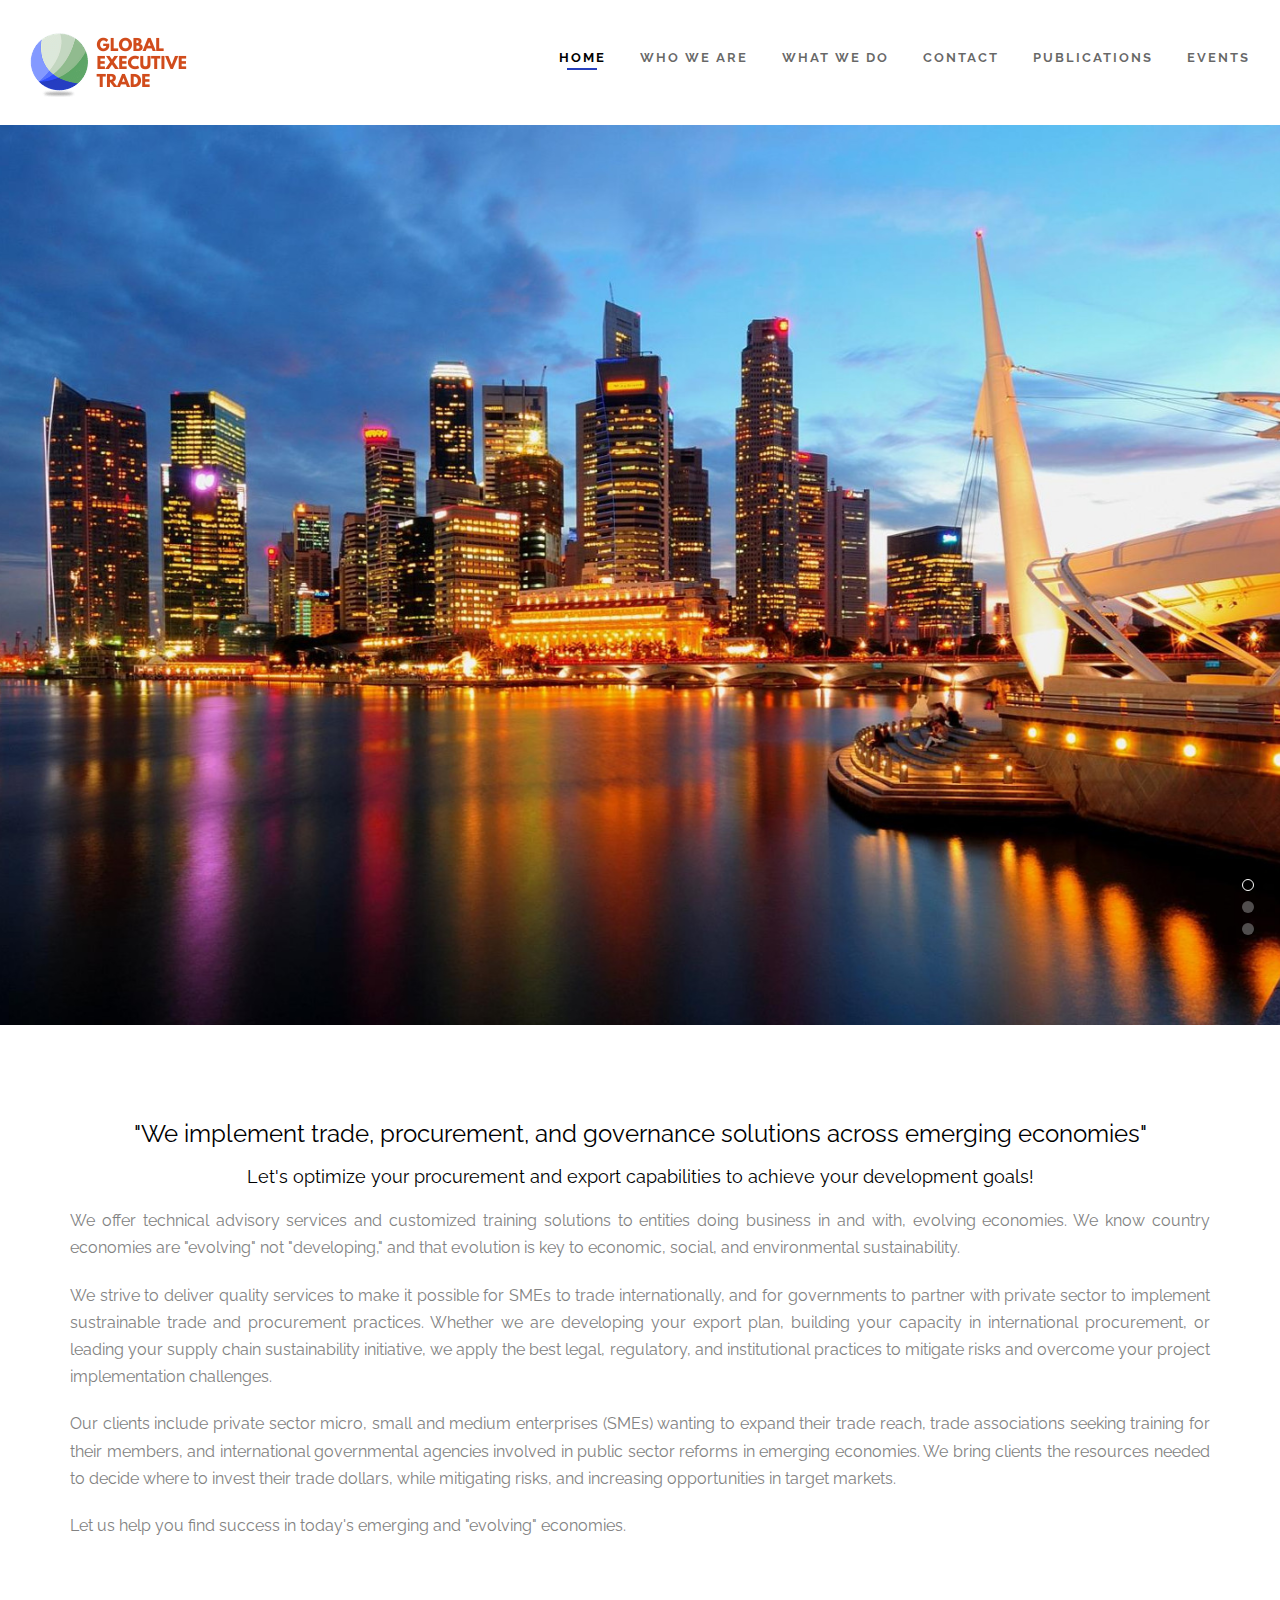
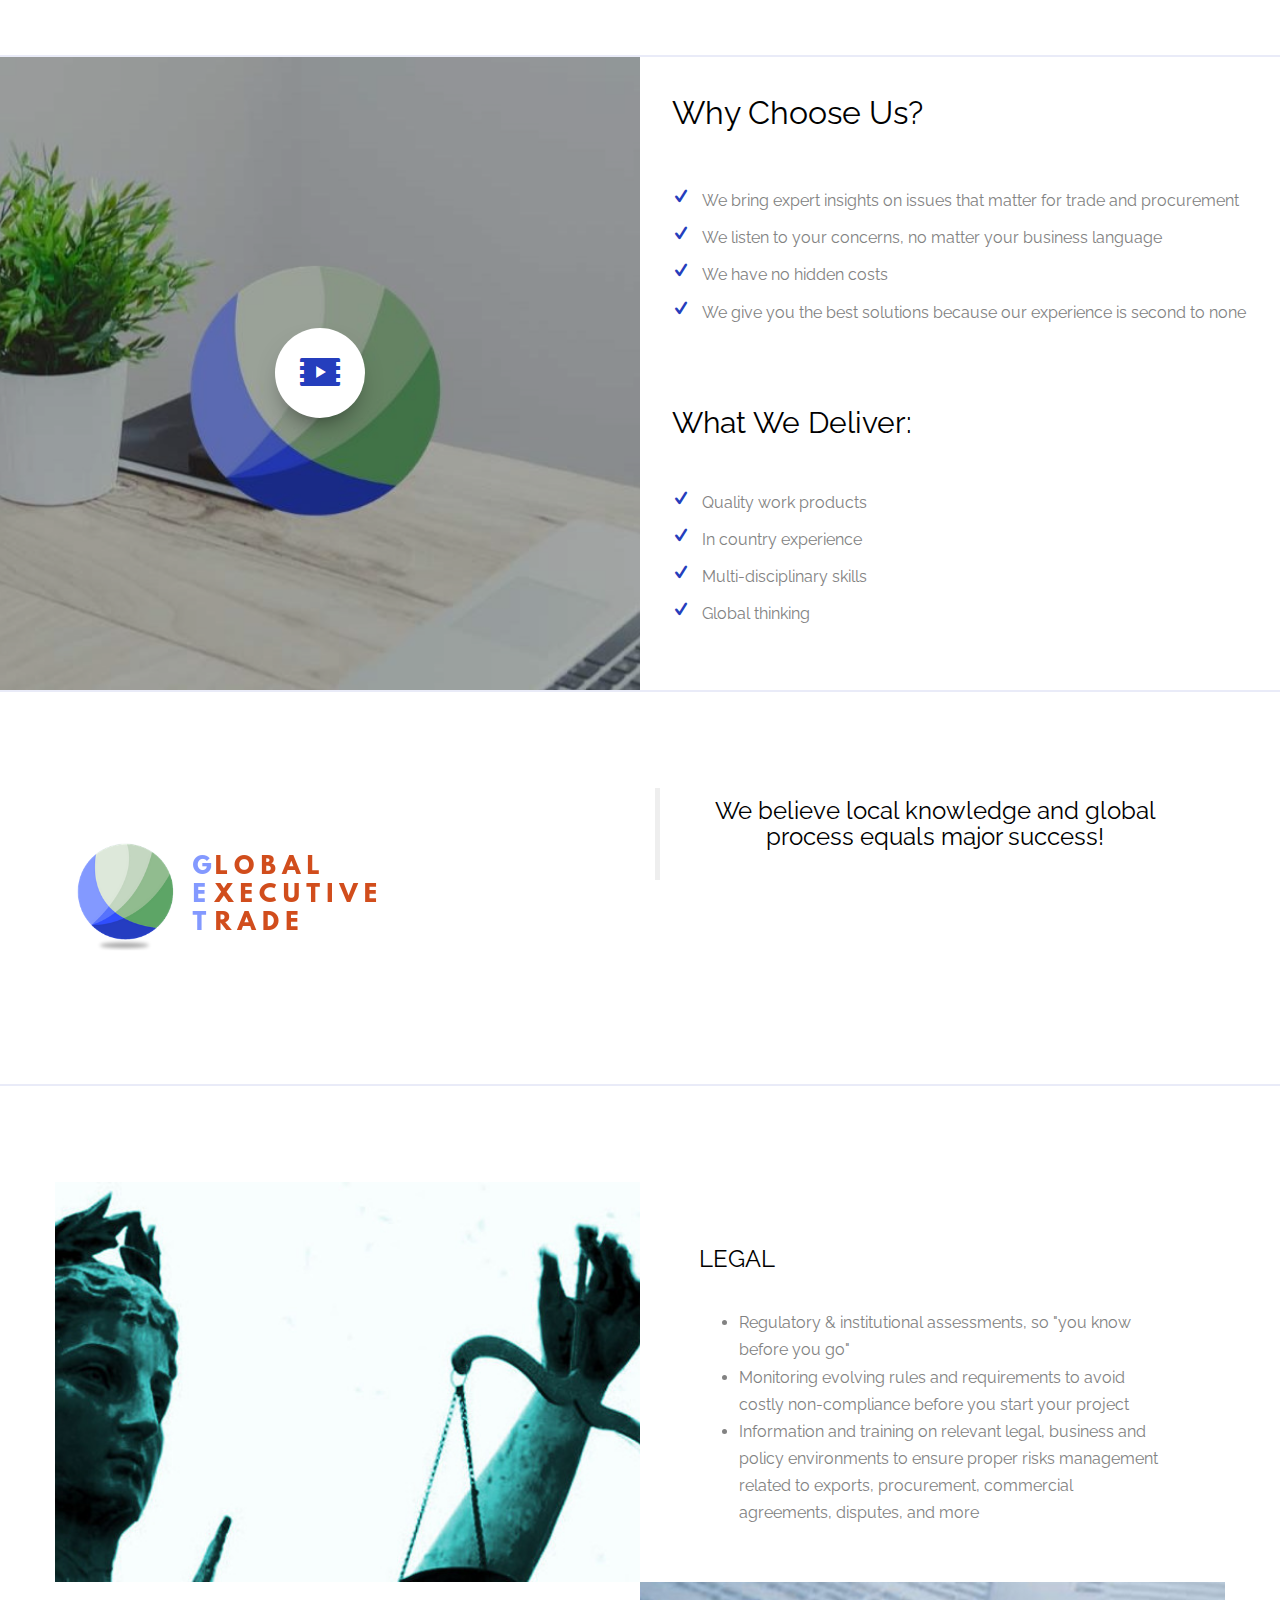
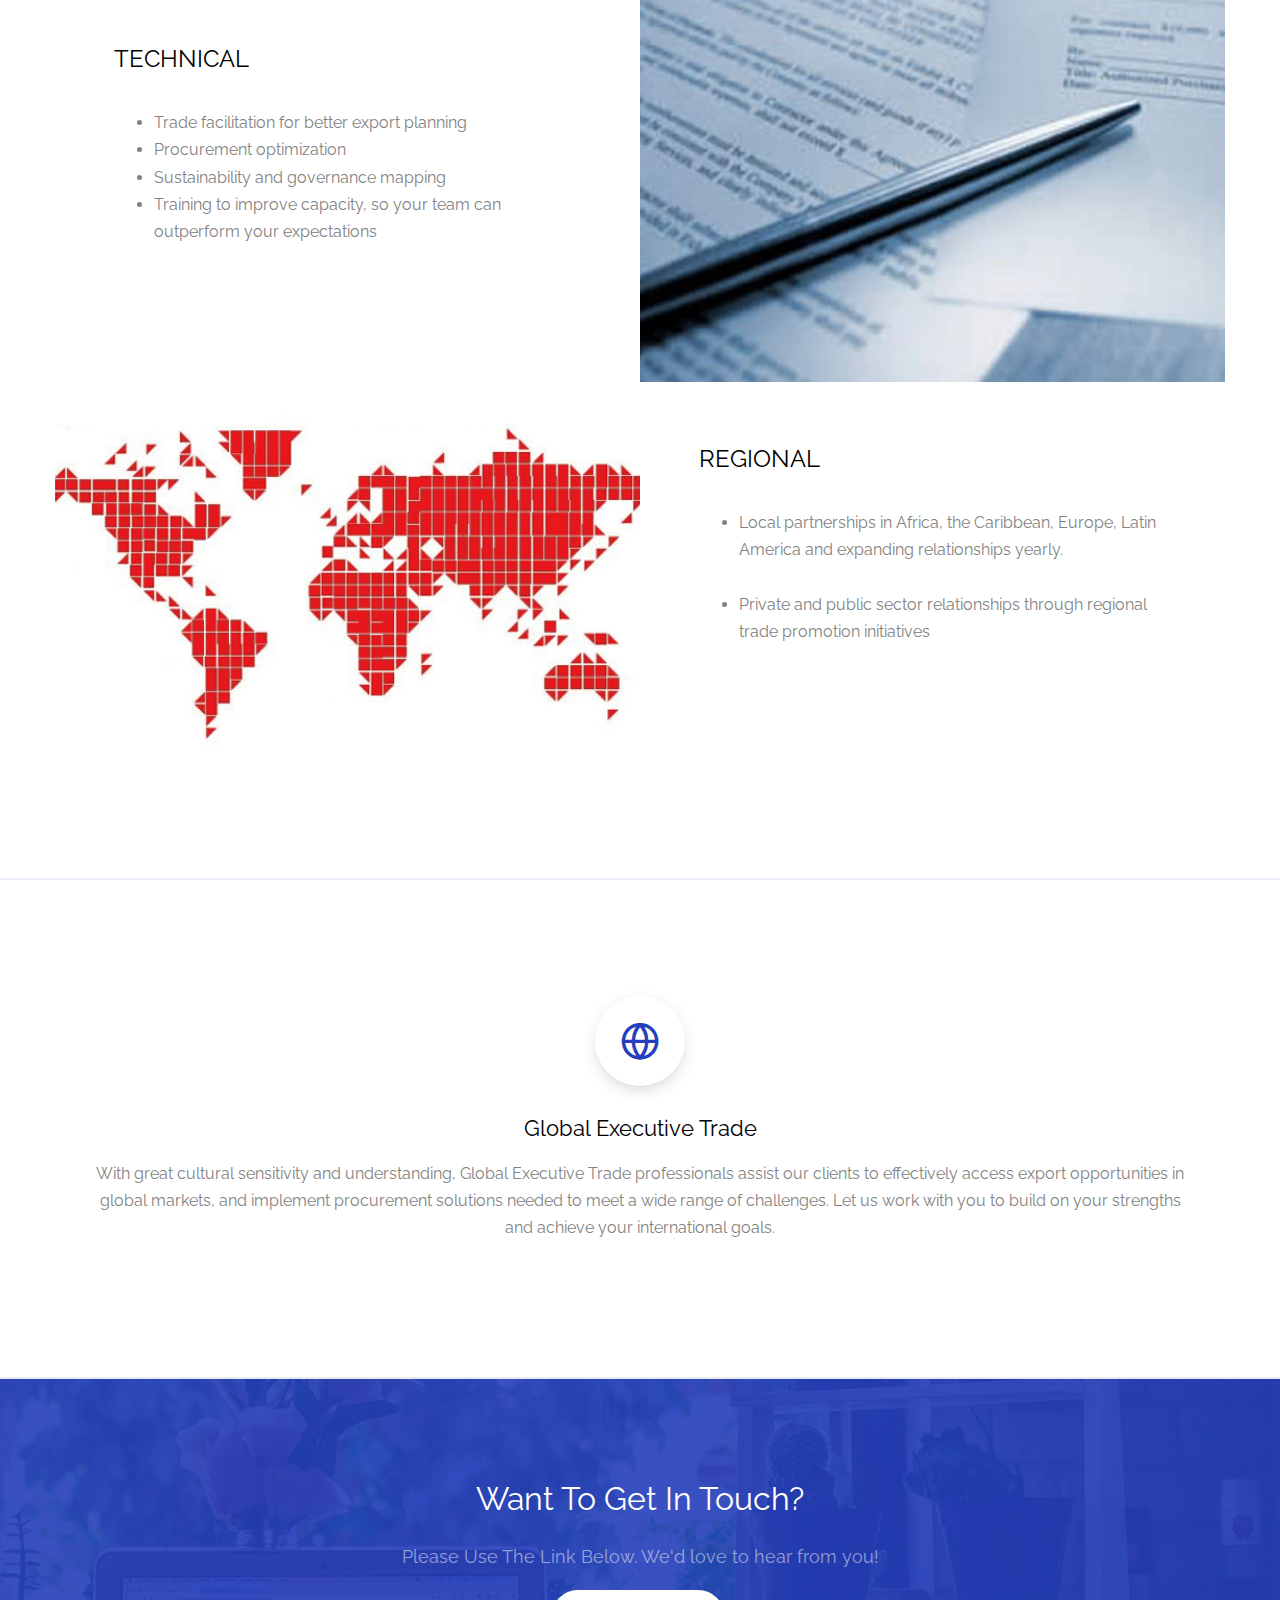
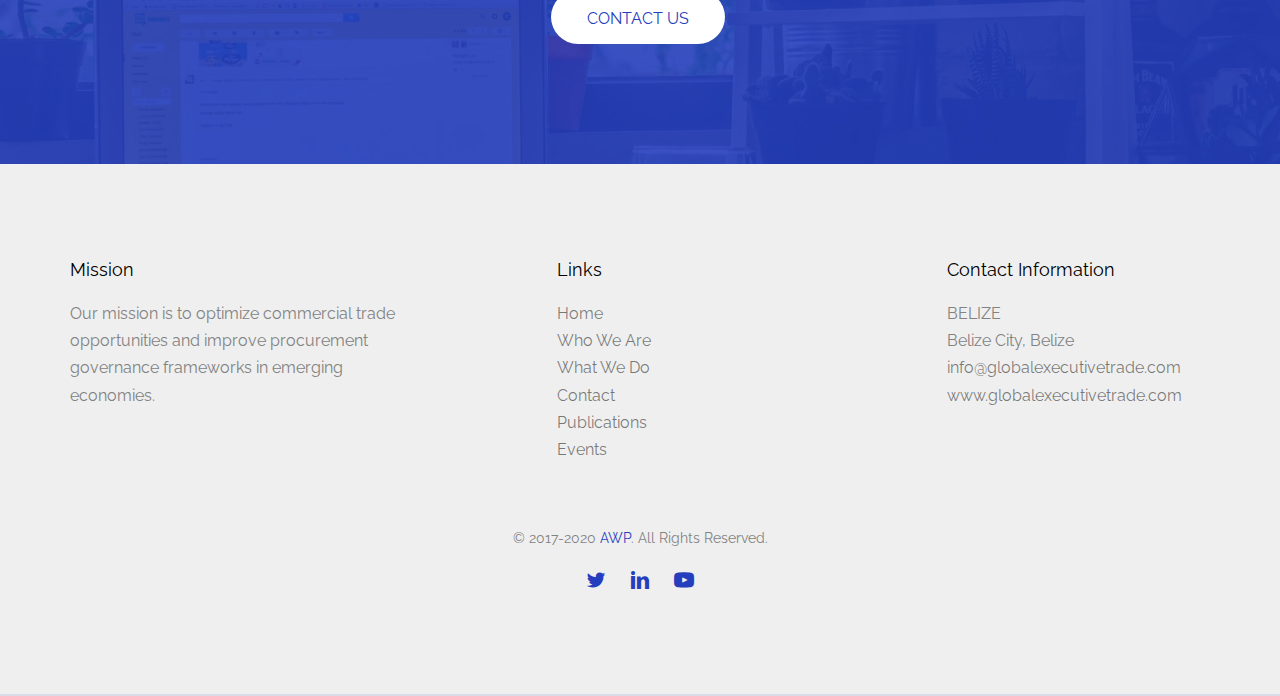
<file: index.html>
<!DOCTYPE HTML>
<html lang="en">
<head>
	<meta charset="utf-8">
	<meta http-equiv="X-UA-Compatible" content="IE=edge">
	<title>Global Executive Trade, Facilitating SME Trade &amp; Procurement Capabilities </title>  
	<meta name="viewport" content="width=device-width, initial-scale=1">

	<meta name="description" content="Offering international trade and procurement governance expert advisory services and customized training solutions for emerging economies. Our services include advisory services in trade and procurement public sector reforms,  development cooperation initiatives, institutional capacity assessments, project reports, country studies, evaluations, training, capacity building, trade facilitation, public procurement, and trade competitiveness for country development" />

	<meta name="keywords" content="international trade, public procurement, governance, SME export training, senior procurement consultant, senior governance consultant, international development consultant, capacity assessments, country studies, procurement evaluations, procurement training, export capacity building, trade facilitation, public procurement reforms, transparency " />
	<meta name="author" content="VDMK" />


	<link rel="apple-touch-icon" sizes="57x57" href="favicon/apple-icon-57x57.png">
	<link rel="apple-touch-icon" sizes="60x60" href="favicon/apple-icon-60x60.png">
	<link rel="apple-touch-icon" sizes="72x72" href="favicon/apple-icon-72x72.png">
	<link rel="apple-touch-icon" sizes="76x76" href="favicon/apple-icon-76x76.png">
	<link rel="apple-touch-icon" sizes="114x114" href="favicon/apple-icon-114x114.png">
	<link rel="apple-touch-icon" sizes="120x120" href="favicon/apple-icon-120x120.png">
	<link rel="apple-touch-icon" sizes="144x144" href="favicon/apple-icon-144x144.png">
	<link rel="apple-touch-icon" sizes="152x152" href="favicon/apple-icon-152x152.png">
	<link rel="apple-touch-icon" sizes="180x180" href="favicon/apple-icon-180x180.png">
	<link rel="icon" type="image/png" sizes="192x192"  href="/android-icon-192x192.png">
	<link rel="icon" type="image/png" sizes="32x32" href="favicon/favicon-32x32.png">
	<link rel="icon" type="image/png" sizes="96x96" href="favicon/favicon-96x96.png">
	<link rel="icon" type="image/png" sizes="16x16" href="favicon/favicon-16x16.png">
	<link rel="manifest" href="favicon/manifest.json">
	<meta name="msapplication-TileColor" content="#ffffff">
	<meta name="msapplication-TileImage" content="favicon/ms-icon-144x144.png">
	<meta name="theme-color" content="#ffffff">


<!-- Facebook and Twitter integration -->
<!-- <meta property="og:title" content=""/>
<meta property="og:image" content=""/>
<meta property="og:url" content=""/>
<meta property="og:site_name" content=""/>
<meta property="og:description" content=""/>
<meta name="twitter:title" content="" />
<meta name="twitter:image" content="" />
<meta name="twitter:url" content="" />
<meta name="twitter:card" content="" /> -->

<!-- <link href="https://fonts.googleapis.com/css?family=Work+Sans:300,400,500,700,800" rel="stylesheet">	 -->
<link href="https://fonts.googleapis.com/css?family=Raleway" rel="stylesheet">

<!-- Animate.css -->
<link rel="stylesheet" href="css/animate.css">
<!-- Icomoon Icon Fonts-->
<link rel="stylesheet" href="css/icomoon.css">
<!-- Bootstrap  -->
<link rel="stylesheet" href="css/bootstrap.css">

<!-- Magnific Popup -->
<link rel="stylesheet" href="css/magnific-popup.css">

<!-- Flexslider  -->
<link rel="stylesheet" href="css/flexslider.css">

<!-- Theme style  -->
<link rel="stylesheet" href="sass/style.css">

<!-- Modernizr JS -->
<!-- <script src="js/modernizr-2.6.2.min.js"></script> -->
<!-- FOR IE9 below -->
	<!--[if lt IE 9]>
	<script src="js/respond.min.js"></script>
	<![endif]-->
<!-- Global site tag (gtag.js) - Google Analytics -->
<script async src="https://www.googletagmanager.com/gtag/js?id=UA-108346218-1"></script>
<script>
  window.dataLayer = window.dataLayer || [];
  function gtag(){dataLayer.push(arguments);}
  gtag('js', new Date());

  gtag('config', 'UA-108346218-1');
</script>

</head>
<body>

	<div class="fh5co-loader"></div>
	<div id="page">
		<nav class="fh5co-nav">
			<div class="top-menu">
				<div class="container-fluid">
					<div class="row">
						<div class="col-xs-2">
							<div id="fh5co-logo"><a href="index.html"><img src="images/logo.png" alt="GlobalExecutiveTrade" ></a></div>
						</div>
						<div class="col-xs-10 text-right menu-1">
							<ul>
								<li class="active"><a href="index.html">Home</a></li>
								<li><a href="who_we_are.html">Who we are</a></li>
								<li><a href="what_we_do.html">What We Do</a></li>
								<li><a href="contact.html">Contact</a></li>
								<li><a href="publications.html">Publications</a></li>
								<li><a href="events.html">Events</a></li>
							</ul>
						</div>
					</div>

				</div>
			</div>
		</nav>

		<aside id="fh5co-hero" class="js-fullheight">
			<div class="flexslider js-fullheight">
				<ul class="slides">
					<li style="background-image: url(images/slides/img_bg_10.jpg);">
						<div class="overlay-gradient"></div>
						<div class="container-fluid">
							<div class="row">
								<div class="col-md-6 col-md-offset-3 col-md-pull-3 js-fullheight slider-text slider-text-bg">
									<div class="slider-text-inner">
										<h1>Optimize International Trade &amp; Procurement Capabilities</h1>
										<h2>Advice you can trust</h2>
										<p class="ct"><a href="who_we_are.html">Learn More <i class="icon-arrow-right"></i></a></p>
									</div>
								</div>
							</div>
						</div>
					</li>
					<li style="background-image: url(images/slides/img_bg_20.jpg);">
						<div class="overlay-gradient"></div>
						<div class="container-fluid">
							<div class="row">
								<div class="col-md-6 col-md-offset-3 col-md-pull-3 js-fullheight slider-text slider-text-bg">
									<div class="slider-text-inner">
										<h1>Vision, Values, Sustainability...</h1>
										<h2>Guide everything we do</h2>
										<p class="ct"><a href="who_we_are.html">Learn More <i class="icon-arrow-right"></i></a></p>
									</div>
								</div>
							</div>
						</div>
					</li>
					<li style="background-image: url(images/slides/img_bg_30.jpg);">
						<div class="overlay-gradient"></div>
						<div class="container-fluids">
							<div class="row">
								<div class="col-md-6 col-md-offset-3 col-md-pull-3 js-fullheight slider-text slider-text-bg">
									<div class="slider-text-inner">
										<h1>Trade Facilitation<br>Procurement Strategy<br>Custom Training Solutions</h1>
										<h2>Advice You Can Trust</h2>
										<p class="ct"><a href="who_we_are.html">Learn More <i class="icon-arrow-right"></i></a></p>
									</div>
								</div>
							</div>
						</div>
					</li>		   	
				</ul>
			</div>
		</aside>

		<div id="fh5co-mission">
			<div class="container">
				<div class="row">
					<div class="col-md-12 col-md-offset-0 text-center animate-box">
						<h3>"We implement trade, procurement, and governance solutions across emerging economies"</h3>
						<h4> Let's optimize your procurement and export capabilities to achieve your development goals!</h4>
					</div>
						<div class="col-md-12 col-md-offset-0 text-justify animate-box">

						<p>We offer technical advisory services and customized training solutions to entities doing business in and with, evolving economies. We know country economies are "evolving" not "developing," and that evolution is key to economic, social, and environmental sustainability. </p>
						<p>We strive to deliver quality services to make it possible for SMEs to trade internationally, and for governments to partner with private sector to implement sustrainable trade and procurement practices. Whether we are developing your export plan, building your capacity in international procurement, or leading your supply chain sustainability initiative, we apply the best legal, regulatory, and institutional practices to mitigate risks and overcome your project implementation challenges.</p>
						<p>Our clients include private sector micro, small and medium enterprises (SMEs) wanting to expand their trade reach, trade associations seeking training for their members, and international governmental agencies involved in public sector reforms in emerging economies. We bring clients the resources needed to decide where to invest their trade dollars, while mitigating risks, and increasing opportunities in target markets.
						</p>
						<p>Let us help you find success in today's emerging and "evolving" economies.</p>
					</div>
				</div>
			</div>
		</div>

		<div id="fh5co-content">
			<div class="video fh5co-video" style="background-image: url(images/video3.jpg);">
				<a href="videos/video.mp4" class="popup-vimeo"><i class="icon-video2"></i></a>
				<div class="overlay"></div>
			</div>
			<div class="choose animate-box">
				<div class="fh5co-heading">
					<h2>Why Choose Us?</h2>
					<ul class="list-nav">
							<li><i class="icon-check2"></i>We bring expert insights on issues that matter for trade and procurement</li>
							<li><i class="icon-check2"></i>We listen to your concerns, no matter your business language</li>
							<li><i class="icon-check2"></i>We have no hidden costs</li>
							<li><i class="icon-check2"></i>We give you the best solutions because our experience is second to none</li>
						</ul> 
				</div>
				<h2>What We Deliver:</h2>
				<ul class="list-nav">
					<li><i class="icon-check2"></i>Quality work products</li>
					<li><i class="icon-check2"></i>In country experience</li>
					<li><i class="icon-check2"></i>Multi-disciplinary skills</li>
					<li><i class="icon-check2"></i>Global thinking</li>
				</ul>
			</div>
		</div>



		<div id="fh5co-mission">
			<div class="container">
				<div class="row">
					<div class="col-md-3 text-center animate-box">
						<img src="images/img_side.png" width="344" height="200" alt="">
					</div>
					<div class="col-md-6 col-md-offset-3 text-center animate-box">
						<blockquote>
							<h3>We believe local knowledge and global process equals major success!</h3>
						</blockquote>
					</div>
				</div>
			</div>
		</div>

		<div id="fh5co-about">
			<div class="container">
				<div class="row animate-box">
					<!-- <div class="col-md-8 col-md-offset-2 text-center fh5co-heading">
						<h2>Our Co-League</h2>
						<p>Dignissimos asperiores vitae velit veniam totam fuga molestias accusamus alias autem provident. Odit ab aliquam dolor eius.</p>
					</div> -->
				</div>
				<div class="row">
					<div class="member">
						<div class="col-md-6 nopadding animate-box">
							<div class="author" style="background-image: url(images/legal.jpg);"></div>
						</div>
						<div class="col-md-6 nopadding animate-box">
							<div class="desc">
								<h3>LEGAL</h3>
								<br>
								<ul class="list-nav">
									<li></i>Regulatory &amp; institutional assessments, so "you know before you go"</li>
									<li></i>Monitoring evolving rules and requirements to avoid costly non-compliance before you start your project</li>
									<li></i>Information and training on relevant legal, business and policy environments to ensure proper risks management related to exports, procurement, commercial agreements, disputes, and more</li>
				
								</ul>
							</div>
						</div>
					</div>
					<div class="member">
						<div class="col-md-6 nopadding col-md-push-6 animate-box">
							<div class="author" style="background-image: url(images/technical.jpg);"></div>
						</div>
						<div class="col-md-6 nopadding col-md-pull-6 animate-box">
							<div class="desc">
								<h3>TECHNICAL</h3>
								<br>
								<ul class="list-nav">
									<li></i>Trade facilitation for better export planning</li>
									<li></i>Procurement optimization</li>
									<li></i>Sustainability and governance mapping </li>
									<li></i>Training to improve capacity, so your team can outperform your expectations</li>
								</ul>
							</div>
						</div>
					</div>
					<div class="member">
						<div class="col-md-6 nopadding animate-box">
							<div class="author" style="background-image: url(images/video1.jpg);"></div>
						</div>
						<div class="col-md-6 nopadding animate-box">
							<div class="desc">
								<h3>REGIONAL</h3>
								<br>
								<ul class="list-nav">
									<li></i>Local partnerships in Africa, the Caribbean, Europe, Latin America and expanding relationships yearly.</li>
									<br>
									<li></i>Private and public sector relationships through regional trade promotion initiatives</li>
								</ul>
							</div>
						</div>
					</div>
				</div>
			</div>
		</div>
	
		<div id="fh5co-services">
			<div class="container">
				<div class="row">
					<div class="col-md-12 text-center animate-box">
						<div class="services">
							<span class="icon">
								<i class="icon-globe"></i>
							</span>
							<div class="desc">
								<h3><a href="#">Global Executive Trade</a></h3>
								<p>With great cultural sensitivity and understanding, Global Executive Trade professionals assist our clients to effectively access export opportunities in global markets, and implement procurement solutions needed to meet a wide range of challenges. Let us work with you to build on your strengths and achieve your international goals.</p>
							</div>
						</div>
					</div>
				</div>
			</div>
		</div>

		<div id="fh5co-started" style="background-image:url(images/img_bg_2.jpg);">
			<div class="overlay"></div>
			<div class="container">
				<div class="row animate-box">
					<div class="col-md-8 col-md-offset-2 text-center fh5co-heading">
						<h2>Want To Get In Touch?</h2>
						<p>Please Use The Link Below. We'd love to hear from you!</p>
						<p><a href="contact.html" class="btn btn-default btn-lg">Contact Us</a></p>
					</div>
				</div>
			</div>
		</div>

			<footer id="fh5co-footer" role="contentinfo">
				<div class="container">
					<div class="row row-pb-md">
						<div class="col-md-4 fh5co-widget">
							<h4>Mission</h4>
							<p>Our mission is to optimize commercial trade opportunities and improve procurement governance frameworks in emerging economies.</p>
						</div>
						<div class="col-md-4 col-md-push-1">
							<h4>Links</h4>
							<ul class="fh5co-footer-links">
								<li><a href="index.html">Home</a></li>
								<li><a href="who_we_are.html">Who We Are</a></li>
								<li><a href="what_we_do.html">What We Do</a></li>
								<li><a href="contact.html">Contact</a></li>
								<li><a href="publications.html">Publications</a></li>
								<li><a href="events.html">Events</a></li>
							</ul>
						</div>
	
						<div class="col-md-4 col-md-push-1">
							<h4>Contact Information</h4>
							<ul class="fh5co-footer-links">
								<li>BELIZE <br> Belize City, Belize</li>
								<li><a href="mailto:info@globalexecutivetrade.com">info@globalexecutivetrade.com</a></li>
								<li><a href="https://www.globalexecutivetrade.com">www.globalexecutivetrade.com</a></li>
							</ul>
						</div>
	
					</div>
	
					<div class="row copyright">
						<div class="col-md-12 text-center">
							<p>
								<small class="block">&copy; 2017-2020 <a href="https://agencewebplus.fr" target="_blank">AWP</a>. All Rights Reserved.</small> 
							</p>
								<ul class="fh5co-social-icons">
									<li><a href="https://twitter.com/globalexectrade" target="blank"><i class="icon-twitter"></i></a></li>
									<li><a href="https://www.linkedin.com/company/global-executive-trade-consulting" target="blank" ><i class="icon-linkedin"></i></a></li>
									<li><a href="https://www.youtube.com/channel/UC1LZBMoAUeoTyn3WIQhWdHA" target="blank" ><i class="icon-youtube"></i></a></li>
								</ul>
						</div>
					</div>
	
				</div>
			</footer>	</div>

	<div class="gototop js-top">
		<a href="#" class="js-gotop"><i class="icon-arrow-up"></i></a>
	</div>
	
	<!-- jQuery -->
	<script src="js/jquery.min.js"></script>
	<!-- jQuery Easing -->
	<script src="js/jquery.easing.1.3.js"></script>
	<!-- Bootstrap -->
	<script src="js/bootstrap.min.js"></script>
	<!-- Waypoints -->
	<script src="js/jquery.waypoints.min.js"></script>
	<!-- Flexslider -->
	<script src="js/jquery.flexslider-min.js"></script>
	<!-- Magnific Popup -->
	<script src="js/jquery.magnific-popup.min.js"></script>
	<script src="js/magnific-popup-options.js"></script>
	<!-- Main -->
	<script src="js/main.js"></script>

</body>
</html>
</file>
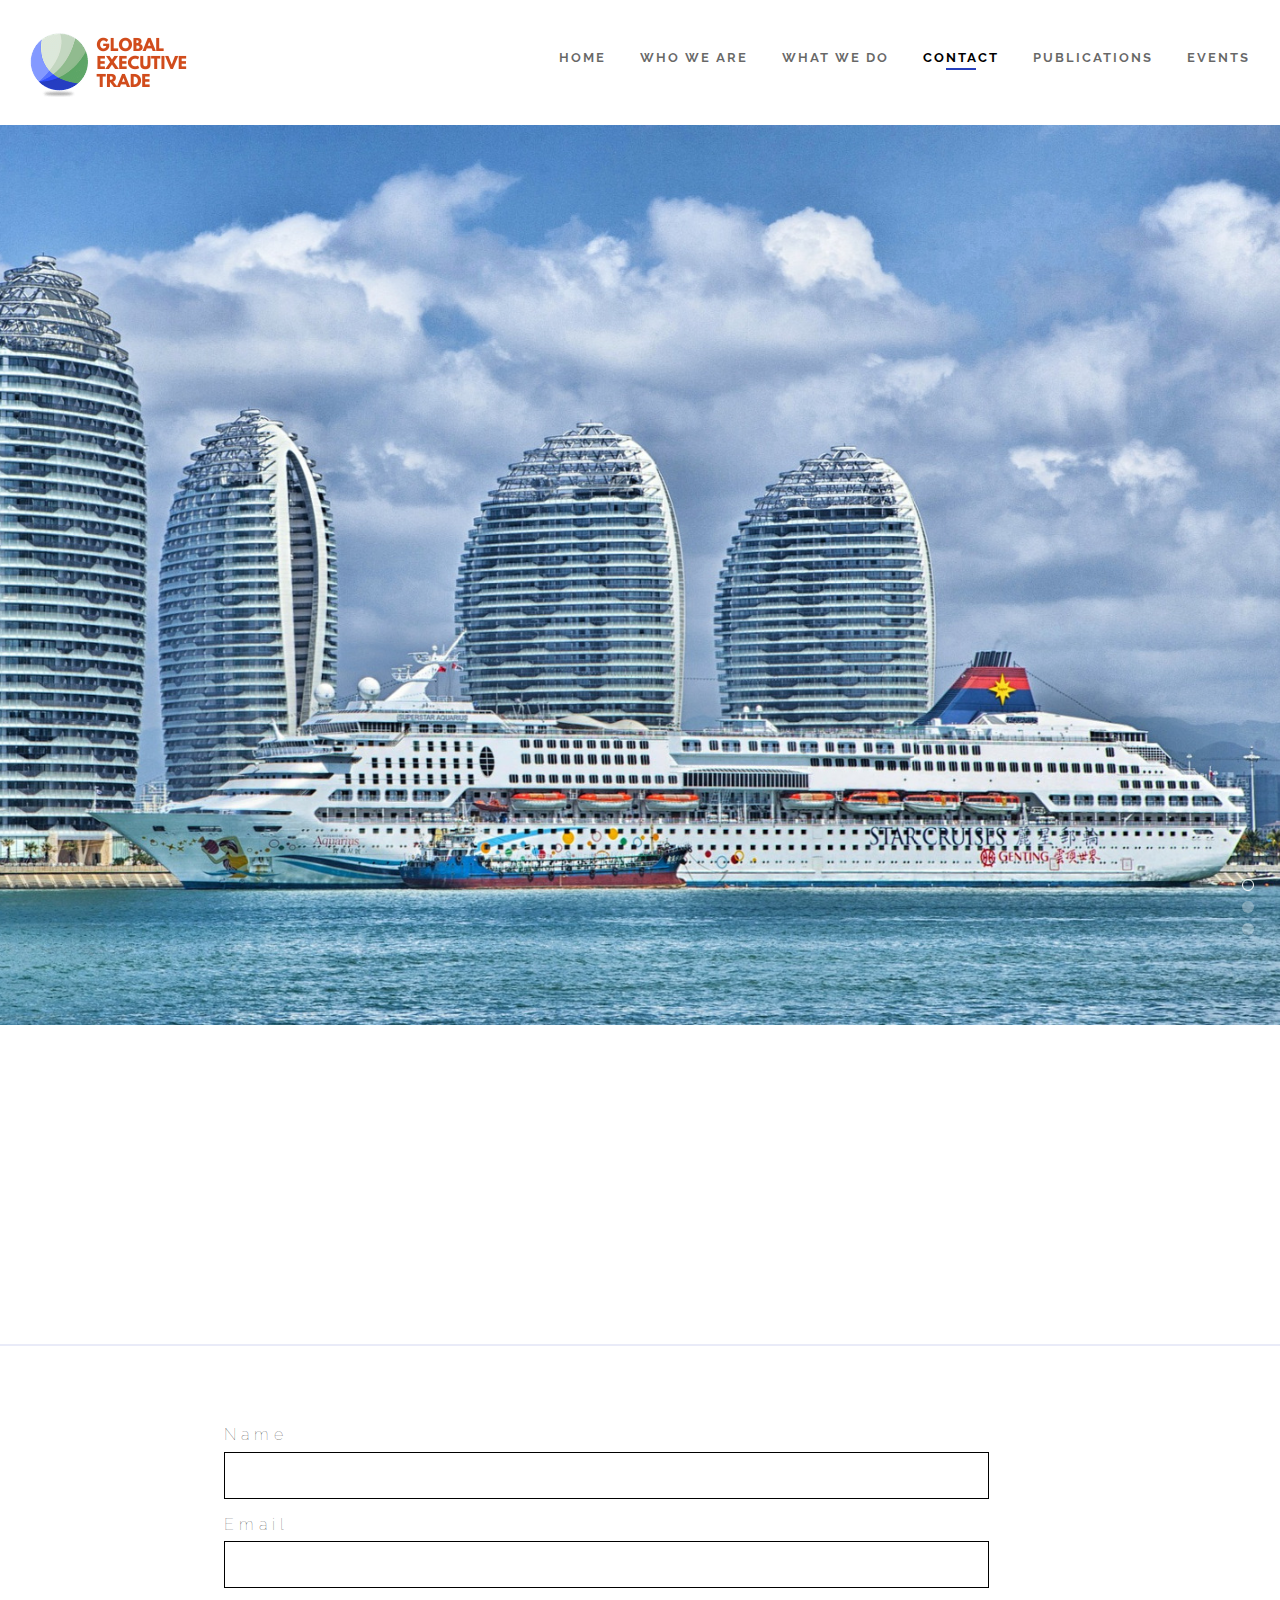
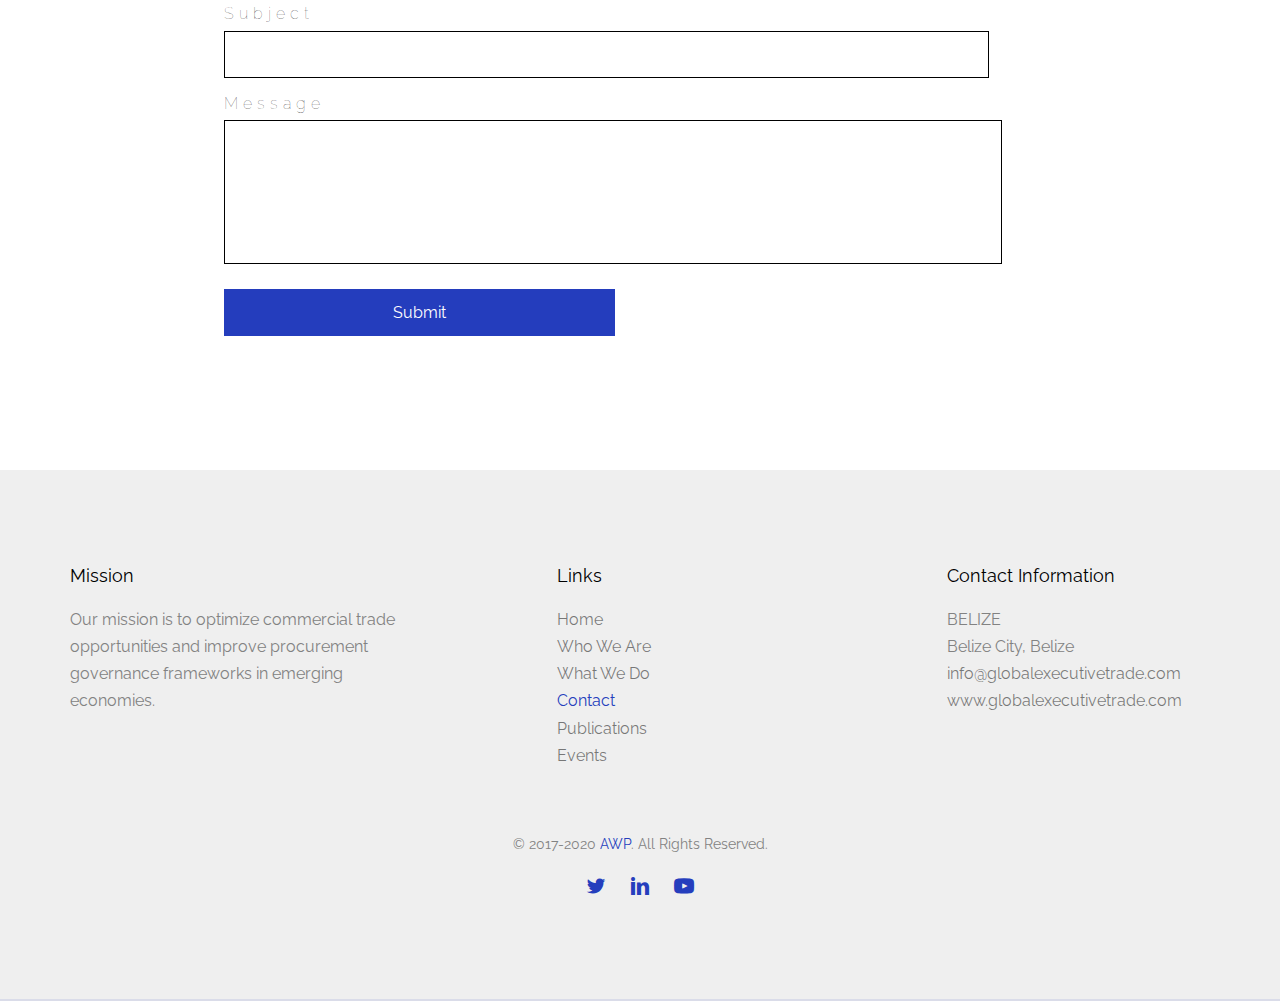
<file: contact.html>
<!DOCTYPE HTML>
<html lang="en">

<head>
    <meta charset="utf-8">
    <meta http-equiv="X-UA-Compatible" content="IE=edge">
    <title>Global Executive Trade, Trade Facilitation, Public Procurement for Development, Public Private Partnerships </title>
    <meta name="viewport" content="width=device-width, initial-scale=1">

    <meta name="description" content="Offering international trade and procurement governance expert advisory services and customized training solutions for emerging economies. Our services include advisory services in trade and procurement public sector reforms,  development cooperation initiatives, institutional capacity assessments, project reports, country studies, evaluations, training, capacity building, trade facilitation, public procurement, and trade competitiveness for country development" />

    <meta name="keywords" content="international trade, public procurement, governance, SME export training, senior procurement consultant, senior governance consultant, international development consultant, capacity assessments, country studies, procurement evaluations, procurement training, export capacity building, trade facilitation, public procurement reforms, transparency " />
    <meta name="author" content="VDMK" />


    <link rel="apple-touch-icon" sizes="57x57" href="favicon/apple-icon-57x57.png">
    <link rel="apple-touch-icon" sizes="60x60" href="favicon/apple-icon-60x60.png">
    <link rel="apple-touch-icon" sizes="72x72" href="favicon/apple-icon-72x72.png">
    <link rel="apple-touch-icon" sizes="76x76" href="favicon/apple-icon-76x76.png">
    <link rel="apple-touch-icon" sizes="114x114" href="favicon/apple-icon-114x114.png">
    <link rel="apple-touch-icon" sizes="120x120" href="favicon/apple-icon-120x120.png">
    <link rel="apple-touch-icon" sizes="144x144" href="favicon/apple-icon-144x144.png">
    <link rel="apple-touch-icon" sizes="152x152" href="favicon/apple-icon-152x152.png">
    <link rel="apple-touch-icon" sizes="180x180" href="favicon/apple-icon-180x180.png">
    <link rel="icon" type="image/png" sizes="192x192" href="/android-icon-192x192.png">
    <link rel="icon" type="image/png" sizes="32x32" href="favicon/favicon-32x32.png">
    <link rel="icon" type="image/png" sizes="96x96" href="favicon/favicon-96x96.png">
    <link rel="icon" type="image/png" sizes="16x16" href="favicon/favicon-16x16.png">
    <link rel="manifest" href="favicon/manifest.json">
    <meta name="msapplication-TileColor" content="#ffffff">
    <meta name="msapplication-TileImage" content="favicon/ms-icon-144x144.png">
    <meta name="theme-color" content="#ffffff">

    <!-- Facebook and Twitter integration -->
    <meta property="og:title" content="" />
    <meta property="og:image" content="" />
    <meta property="og:url" content="" />
    <meta property="og:site_name" content="" />
    <meta property="og:description" content="" />
    <meta name="twitter:title" content="" />
    <meta name="twitter:image" content="" />
    <meta name="twitter:url" content="" />
    <meta name="twitter:card" content="" />

    <!-- <link href="https://fonts.googleapis.com/css?family=Work+Sans:300,400,500,700,800" rel="stylesheet">	 -->
    <link href="https://fonts.googleapis.com/css?family=Raleway" rel="stylesheet">

    <!-- Animate.css -->
    <link rel="stylesheet" href="css/animate.css">
    <!-- Icomoon Icon Fonts-->
    <link rel="stylesheet" href="css/icomoon.css">
    <!-- Bootstrap  -->
    <link rel="stylesheet" href="css/bootstrap.css">

    <!-- Magnific Popup -->
    <link rel="stylesheet" href="css/magnific-popup.css">

    <!-- Flexslider  -->
    <link rel="stylesheet" href="css/flexslider.css">

    <!-- Theme style  -->
    <link rel="stylesheet" href="sass/style.css">

    <!-- Modernizr JS -->
    <script src="js/modernizr-2.6.2.min.js"></script>
    <!-- FOR IE9 below -->
    <!--[if lt IE 9]>
	<script src="js/respond.min.js"></script>
    <![endif]-->
<!-- Global site tag (gtag.js) - Google Analytics -->
<script async src="https://www.googletagmanager.com/gtag/js?id=UA-108346218-1"></script>
<script>
  window.dataLayer = window.dataLayer || [];
  function gtag(){dataLayer.push(arguments);}
  gtag('js', new Date());

  gtag('config', 'UA-108346218-1');
</script>

</head>

<body>

    <div class="fh5co-loader"></div>

    <div id="page">
        <nav class="fh5co-nav">
            <div class="top-menu">
                <div class="container-fluid">
                    <div class="row">
                        <div class="col-xs-2">
                            <div id="fh5co-logo"><a href="index.html"><img src="images/logo.png" alt="GlobalExecutiveTrade"></a></div>
                        </div>
                        <div class="col-xs-10 text-right menu-1">
                            <ul>
                                <li><a href="index.html">Home</a></li>
                                <li><a href="who_we_are.html">Who we are</a></li>
                                <li><a href="what_we_do.html">What We Do</a></li>
                                <li class="active"><a href="contact.html">Contact</a></li>
                                <li><a href="publications.html">Publications</a></li>
                                <li><a href="events.html">Events</a></li>
                            </ul>
                        </div>
                    </div>

                </div>
            </div>
        </nav>

        <aside id="fh5co-hero" class="js-fullheight">
            <div class="flexslider js-fullheight">
                <ul class="slides">
                    <li style="background-image: url(images/slides/img_bg_100.jpg);">
                        <div class="overlay-gradient"></div>
                        <div class="container-fluid">
                            <div class="row">
                                <div class="col-md-6 col-md-offset-3 col-md-pull-3 js-fullheight slider-text slider-text-bg">
                                    <div class="slider-text-inner">
                                        <h1>International Development and Trade for Today's Economies</h1>
                                        <h2>Advice you can trust</h2>
                                        <p class="ct"><a href="who_we_are.html">Learn More <i class="icon-arrow-right"></i></a></p>
                                    </div>
                                </div>
                            </div>
                        </div>
                    </li>
                    <li style="background-image: url(images/slides/img_bg_110.jpg);">
                        <div class="overlay-gradient"></div>
                        <div class="container-fluid">
                            <div class="row">
                                <div class="col-md-6 col-md-offset-3 col-md-pull-3 js-fullheight slider-text slider-text-bg">
                                    <div class="slider-text-inner">
                                        <h1>Vision, Values, Sustainability</h1>
                                        <h2>Guide everything we do</h2>
                                        <p class="ct"><a href="who_we_are.html">Learn More <i class="icon-arrow-right"></i></a></p>
                                    </div>
                                </div>
                            </div>
                        </div>
                    </li>
                    <li style="background-image: url(images/slides/img_bg_120.jpg);">
                        <div class="overlay-gradient"></div>
                        <div class="container-fluids">
                            <div class="row">
                                <div class="col-md-6 col-md-offset-3 col-md-pull-3 js-fullheight slider-text slider-text-bg">
                                    <div class="slider-text-inner">
                                        <h1>International Development and Trade for Today's Economies</h1>
                                        <h2>Advice you can trust</h2>
                                        <p class="ct"><a href="who_we_are.html">Learn More <i class="icon-arrow-right"></i></a></p>
                                    </div>
                                </div>
                            </div>
                        </div>
                    </li>
                </ul>
            </div>
        </aside>

        <div id="fh5co-mission">
            <div class="container">
                <div class="row">
                    <div class="col-md-12 col-md-offset-0 text-Left animate-box">
                        <h2>Contact Us</h2>
                        <p>At Global Executive Trade, our clients span the globe. Given the breadth of our international client base, communications must be fast and reliable. That's why we use the best digital technology and virtual office facilities. We keep our costs reasonable and pass on the savings to you.</p>
                    </div>
                </div>
            </div>
        </div>

        <div class="mainContent">
            <div class="contactFrm">
                <form action="POST" data-netlify="true">
                    <h4>Name</h4>
                    <input type="text" name="name" required="">
                    <h4>Email </h4>
                    <input type="email" name="email" required="">
                    <h4>Subject</h4>
                    <input type="text" name="subject" required="">
                    <h4>Message</h4>
                    <textarea name="message" placeholder="Write your message here" required=""> </textarea>
                    <input type="submit" name="submit" value="Submit">
                    <div class="clear"> </div>
                </form>
            </div>
        </div>
        <style>
            .mainContent {
                width: 70%;
                margin: 3em auto;
                background: #fff;
                padding: 2em;
            }

            .contactFrm h4 {
                font-size: 1em;
                color: rgba(0, 0, 0, 0.733);
                margin-bottom: 0.5em;
                font-weight: lighter;
                letter-spacing: 5px;

            }

            .contactFrm input[type="text"],
            .contactFrm input[type="email"] {
                width: 92%;
                color: #000;
                background: #fff;
                outline: none;
                font-size: 0.9em;
                padding: .7em 1em;
                border: 1px solid #000;
                -webkit-appearance: none;
                display: block;
                margin-bottom: 1.2em;
            }

            .contactFrm textarea {
                resize: none;
                width: 93.5%;
                background: #fff;
                color: #000;
                font-size: 0.9em;
                outline: none;
                padding: .6em 1em;
                border: 1px solid #000;
                min-height: 10em;
                -webkit-appearance: none;
            }

            .contactFrm input[type="submit"] {
                outline: none;
                color: #FFFFFF;
                padding: 0.5em 0;
                font-size: 1em;
                margin: 1em 0 0 0;
                -webkit-appearance: none;
                background: #243DBD;
                transition: 0.5s all;
                border: 2px solid #243DBD;
                -webkit-transition: 0.5s all;
                transition: 0.5s all;
                -moz-transition: 0.5s all;
                width: 47%;
                cursor: pointer;
            }

            .contactFrm input[type="submit"]:hover {
                background: none;
                color: #243DBD;
            }

            ::-webkit-input-placeholder {
                color: rgba(41, 41, 41, 0.719) !important;
            }

            :-moz-placeholder {
                /* Firefox 18- */
                color: #243DBD !important;
            }

            ::-moz-placeholder {
                /* Firefox 19+ */
                color: #243DBD !important;
            }

            :-ms-input-placeholder {
                color: #243DBD !important;
            }

            p.statusMsg {
                font-size: 18px;
            }

            p.succdiv {
                color: #008000;
            }

            p.errordiv {
                color: #E80000;
            }

        </style>

        <!-- END .container -->
        <br>
        <br>

        <footer id="fh5co-footer">
            <div class="container">
                <div class="row row-pb-md">
                    <div class="col-md-4 fh5co-widget">
                        <h4>Mission</h4>
                        <p>Our mission is to optimize commercial trade opportunities and improve procurement governance frameworks in emerging economies.</p>
                    </div>
                    <div class="col-md-4 col-md-push-1">
                        <h4>Links</h4>
                        <ul class="fh5co-footer-links">
                            <li><a href="index.html">Home</a></li>
                            <li><a href="who_we_are.html">Who We Are</a></li>
                            <li><a href="what_we_do.html">What We Do</a></li>
                            <l class="active"i><a href="contact.html">Contact</a></li>
                            <li><a href="publications.html">Publications</a></li>
                            <li><a href="events.html">Events</a></li>
                        </ul>
                    </div>

                    <div class="col-md-4 col-md-push-1">
                        <h4>Contact Information</h4>
                        <ul class="fh5co-footer-links">
                            <li>BELIZE <br> Belize City, Belize</li>
                            <li><a href="mailto:info@globalexecutivetrade.com">info@globalexecutivetrade.com</a></li>
							<li><a href="https://www.globalexecutivetrade.com">www.globalexecutivetrade.com</a></li>
                        </ul>
                    </div>

                </div>

                <div class="row copyright">
                    <div class="col-md-12 text-center">
                        <p>
                            <small class="block">&copy; 2017-2020 <a href="https://agencewebplus.fr" target="_blank">AWP</a>. All Rights Reserved.</small> 
                        </p>
                        <ul class="fh5co-social-icons">
                            <li><a href="https://twitter.com/globalexectrade" target="blank"><i class="icon-twitter"></i></a></li>
                            <li><a href="https://www.linkedin.com/in/mtheodate/fr" target="blank"><i class="icon-linkedin"></i></a></li>
                            <li><a href="https://www.youtube.com/watch?v=Oc2xJvOY20c" target="blank"><i class="icon-youtube"></i></a></li>
                        </ul>
                    </div>
                </div>

            </div>
        </footer>
    </div>

    <div class="gototop js-top">
        <a href="#" class="js-gotop"><i class="icon-arrow-up"></i></a>
    </div>


    <!-- jQuery -->
    <script src="js/jquery.min.js"></script>
    <!-- jQuery Easing -->
    <script src="js/jquery.easing.1.3.js"></script>
    <!-- Bootstrap -->
    <script src="js/bootstrap.min.js"></script>
    <!-- Waypoints -->
    <script src="js/jquery.waypoints.min.js"></script>
    <!-- Flexslider -->
    <script src="js/jquery.flexslider-min.js"></script>
    <!-- Magnific Popup -->
    <script src="js/jquery.magnific-popup.min.js"></script>
    <script src="js/magnific-popup-options.js"></script>
    <!-- Main -->
    <script src="js/main.js"></script>

</body>

</html>
</file>
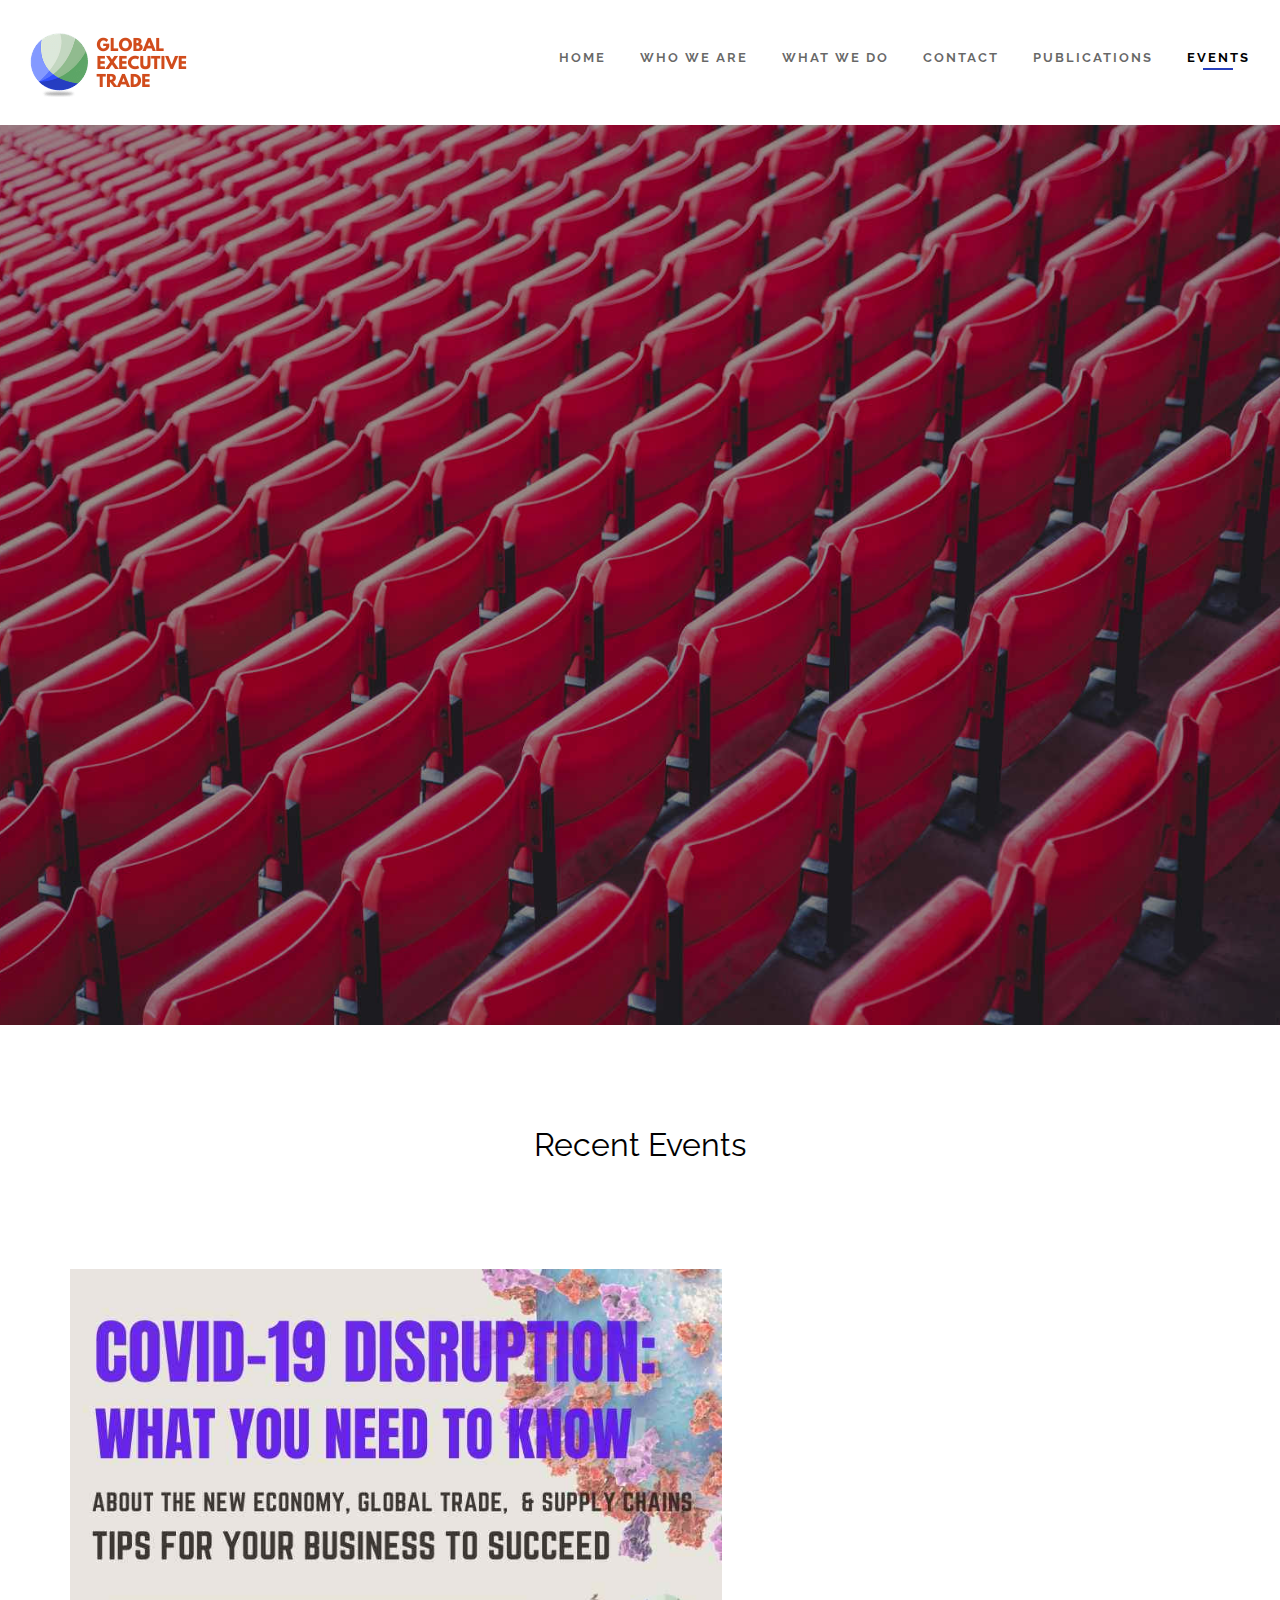
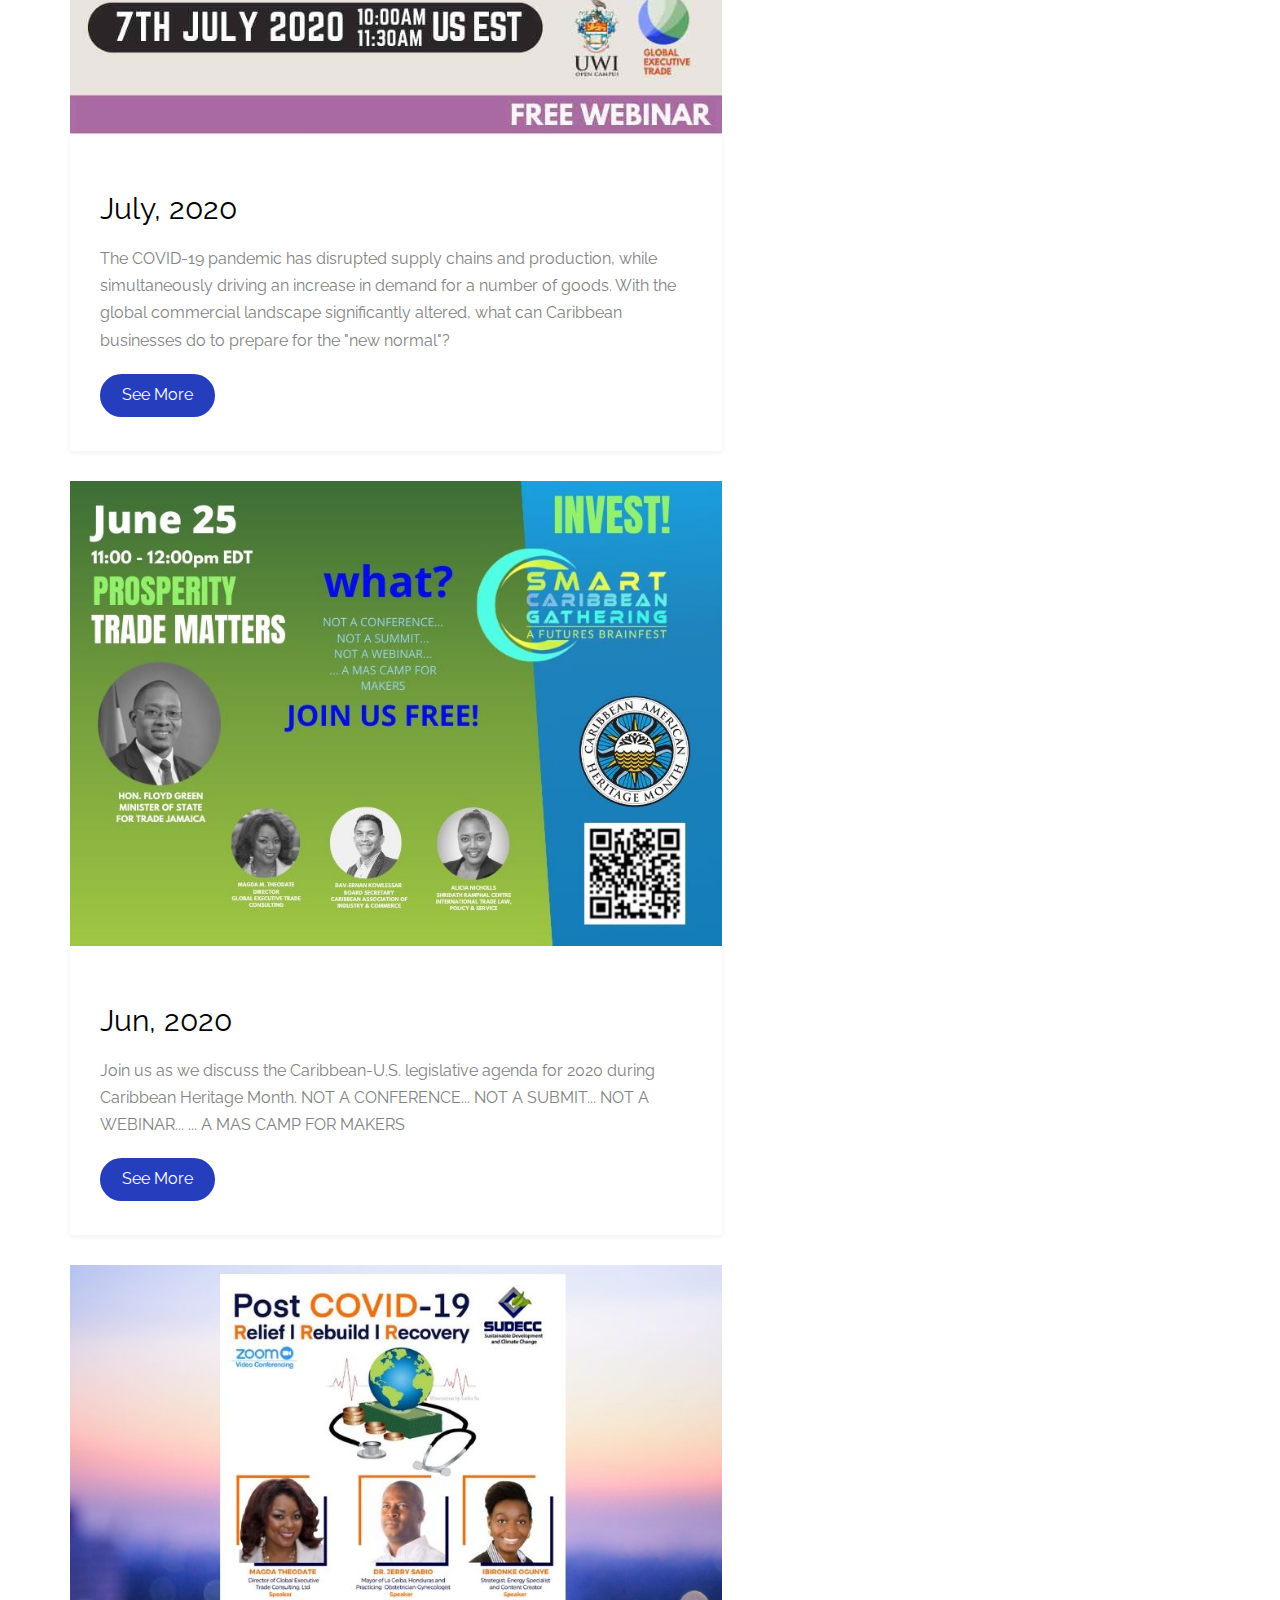
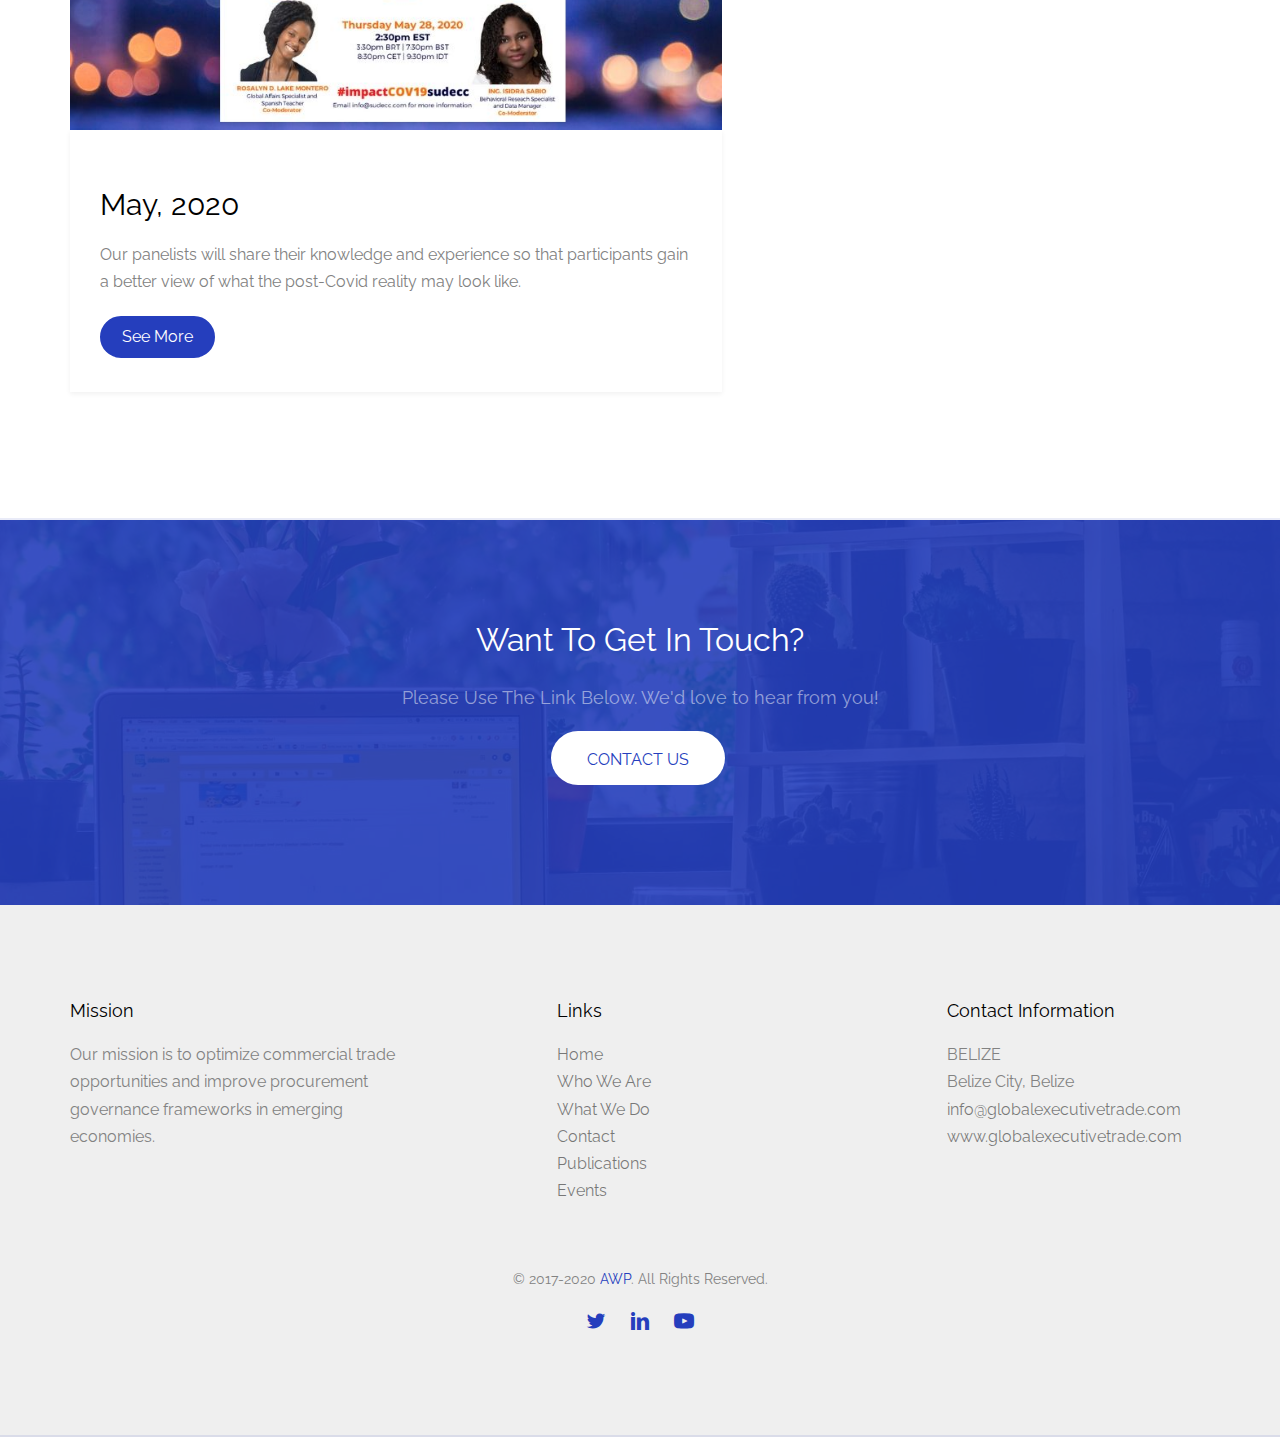
<file: events.html>
<!DOCTYPE HTML>
<html lang="en">

<head>
    <meta charset="utf-8">
    <meta http-equiv="X-UA-Compatible" content="IE=edge">
    <title>Global Executive Trade, Facilitating SME Trade &amp; Procurement Capabilities</title>
    <meta name="viewport" content="width=device-width, initial-scale=1">

	<meta name="description" content="Offering international trade and procurement governance expert advisory services and customized training solutions for emerging economies. Our services include advisory services in trade and procurement public sector reforms,  development cooperation initiatives, institutional capacity assessments, project reports, country studies, evaluations, training, capacity building, trade facilitation, public procurement, and trade competitiveness for country development" />

	<meta name="keywords" content="international trade, public procurement, governance, SME export training, senior procurement consultant, senior governance consultant, international development consultant, capacity assessments, country studies, procurement evaluations, procurement training, export capacity building, trade facilitation, public procurement reforms, transparency " />
	<meta name="author" content="hackimac" />


    <link rel="apple-touch-icon" sizes="57x57" href="favicon/apple-icon-57x57.png">
    <link rel="apple-touch-icon" sizes="60x60" href="favicon/apple-icon-60x60.png">
    <link rel="apple-touch-icon" sizes="72x72" href="favicon/apple-icon-72x72.png">
    <link rel="apple-touch-icon" sizes="76x76" href="favicon/apple-icon-76x76.png">
    <link rel="apple-touch-icon" sizes="114x114" href="favicon/apple-icon-114x114.png">
    <link rel="apple-touch-icon" sizes="120x120" href="favicon/apple-icon-120x120.png">
    <link rel="apple-touch-icon" sizes="144x144" href="favicon/apple-icon-144x144.png">
    <link rel="apple-touch-icon" sizes="152x152" href="favicon/apple-icon-152x152.png">
    <link rel="apple-touch-icon" sizes="180x180" href="favicon/apple-icon-180x180.png">
    <link rel="icon" type="image/png" sizes="192x192" href="/android-icon-192x192.png">
    <link rel="icon" type="image/png" sizes="32x32" href="favicon/favicon-32x32.png">
    <link rel="icon" type="image/png" sizes="96x96" href="favicon/favicon-96x96.png">
    <link rel="icon" type="image/png" sizes="16x16" href="favicon/favicon-16x16.png">
    <link rel="manifest" href="favicon/manifest.json">
    <meta name="msapplication-TileColor" content="#ffffff">
    <meta name="msapplication-TileImage" content="favicon/ms-icon-144x144.png">
    <meta name="theme-color" content="#ffffff">

    <!-- 
	//////////////////////////////////////////////////////

	DESIGNED & DEVELOPED by VDMK

	Website: 		http://vdmk.eu
	Email: 			contact@vdmk.eu
	Twitter: 		http://twitter.com/vdmk3
	Facebook: 		https://www.facebook.com/VDMK-389555641399114/

	//////////////////////////////////////////////////////
-->

    <!-- Facebook and Twitter integration -->
    <meta property="og:title" content="" />
    <meta property="og:image" content="" />
    <meta property="og:url" content="" />
    <meta property="og:site_name" content="" />
    <meta property="og:description" content="" />
    <meta name="twitter:title" content="" />
    <meta name="twitter:image" content="" />
    <meta name="twitter:url" content="" />
    <meta name="twitter:card" content="" />

    <!-- <link href="https://fonts.googleapis.com/css?family=Work+Sans:300,400,500,700,800" rel="stylesheet">	 -->
    <link href="https://fonts.googleapis.com/css?family=Raleway" rel="stylesheet">

    <!-- Animate.css -->
    <link rel="stylesheet" href="css/animate.css">
    <!-- Icomoon Icon Fonts-->
    <link rel="stylesheet" href="css/icomoon.css">
    <!-- Bootstrap  -->
    <link rel="stylesheet" href="css/bootstrap.css">

    <!-- Magnific Popup -->
    <link rel="stylesheet" href="css/magnific-popup.css">

    <!-- Flexslider  -->
    <link rel="stylesheet" href="css/flexslider.css">

    <!-- Theme style  -->
    <link rel="stylesheet" href="sass/style.css">

    <!-- Modernizr JS -->
    <!-- <script src="js/modernizr-2.6.2.min.js"></script> -->
    <!-- FOR IE9 below -->
    <!--[if lt IE 9]>
	<script src="js/respond.min.js"></script>
    <![endif]-->
<!-- Global site tag (gtag.js) - Google Analytics -->
<script async src="https://www.googletagmanager.com/gtag/js?id=UA-108346218-1"></script>
<script>
  window.dataLayer = window.dataLayer || [];
  function gtag(){dataLayer.push(arguments);}
  gtag('js', new Date());

  gtag('config', 'UA-108346218-1');
</script>

</head>

<body>

    <div class="fh5co-loader"></div>

    <div id="page">
        <nav class="fh5co-nav">
            <div class="top-menu">
                <div class="container-fluid">
                    <div class="row">
                        <div class="col-xs-2">
                            <div id="fh5co-logo">
                                <a href="index.html"><img src="images/logo.png" alt="GlobalExecutiveTrade"></a>
                            </div>
                        </div>
                        <div class="col-xs-10 text-right menu-1">
                            <ul>
                                <li><a href="index.html">home</a></li>
                                <li><a href="who_we_are.html">Who we are</a></li>
                                <li><a href="what_we_do.html">What We Do</a></li>
                                <li><a href="contact.html">Contact</a></li>
                                <li><a href="publications.html">Publications</a></li>
                                <li class="active"><a href="events.html">Events</a></li>
                            </ul>
                        </div>
                    </div>

                </div>
            </div>
        </nav>

        <aside id="fh5co-hero" class="js-fullheight">
            <div class="flexslider js-fullheight">
                <ul class="slides">
                    <li class="holder" style="background-image: url(images/img_bg_4.jpg);">
                        <div class="overlay-gradient"></div>
                        <div class="container">
                            <div class="col-md-10 col-md-offset-1 text-center js-fullheight slider-text">
                                <div class="slider-text-inner desc">
                                    <h2 class="heading-section">Events</h2>
                                
                                </div>
                            </div>
                        </div>
                    </li>
                </ul>
            </div>
        </aside>

        <div id="fh5co-blog">
            <div class="container">
                <div class="row animate-box">
                    <div class="col-md-8 col-md-offset-2 text-center fh5co-heading">
                        <h2>Recent Events</h2>
                    </div>
                </div>
                <!-- Top -->

                <div class="row">

                    <div class="col-lg-7 col-md-7">
                        <div class="fh5co-blog animate-box">
                            <a href="https://uwiocbdu.corsizio.com/"><img class="img-responsive" src="images/event/event-01.jpg" alt="What to do when things go wrong in procurement"></a>
                            <div class="blog-text">
                                <span class="posted_on" id="date"></span>
                                <h2>July, 2020</h2>
                                <p>The COVID-19 pandemic has disrupted supply chains and production, while simultaneously driving an increase in demand for a number of goods. With the global commercial landscape significantly altered, what can Caribbean businesses do to prepare for the "new normal"? 
                                </p>
                                <a id="link" href="https://uwiocbdu.corsizio.com/"class="btn btn-primary">See More</a>
                            </div>
                        </div>
                    </div>

                    <div class="col-lg-7 col-md-7">
                        <div class="fh5co-blog animate-box">
                            <a href="https://www.facebook.com/CaribMonth/photos/a.1900503426633800/4598792536804862/"><img class="img-responsive" src="images/event/event-02.jpg" alt="What to do when things go wrong in procurement"></a>
                            <div class="blog-text">
                                <span class="posted_on" id="date"></span>
                                <h2>Jun, 2020</h2>
                                <p>Join us as we discuss the Caribbean-U.S. legislative agenda for 2020 during Caribbean Heritage Month. NOT A CONFERENCE...
                                    NOT A SUBMIT...
                                    NOT A WEBINAR...
                                    ... A MAS CAMP FOR MAKERS </p>
                                <a id="link" href="https://www.facebook.com/CaribMonth/photos/a.1900503426633800/4598792536804862/"class="btn btn-primary">See More</a>
                            </div>
                        </div>
                    </div>

                    <div class="col-lg-7 col-md-7">
                        <div class="fh5co-blog animate-box">
                            <a href="http://www.sudecc.com/events/2020/5/28/post-covid-19-relief-rebuild-recovery"><img class="img-responsive" src="images/event/event-03.jpg" alt="What to do when things go wrong in procurement"></a>
                            <div class="blog-text">
                                <span class="posted_on" id="date"></span>
                                <h2>May, 2020</h2>
                                <p>Our panelists will share their knowledge and experience so that participants gain a better view of what the post-Covid reality may look like. </p>
                                <a id="link" href="http://www.sudecc.com/events/2020/5/28/post-covid-19-relief-rebuild-recovery"class="btn btn-primary">See More</a>
                            </div>
                        </div>
                    </div>
                    
                </div>
            </div>
        </div>

        <div id="fh5co-started" style="background-image:url(images/img_bg_2.jpg);">
            <div class="overlay"></div>
            <div class="container">
                <div class="row animate-box">
                    <div class="col-md-8 col-md-offset-2 text-center fh5co-heading">
                        <h2>Want To Get In Touch?</h2>
                        <p>Please Use The Link Below. We'd love to hear from you!</p>
                        <p><a href="contact.html" class="btn btn-default btn-lg">Contact Us</a></p>
                    </div>
                </div>
            </div>
        </div>

		<footer id="fh5co-footer" role="contentinfo">
			<div class="container">
				<div class="row row-pb-md">
					<div class="col-md-4 fh5co-widget">
						<h4>Mission</h4>
						<p>Our mission is to optimize commercial trade opportunities and improve procurement governance frameworks in emerging economies.</p>
					</div>
					<div class="col-md-4 col-md-push-1">
						<h4>Links</h4>
						<ul class="fh5co-footer-links">
                            <li><a href="index.html">Home</a></li>
                            <li><a href="who_we_are.html">Who We Are</a></li>
                            <li><a href="what_we_do.html">What We Do</a></li>
                            <li><a href="contact.html">Contact</a></li>
                            <li><a href="publications.html">Publications</a></li>
                            <li><a href="events.html">Events</a></li>
						</ul>
					</div>

					<div class="col-md-4 col-md-push-1">
						<h4>Contact Information</h4>
						<ul class="fh5co-footer-links">
							<li>BELIZE <br> Belize City, Belize</li>
							<li><a href="mailto:info@globalexecutivetrade.com">info@globalexecutivetrade.com</a></li>
							<li><a href="https://www.globalexecutivetrade.com">www.globalexecutivetrade.com</a></li>
						</ul>
					</div>

				</div>

				<div class="row copyright">
					<div class="col-md-12 text-center">
						<p>
                            <small class="block">&copy; 2017-2020 <a href="https://agencewebplus.fr" target="_blank">AWP</a>. All Rights Reserved.</small> 
						</p>
							<ul class="fh5co-social-icons">
								<li><a href="https://twitter.com/globalexectrade" target="blank"><i class="icon-twitter"></i></a></li>
								<li><a href="https://www.linkedin.com/company/global-executive-trade-consulting" target="blank" ><i class="icon-linkedin"></i></a></li>
								<li><a href="https://www.youtube.com/channel/UC1LZBMoAUeoTyn3WIQhWdHA" target="blank" ><i class="icon-youtube"></i></a></li>
							</ul>
					</div>
				</div>

			</div>
		</footer>

    </div>

    <div class="gototop js-top">
        <a href="#" class="js-gotop"><i class="icon-arrow-up"></i></a>
    </div>

    <!-- jQuery -->
    <script src="js/jquery.min.js"></script>
    <!-- jQuery Easing -->
    <script src="js/jquery.easing.1.3.js"></script>
    <!-- Bootstrap -->
    <script src="js/bootstrap.min.js"></script>
    <!-- Waypoints -->
    <script src="js/jquery.waypoints.min.js"></script>
    <!-- Flexslider -->
    <script src="js/jquery.flexslider-min.js"></script>
    <!-- Magnific Popup -->
    <script src="js/jquery.magnific-popup.min.js"></script>
    <script src="js/magnific-popup-options.js"></script>
    <!-- Main -->
    <script src="js/main.js"></script>
    <!-- <script src="js/main001.js"></script> -->

<!-- Code injected by live-server -->
<script type="text/javascript">
	// <![CDATA[  <-- For SVG support
	if ('WebSocket' in window) {
		(function () {
			function refreshCSS() {
				var sheets = [].slice.call(document.getElementsByTagName("link"));
				var head = document.getElementsByTagName("head")[0];
				for (var i = 0; i < sheets.length; ++i) {
					var elem = sheets[i];
					var parent = elem.parentElement || head;
					parent.removeChild(elem);
					var rel = elem.rel;
					if (elem.href && typeof rel != "string" || rel.length == 0 || rel.toLowerCase() == "stylesheet") {
						var url = elem.href.replace(/(&|\?)_cacheOverride=\d+/, '');
						elem.href = url + (url.indexOf('?') >= 0 ? '&' : '?') + '_cacheOverride=' + (new Date().valueOf());
					}
					parent.appendChild(elem);
				}
			}
			var protocol = window.location.protocol === 'http:' ? 'ws://' : 'wss://';
			var address = protocol + window.location.host + window.location.pathname + '/ws';
			var socket = new WebSocket(address);
			socket.onmessage = function (msg) {
				if (msg.data == 'reload') window.location.reload();
				else if (msg.data == 'refreshcss') refreshCSS();
			};
			if (sessionStorage && !sessionStorage.getItem('IsThisFirstTime_Log_From_LiveServer')) {
				console.log('Live reload enabled.');
				sessionStorage.setItem('IsThisFirstTime_Log_From_LiveServer', true);
			}
		})();
	}
	else {
		console.error('Upgrade your browser. This Browser is NOT supported WebSocket for Live-Reloading.');
	}
	// ]]>
</script></body>

</html>
</file>
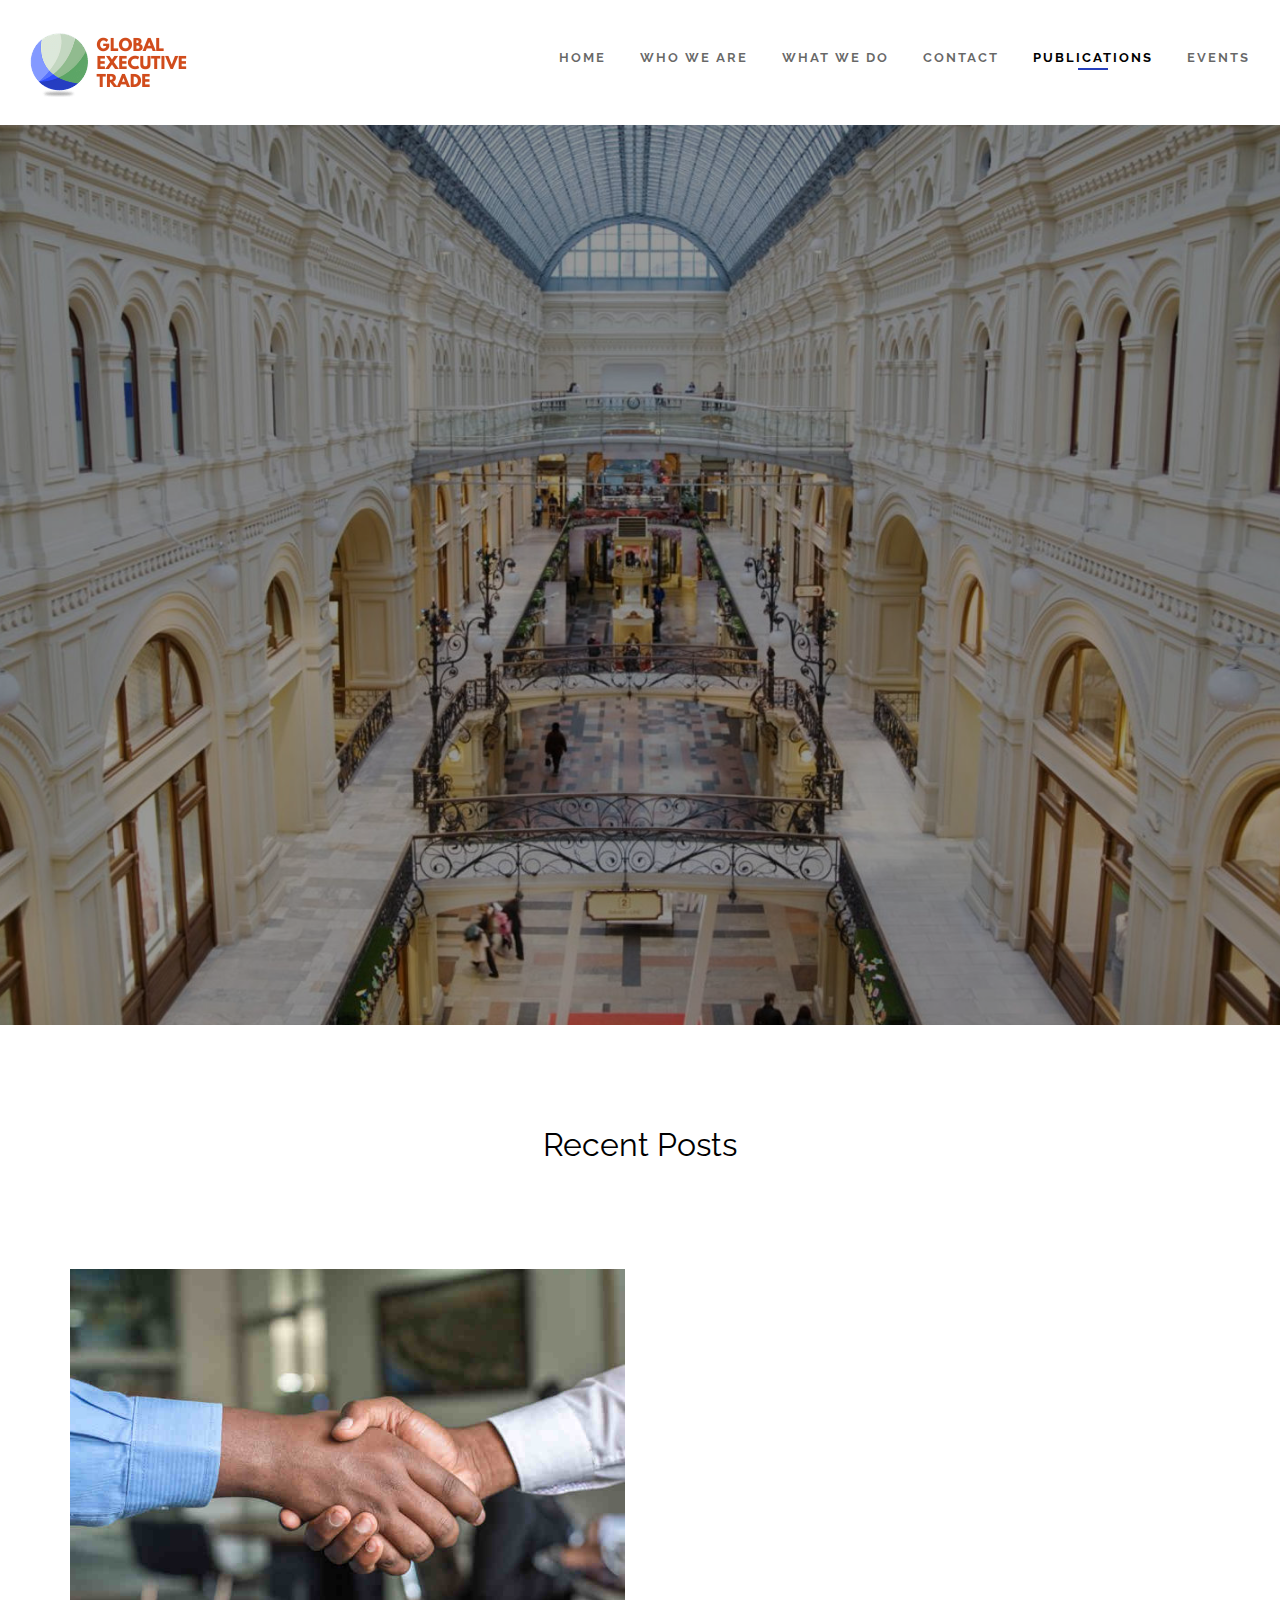
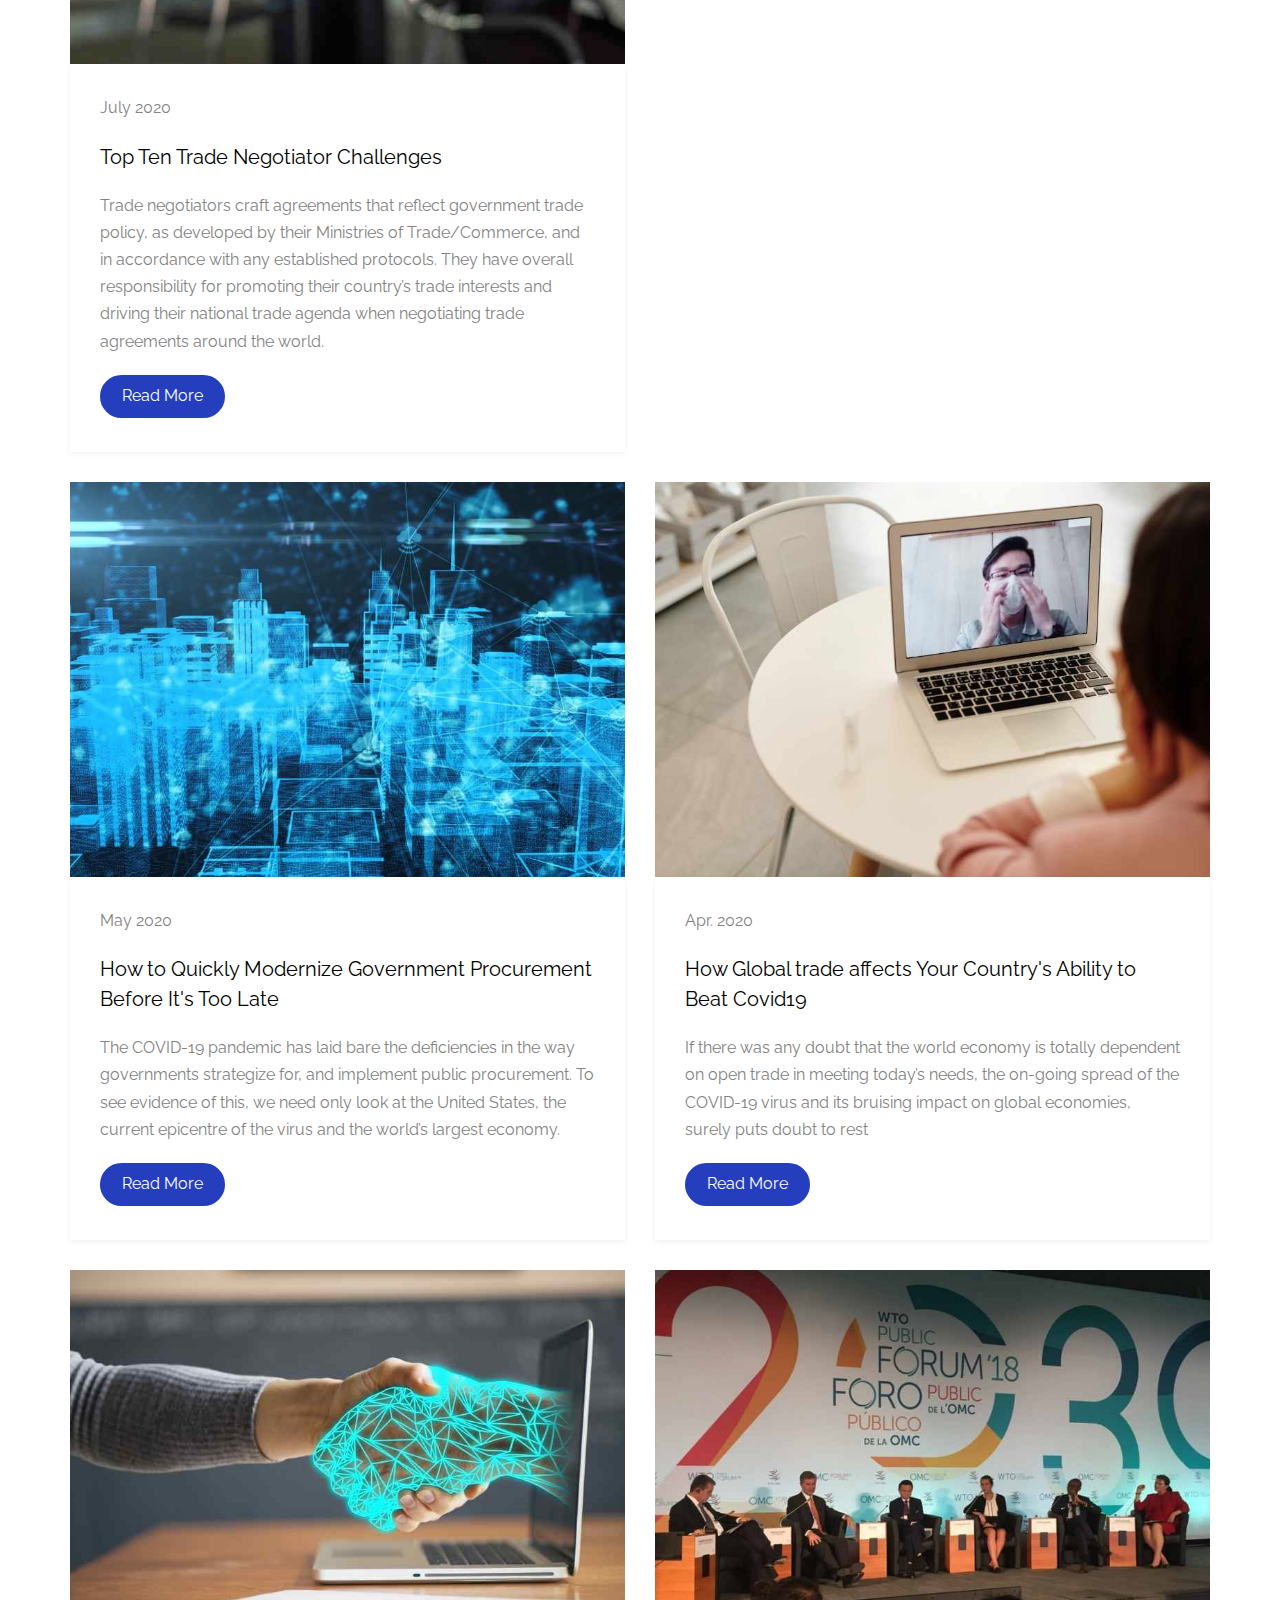
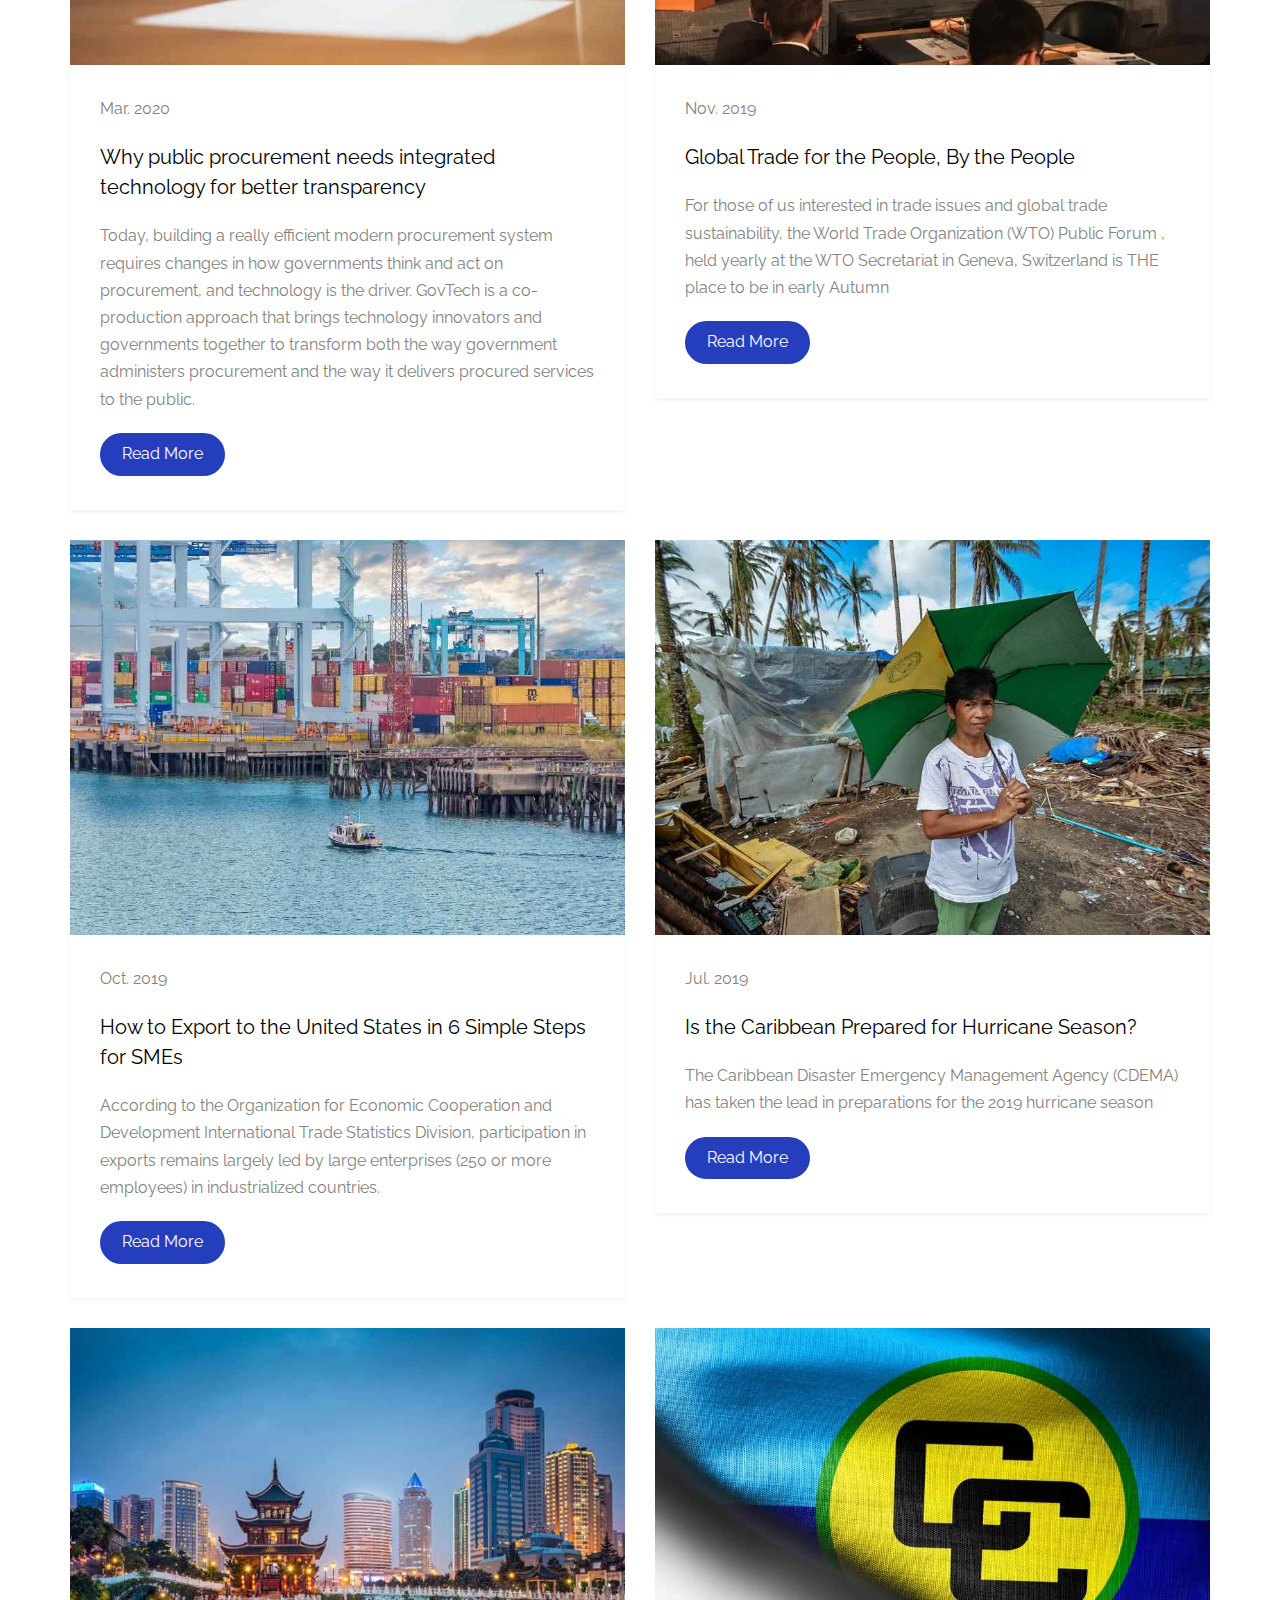
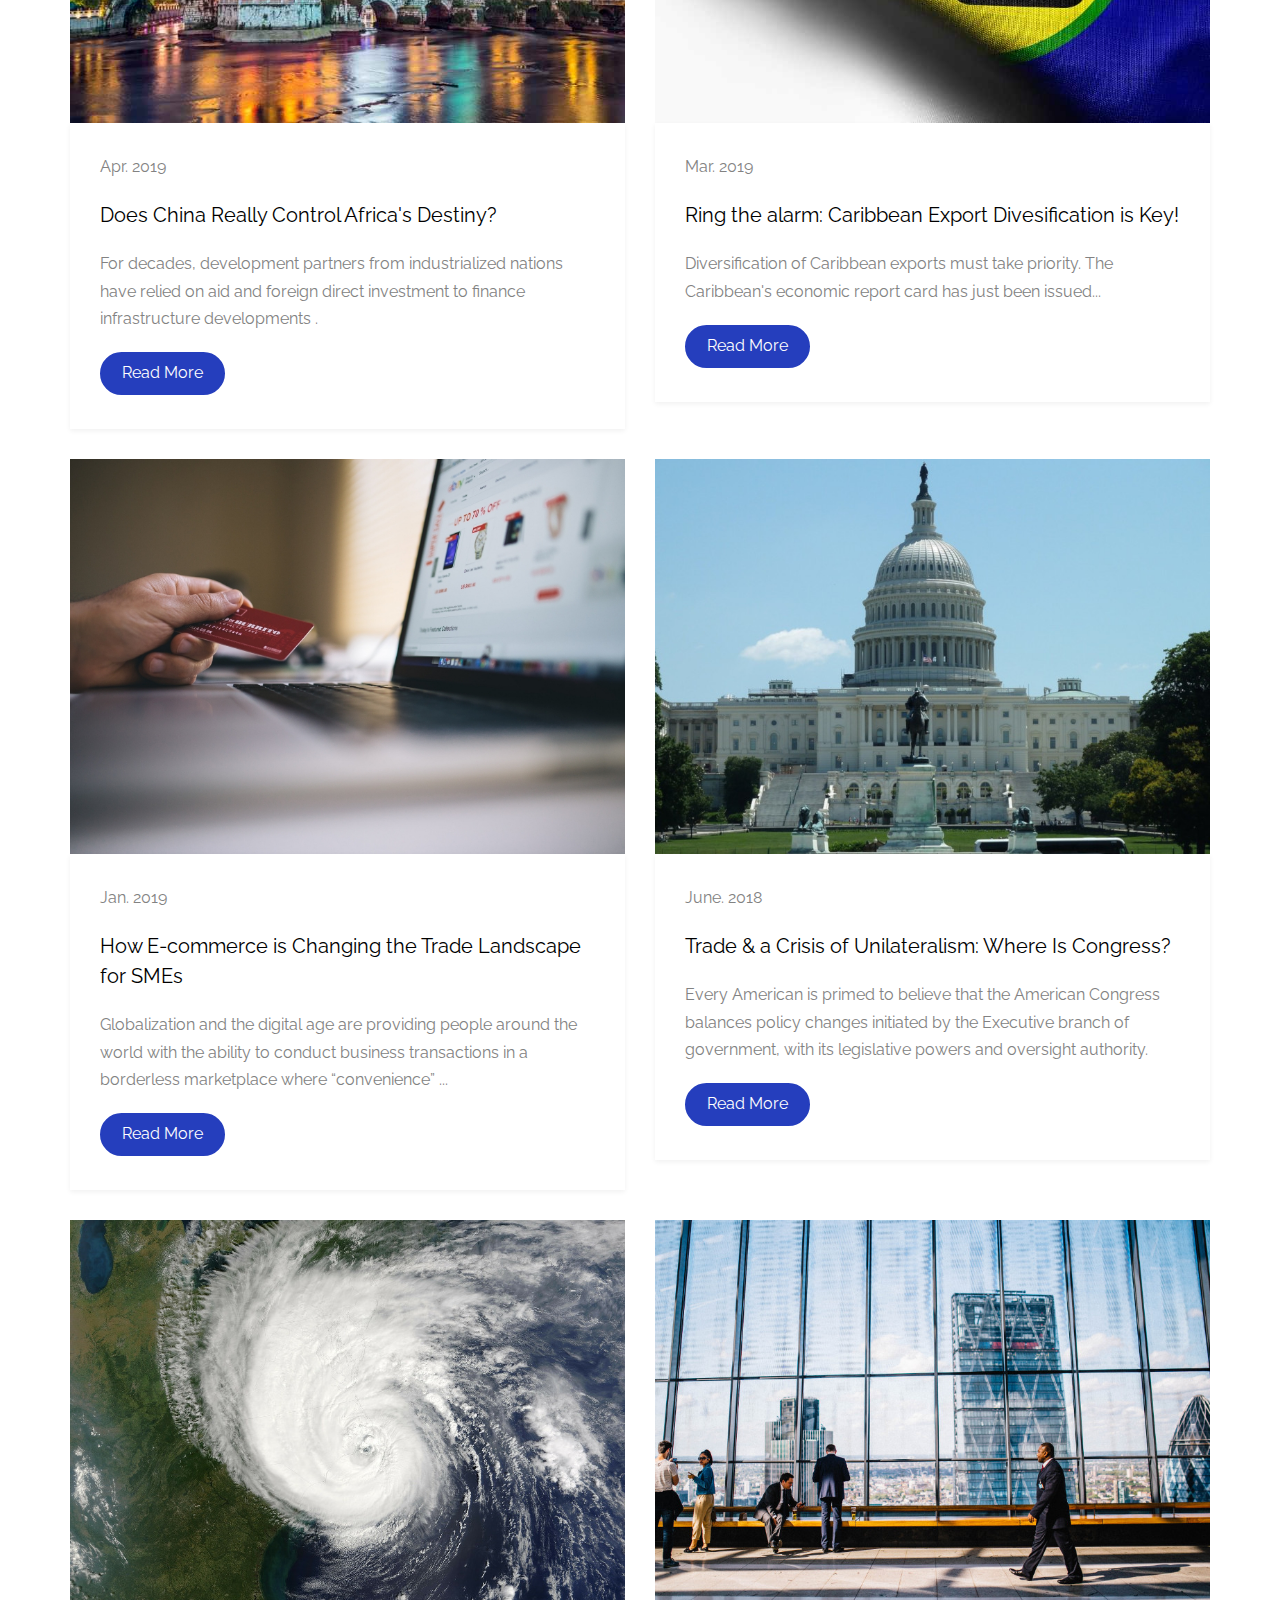
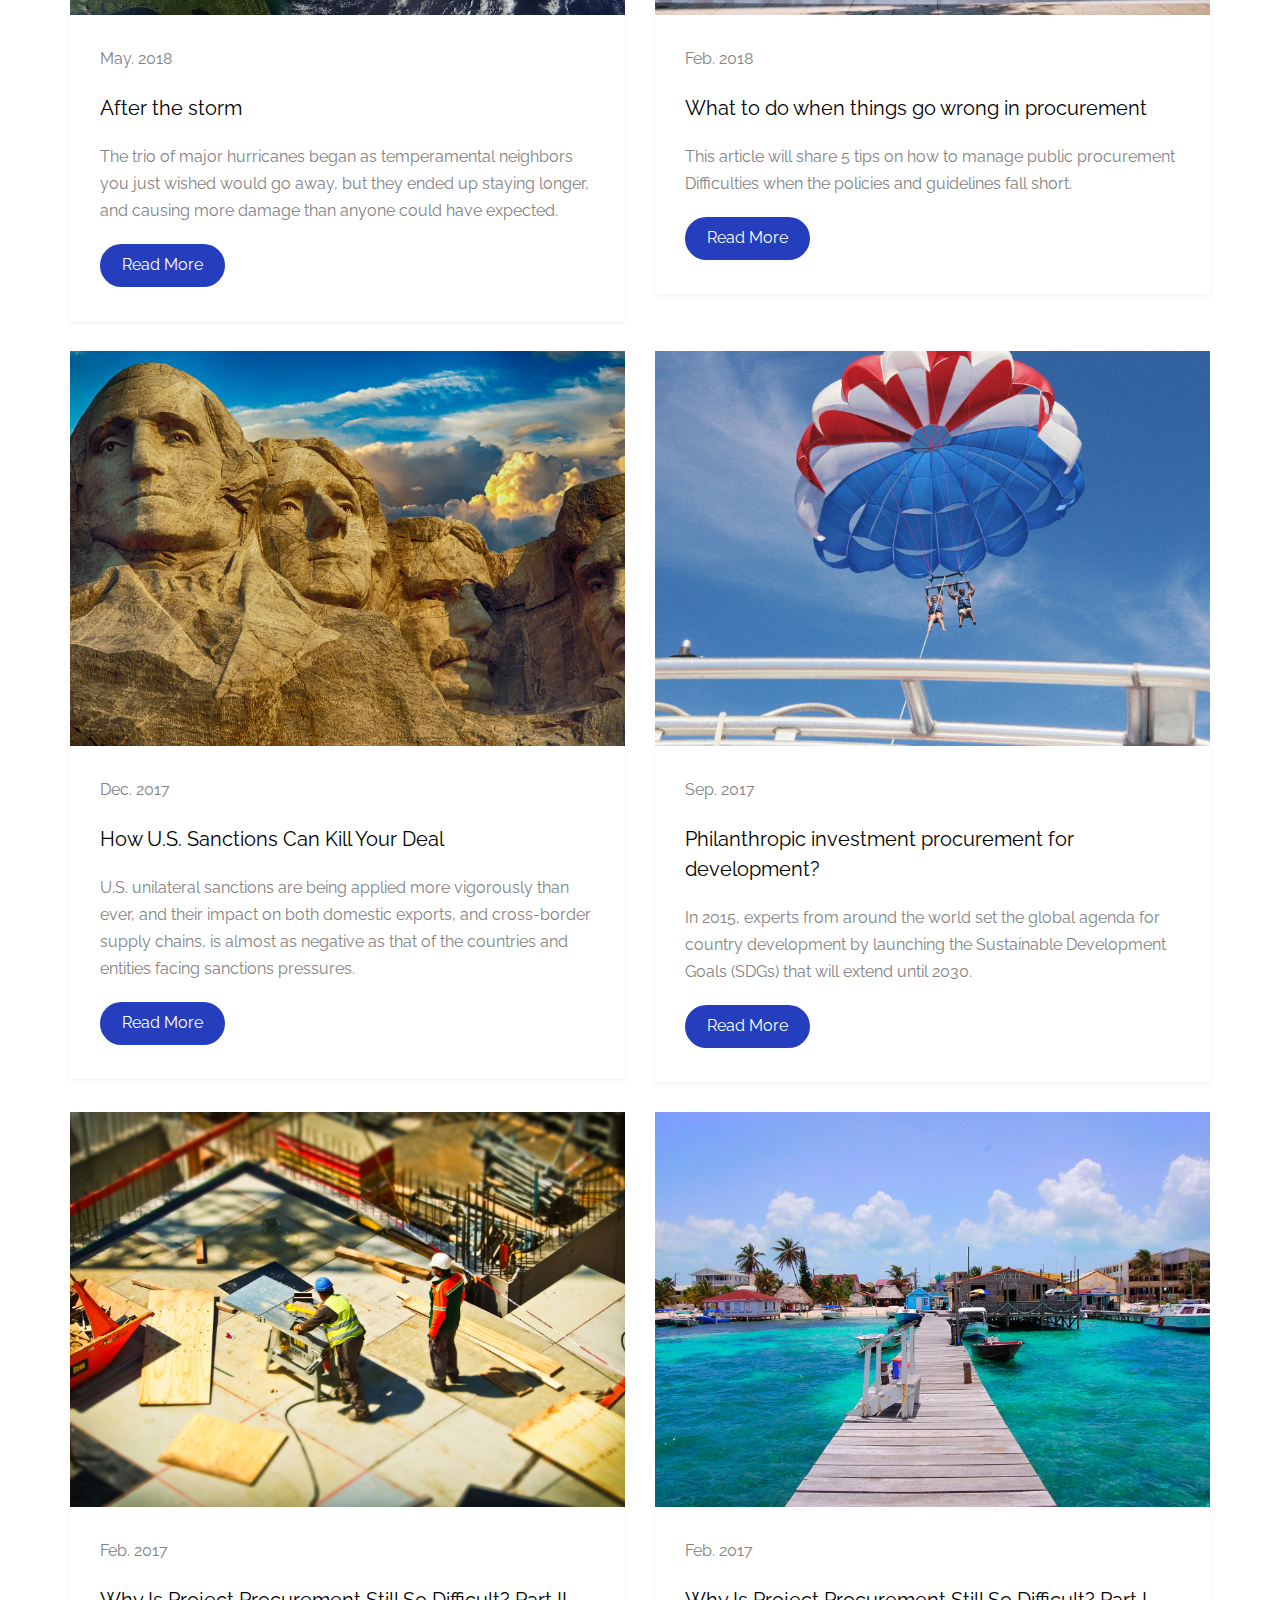
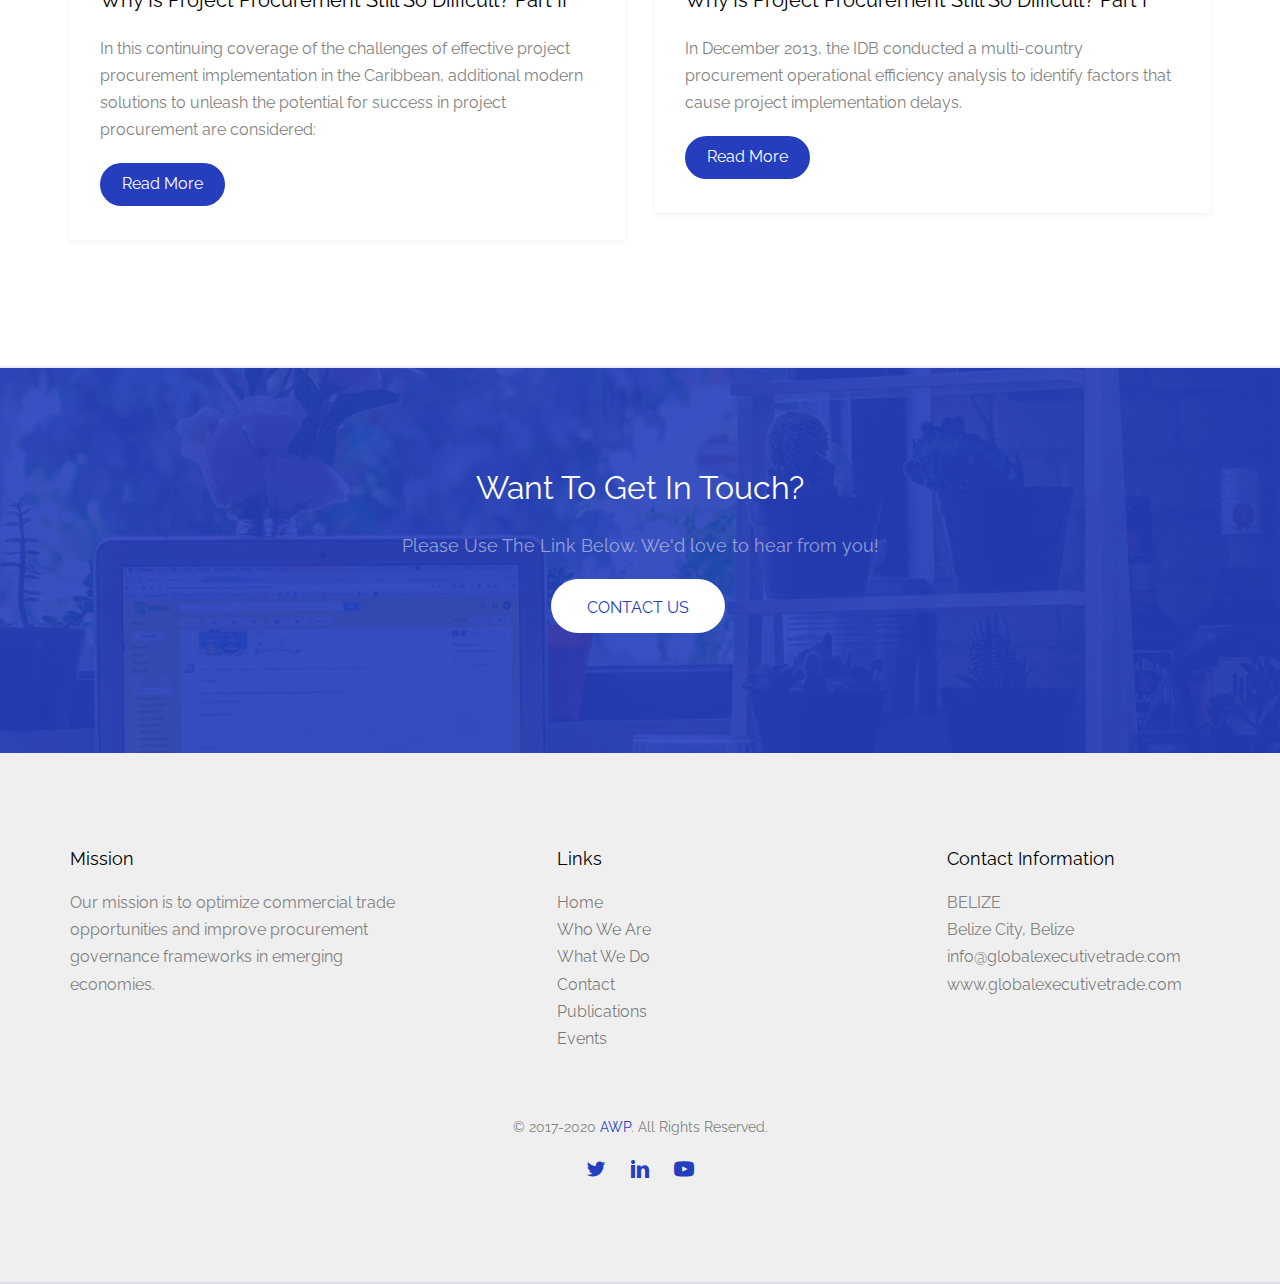
<file: publications.html>
<!DOCTYPE HTML>
<html lang="en">

<head>
    <meta charset="utf-8">
    <meta http-equiv="X-UA-Compatible" content="IE=edge">
    <title>Global Executive Trade, Facilitating SME Trade &amp; Procurement Capabilities</title>
    <meta name="viewport" content="width=device-width, initial-scale=1">

	<meta name="description" content="Offering international trade and procurement governance expert advisory services and customized training solutions for emerging economies. Our services include advisory services in trade and procurement public sector reforms,  development cooperation initiatives, institutional capacity assessments, project reports, country studies, evaluations, training, capacity building, trade facilitation, public procurement, and trade competitiveness for country development" />

	<meta name="keywords" content="international trade, public procurement, governance, SME export training, senior procurement consultant, senior governance consultant, international development consultant, capacity assessments, country studies, procurement evaluations, procurement training, export capacity building, trade facilitation, public procurement reforms, transparency " />
	<meta name="author" content="hackimac" />


    <link rel="apple-touch-icon" sizes="57x57" href="favicon/apple-icon-57x57.png">
    <link rel="apple-touch-icon" sizes="60x60" href="favicon/apple-icon-60x60.png">
    <link rel="apple-touch-icon" sizes="72x72" href="favicon/apple-icon-72x72.png">
    <link rel="apple-touch-icon" sizes="76x76" href="favicon/apple-icon-76x76.png">
    <link rel="apple-touch-icon" sizes="114x114" href="favicon/apple-icon-114x114.png">
    <link rel="apple-touch-icon" sizes="120x120" href="favicon/apple-icon-120x120.png">
    <link rel="apple-touch-icon" sizes="144x144" href="favicon/apple-icon-144x144.png">
    <link rel="apple-touch-icon" sizes="152x152" href="favicon/apple-icon-152x152.png">
    <link rel="apple-touch-icon" sizes="180x180" href="favicon/apple-icon-180x180.png">
    <link rel="icon" type="image/png" sizes="192x192" href="/android-icon-192x192.png">
    <link rel="icon" type="image/png" sizes="32x32" href="favicon/favicon-32x32.png">
    <link rel="icon" type="image/png" sizes="96x96" href="favicon/favicon-96x96.png">
    <link rel="icon" type="image/png" sizes="16x16" href="favicon/favicon-16x16.png">
    <link rel="manifest" href="favicon/manifest.json">
    <meta name="msapplication-TileColor" content="#ffffff">
    <meta name="msapplication-TileImage" content="favicon/ms-icon-144x144.png">
    <meta name="theme-color" content="#ffffff">

    <!-- 
	//////////////////////////////////////////////////////

	DESIGNED & DEVELOPED by VDMK

	Website: 		http://vdmk.eu
	Email: 			contact@vdmk.eu
	Twitter: 		http://twitter.com/vdmk3
	Facebook: 		https://www.facebook.com/VDMK-389555641399114/

	//////////////////////////////////////////////////////
-->

    <!-- Facebook and Twitter integration -->
    <meta property="og:title" content="" />
    <meta property="og:image" content="" />
    <meta property="og:url" content="" />
    <meta property="og:site_name" content="" />
    <meta property="og:description" content="" />
    <meta name="twitter:title" content="" />
    <meta name="twitter:image" content="" />
    <meta name="twitter:url" content="" />
    <meta name="twitter:card" content="" />

    <!-- <link href="https://fonts.googleapis.com/css?family=Work+Sans:300,400,500,700,800" rel="stylesheet">	 -->
    <link href="https://fonts.googleapis.com/css?family=Raleway" rel="stylesheet">

    <!-- Animate.css -->
    <link rel="stylesheet" href="css/animate.css">
    <!-- Icomoon Icon Fonts-->
    <link rel="stylesheet" href="css/icomoon.css">
    <!-- Bootstrap  -->
    <link rel="stylesheet" href="css/bootstrap.css">

    <!-- Magnific Popup -->
    <link rel="stylesheet" href="css/magnific-popup.css">

    <!-- Flexslider  -->
    <link rel="stylesheet" href="css/flexslider.css">

    <!-- Theme style  -->
    <link rel="stylesheet" href="sass/style.css">

    <!-- Modernizr JS -->
    <!-- <script src="js/modernizr-2.6.2.min.js"></script> -->
    <!-- FOR IE9 below -->
    <!--[if lt IE 9]>
	<script src="js/respond.min.js"></script>
    <![endif]-->
<!-- Global site tag (gtag.js) - Google Analytics -->
<script async src="https://www.googletagmanager.com/gtag/js?id=UA-108346218-1"></script>
<script>
  window.dataLayer = window.dataLayer || [];
  function gtag(){dataLayer.push(arguments);}
  gtag('js', new Date());

  gtag('config', 'UA-108346218-1');
</script>

</head>

<body>

    <div class="fh5co-loader"></div>

    <div id="page">
        <nav class="fh5co-nav">
            <div class="top-menu">
                <div class="container-fluid">
                    <div class="row">
                        <div class="col-xs-2">
                            <div id="fh5co-logo">
                                <a href="index.html"><img src="images/logo.png" alt="GlobalExecutiveTrade"></a>
                            </div>
                        </div>
                        <div class="col-xs-10 text-right menu-1">
                            <ul>
                                <li><a href="index.html">home</a></li>
                                <li><a href="who_we_are.html">Who we are</a></li>
                                <li><a href="what_we_do.html">What We Do</a></li>
                                <li><a href="contact.html">Contact</a></li>
                                <li class="active"><a href="publications.html">Publications</a></li>
                                <li><a href="events.html">Events</a></li>
                            </ul>
                        </div>
                    </div>

                </div>
            </div>
        </nav>

        <aside id="fh5co-hero" class="js-fullheight">
            <div class="flexslider js-fullheight">
                <ul class="slides">
                    <li class="holder" style="background-image: url(images/img_bg_1.jpg);">
                        <div class="overlay-gradient"></div>
                        <div class="container">
                            <div class="col-md-10 col-md-offset-1 text-center js-fullheight slider-text">
                                <div class="slider-text-inner desc">
                                    <h2 class="heading-section">Blog</h2>
                                
                                </div>
                            </div>
                        </div>
                    </li>
                </ul>
            </div>
        </aside>

        <div id="fh5co-blog">
            <div class="container">
                <div class="row animate-box">
                    <div class="col-md-8 col-md-offset-2 text-center fh5co-heading">
                        <h2>Recent Posts</h2>
                    </div>
                </div>
                <!-- Top -->

                <div class="row">
                    <div class="col-lg-6 col-md-6">
                        <div class="fh5co-blog animate-box">
                            <a href="PDF/_TEN CHALLENGES TRADE NEGOTIATOR FACE .pdf"><img class="img-responsive" src="images/blog/blog-26.jpg" alt="What to do when things go wrong in procurement"></a>
                            <div class="blog-text">
                                <span class="posted_on">July 2020</span>
                                <h3><a href="PDF/_TEN CHALLENGES TRADE NEGOTIATOR FACE .pdf">Top Ten Trade Negotiator Challenges
                                </a></h3>
                                <p>Trade negotiators craft agreements that reflect government trade policy, as developed by their Ministries of Trade/Commerce, and in accordance with any established protocols. They have overall responsibility for promoting their country’s trade interests and driving their national trade agenda when negotiating trade agreements around the world.</p>
                                <a href="PDF/_TEN CHALLENGES TRADE NEGOTIATOR FACE .pdf"class="btn btn-primary">Read More</a>
                            </div>
                        </div>
                    </div>

                    <!-- <div class="col-lg-6 col-md-6">
                        <div class="fh5co-blog animate-box">
                            <a href="PDF/How_Global_Trade_Affects_Your_Country’s_Ability_to_Beat_COVID-24.pdf"><img class="img-responsive" src="images/blog/blog-24.jpg" alt="Trade &amp; a Crisis of Unilateralism: Where Is Congress?"></a>
                            <div class="blog-text">
                                <span class="posted_on">Apr. 2020</span>
                                <h3><a href="#">How Global trade affects Your Country's Ability to Beat Covid19</a></h3>
                                <p>If there was any doubt that the world economy is totally dependent on open trade in meeting today’s needs, the on-going spread of the COVID-19 virus and its bruising impact on global economies, surely puts doubt to rest </p>
                                <a href="PDF/How_Global_Trade_Affects_Your_Country’s_Ability_to_Beat_COVID-24.pdf" class="btn btn-primary"class="btn btn-primary">Read More</a>
                            </div>
                        </div>
                    </div> -->
                </div>

                <div class="row">
                    <div class="col-lg-6 col-md-6">
                        <div class="fh5co-blog animate-box">
                            <a href="PDF/coronavirus-crisis-how-to-quickly-modernize-government-procurement-before-its-too-late.pdf"><img class="img-responsive" src="images/blog/blog-25.jpg" alt="What to do when things go wrong in procurement"></a>
                            <div class="blog-text">
                                <span class="posted_on">May 2020</span>
                                <h3><a href="#">How to Quickly Modernize Government Procurement Before It's Too Late
                                </a></h3>
                                <p>The COVID-19 pandemic has laid bare the deficiencies in the way governments strategize for, and implement public procurement. To see evidence of this, we need only look at the United States, the current epicentre of the virus and the world’s largest economy.</p>
                                <a href="PDF/coronavirus-crisis-how-to-quickly-modernize-government-procurement-before-its-too-late.pdf"class="btn btn-primary">Read More</a>
                            </div>
                        </div>
                    </div>

                    <div class="col-lg-6 col-md-6">
                        <div class="fh5co-blog animate-box">
                            <a href="PDF/How_Global_Trade_Affects_Your_Country’s_Ability_to_Beat_COVID-24.pdf"><img class="img-responsive" src="images/blog/blog-24.jpg" alt="Trade &amp; a Crisis of Unilateralism: Where Is Congress?"></a>
                            <div class="blog-text">
                                <span class="posted_on">Apr. 2020</span>
                                <h3><a href="#">How Global trade affects Your Country's Ability to Beat Covid19</a></h3>
                                <p>If there was any doubt that the world economy is totally dependent on open trade in meeting today’s needs, the on-going spread of the COVID-19 virus and its bruising impact on global economies, surely puts doubt to rest </p>
                                <a href="PDF/How_Global_Trade_Affects_Your_Country’s_Ability_to_Beat_COVID-24.pdf" class="btn btn-primary"class="btn btn-primary">Read More</a>
                            </div>
                        </div>
                    </div>
                </div>

                <div class="row">
                    <div class="col-lg-6 col-md-6">
                        <div class="fh5co-blog animate-box">
                            <a href="PDF/Why public procurement needs integrated technology.pdf"><img class="img-responsive" src="images/blog/blog-23.jpg" alt="What to do when things go wrong in procurement"></a>
                            <div class="blog-text">
                                <span class="posted_on">Mar. 2020</span>
                                <h3><a href="#">Why public procurement needs integrated technology for
                                    better transparency
                                </a></h3>
                                <p>Today, building a really efficient modern procurement system requires changes in how governments think and act on procurement, and technology is the driver. GovTech is a co-production approach that brings       technology innovators and governments together to transform both the way government administers procurement and the way it delivers procured services to the public.</p>
                                <a href="PDF/Why public procurement needs integrated technology.pdf"class="btn btn-primary">Read More</a>
                            </div>
                        </div>
                    </div>

                    <div class="col-lg-6 col-md-6">
                        <div class="fh5co-blog animate-box">
                            <a href="PDF/global-trade-for-the-people-by-the-people.pdf"><img class="img-responsive" src="images/blog/blog-22.jpg" alt="Trade &amp; a Crisis of Unilateralism: Where Is Congress?"></a>
                            <div class="blog-text">
                                <span class="posted_on">Nov. 2019</span>
                                <h3><a href="#">Global Trade for the People, By the People</a></h3>
                                <p>For those of us interested in trade issues and global trade sustainability, the World Trade Organization (WTO) Public Forum , held yearly at the WTO Secretariat in Geneva, Switzerland is THE place to be in early Autumn </p>
                                <a href="PDF/global-trade-for-the-people-by-the-people.pdf" class="btn btn-primary">Read More</a>
                            </div>
                        </div>
                    </div>
                </div>

                <div class="row">
                    <div class="col-lg-6 col-md-6">
                        <div class="fh5co-blog animate-box">
                            <a href="PDF/globaltrademag.pdf"><img class="img-responsive" src="images/blog/blog-21.jpg" alt="What to do when things go wrong in procurement"></a>
                            <div class="blog-text">
                                <span class="posted_on">Oct. 2019</span>
                                <h3><a href="#">How to Export to the United States in 6 Simple Steps for SMEs
                                </a></h3>
                                <p>According to the Organization for Economic Cooperation and Development International Trade Statistics Division, participation in exports remains largely led by large enterprises (250 or more employees) in industrialized countries.</p>
                                <a href="PDF/globaltrademag.pdf" class="btn btn-primary">Read More</a>
                            </div>
                        </div>
                    </div>

                    <div class="col-lg-6 col-md-6">
                        <div class="fh5co-blog animate-box">
                            <a href="http://www.thedialogue.org/wp-content/uploads/2019/07/LAA190715.pdf"><img class="img-responsive" src="images/blog/blog-20.jpg" alt="Trade &amp; a Crisis of Unilateralism: Where Is Congress?"></a>
                            <div class="blog-text">
                                <span class="posted_on">Jul. 2019</span>
                                <h3><a href="#">Is the Caribbean Prepared for Hurricane Season?</a></h3>
                                <p>The Caribbean Disaster Emergency Management Agency (CDEMA)
                                    has taken the lead in preparations for the 2019 hurricane season </p>
                                <a href="http://www.thedialogue.org/wp-content/uploads/2019/07/LAA190715.pdf" class="btn btn-primary">Read More</a>
                            </div>
                        </div>
                    </div>
                </div>



                <div class="row">
                    <div class="col-lg-6 col-md-6">
                        <div class="fh5co-blog animate-box">
                            <a href="PDF/Africa's_destiny.pdf"><img class="img-responsive" src="images/blog/blog-19.jpg" alt="What to do when things go wrong in procurement"></a>
                            <div class="blog-text">
                                <span class="posted_on">Apr. 2019</span>
                                <h3><a href="#">Does China Really Control Africa's Destiny?
                                </a></h3>
                                <p>For decades, development partners from industrialized nations have relied on aid and foreign direct investment to finance infrastructure developments .</p>
                                <a href="PDF/Africa's_destiny.pdf" class="btn btn-primary">Read More</a>
                            </div>
                        </div>
                    </div>

                    <div class="col-lg-6 col-md-6">
                        <div class="fh5co-blog animate-box">
                            <a href="#"><img class="img-responsive" src="images/blog/blog-18.jpg" alt="Trade &amp; a Crisis of Unilateralism: Where Is Congress?"></a>
                            <div class="blog-text">
                                <span class="posted_on">Mar. 2019</span>
                                <h3><a href="PDF/ring_the_alarm.pdf">Ring the alarm: Caribbean Export Divesification is Key!</a></h3>
                                <p>Diversification of Caribbean exports must take priority. The Caribbean's economic report card has just been issued...</p>
                                <a href="PDF/ring_the_alarm.pdf" class="btn btn-primary">Read More</a>
                            </div>
                        </div>
                    </div>
                </div>
                
                    <div class="row">
                    <div class="col-lg-6 col-md-6">
                        <div class="fh5co-blog animate-box">
                            <a href="#"><img class="img-responsive" src="images/blog/blog-17.jpg" alt="What to do when things go wrong in procurement"></a>
                            <div class="blog-text">
                                <span class="posted_on">Jan. 2019</span>
                                <h3><a href="PDF/January_blog_2019.pdf">How E-commerce is Changing the Trade Landscape for SMEs
                                </a></h3>
                                <p>Globalization and the digital age are providing people around the world with the ability to conduct business transactions in a borderless marketplace where “convenience” ...</p>
                                <a href="PDF/January_blog_2019.pdf" class="btn btn-primary">Read More</a>
                            </div>
                        </div>
                    </div>

                    <div class="col-lg-6 col-md-6">
                        <div class="fh5co-blog animate-box">
                            <a href="#"><img class="img-responsive" src="images/blog/blog-16.jpg" alt="Trade &amp; a Crisis of Unilateralism: Where Is Congress?"></a>
                            <div class="blog-text">
                                <span class="posted_on">June. 2018</span>
                                <h3><a href="PDF/TradeandUnilateralism.pdf">Trade &amp; a Crisis of Unilateralism: Where Is Congress?</a></h3>
                                <p>Every American is primed to believe that the American Congress balances policy changes initiated by the Executive branch of government, with its legislative powers and oversight authority.</p>
                                <a href="PDF/TradeandUnilateralism.pdf" class="btn btn-primary">Read More</a>
                            </div>
                        </div>
                    </div>
                </div>

                <div class="row">

                    <div class="col-lg-6 col-md-6">
                        <div class="fh5co-blog animate-box">
                            <a href="#"><img class="img-responsive" src="images/blog/blog-15.jpg" alt="After the storm"></a>
                            <div class="blog-text">
                                <span class="posted_on">May. 2018</span>
                                <h3><a href="PDF/After_Storm.pdf">After the storm</a></h3>
                                <p>The trio of major hurricanes began as temperamental neighbors you just wished would go away, but they ended up staying longer, and causing more damage than anyone could have expected.</p>
                                <a href="https://www.devex.com/news/opinion-5-ways-the-caribbean-can-lead-in-disaster-preparedness-92707" class="btn btn-primary">Read More</a>
                            </div>
                        </div>
                    </div>

                    <div class="col-lg-6 col-md-6">
                        <div class="fh5co-blog animate-box">
                            <a href="#"><img class="img-responsive" src="images/blog/blog-14.jpg" alt="What to do when things go wrong in procurement"></a>
                            <div class="blog-text">
                                <span class="posted_on">Feb. 2018</span>
                                <h3><a href="PDF/whenthingsgowrong.pdf">What to do when things go wrong in procurement</a></h3>
                                <p>This article will share 5 tips on how to manage public procurement Difficulties when the policies and guidelines fall short.</p>
                                <a href="PDF/whenthingsgowrong.pdf" class="btn btn-primary">Read More</a>
                            </div>
                        </div>
                    </div>
                </div>

                <div class="row">

                    <div class="col-lg-6 col-md-6">
                        <div class="fh5co-blog animate-box">
                            <a href="#"><img class="img-responsive" src="images/blog/blog-13.jpg" alt="US sanction Article"></a>
                            <div class="blog-text">
                                <span class="posted_on">Dec. 2017</span>
                                <h3><a href="PDF/U.S._Sanctions.pdf">How U.S. Sanctions Can Kill Your Deal</a></h3>
                                <p>U.S. unilateral sanctions are being applied more vigorously than ever, and their impact on both domestic exports, and cross-border supply chains, is almost as negative as that of the countries and entities facing sanctions pressures.</p>
                                <a href="PDF/U.S._Sanctions.pdf" class="btn btn-primary">Read More</a>
                            </div>
                        </div>
                    </div>
                    <div class="col-lg-6 col-md-6">
                        <div class="fh5co-blog animate-box">
                            <a href="#"><img class="img-responsive" src="images/blog/blog-12.jpg" alt="Philanthropic investment procurement for development?"></a>
                            <div class="blog-text">
                                <span class="posted_on">Sep. 2017</span>
                                <h3><a href="PDF/2015-ASR-supplement.pdf">Philanthropic investment procurement for development?</a></h3>
                                <p>In 2015, experts from around the world set the global agenda for country development by launching the Sustainable Development Goals (SDGs) that will extend until 2030.</p>
                                <a href="PDF/2015-ASR-supplement.pdf" class="btn btn-primary">Read More</a>
                            </div>
                        </div>
                    </div>
                </div>

                <div class="row">

                    <div class="col-lg-6 col-md-6">
                        <div class="fh5co-blog animate-box">
                            <a href="#"><img class="img-responsive" src="images/blog/blog-11.jpg" alt="Why Is Project Procurement Still So Difficult? Part II"></a>
                            <div class="blog-text">
                                <span class="posted_on">Feb. 2017</span>
                                <h3><a href="https://blogs.iadb.org/caribbean-dev-trends/en/why-is-project-procurement-still-so-difficult-part-ii/" target="blank" > Why Is Project Procurement Still So Difficult? Part II </a></h3>
                                <p>In this continuing coverage of the challenges of effective project procurement implementation in the Caribbean, additional modern solutions to unleash the potential for success in project procurement are considered:</p>
                                <a href="https://blogs.iadb.org/caribbean-dev-trends/en/why-is-project-procurement-still-so-difficult-part-ii/" target="blank" class="btn btn-primary">Read More</a>
                            </div>
                        </div>
                    </div>

                    <div class="col-lg-6 col-md-6">
                        <div class="fh5co-blog animate-box">
                            <a href="#"><img class="img-responsive" src="images/blog/blog-10.jpg" alt="Why Is Project Procurement Still So Difficult? Part I"></a>
                            <div class="blog-text">
                                <span class="posted_on">Feb. 2017</span>
                                <h3><a href="https://blogs.iadb.org/caribbean-dev-trends/en/why-is-project-procurement-still-so-difficult-part-i/" target="blank" > Why Is Project Procurement Still So Difficult? Part I </a></h3>
                                <p>In December 2013, the IDB conducted a multi-country procurement operational efficiency analysis to identify factors that cause project implementation delays.</p>
                                <a href="https://blogs.iadb.org/caribbean-dev-trends/en/why-is-project-procurement-still-so-difficult-part-i/" target="blank" class="btn btn-primary">Read More</a>
                            </div>
                        </div>
                    </div>

                </div>

            </div>
        </div>

        <div id="fh5co-started" style="background-image:url(images/img_bg_2.jpg);">
            <div class="overlay"></div>
            <div class="container">
                <div class="row animate-box">
                    <div class="col-md-8 col-md-offset-2 text-center fh5co-heading">
                        <h2>Want To Get In Touch?</h2>
                        <p>Please Use The Link Below. We'd love to hear from you!</p>
                        <p><a href="contact.html" class="btn btn-default btn-lg">Contact Us</a></p>
                    </div>
                </div>
            </div>
        </div>

		<footer id="fh5co-footer" role="contentinfo">
			<div class="container">
				<div class="row row-pb-md">
					<div class="col-md-4 fh5co-widget">
						<h4>Mission</h4>
						<p>Our mission is to optimize commercial trade opportunities and improve procurement governance frameworks in emerging economies.</p>
					</div>
					<div class="col-md-4 col-md-push-1">
						<h4>Links</h4>
						<ul class="fh5co-footer-links">
                            <li><a href="index.html">Home</a></li>
                            <li><a href="who_we_are.html">Who We Are</a></li>
                            <li><a href="what_we_do.html">What We Do</a></li>
                            <li><a href="contact.html">Contact</a></li>
                            <li class="active"><a href="publications.html">Publications</a></li>
                            <li><a href="events.html">Events</a></li>
						</ul>
					</div>

					<div class="col-md-4 col-md-push-1">
						<h4>Contact Information</h4>
						<ul class="fh5co-footer-links">
							<li>BELIZE <br> Belize City, Belize</li>
							<li><a href="mailto:info@globalexecutivetrade.com">info@globalexecutivetrade.com</a></li>
							<li><a href="https://www.globalexecutivetrade.com">www.globalexecutivetrade.com</a></li>
						</ul>
					</div>

				</div>

				<div class="row copyright">
					<div class="col-md-12 text-center">
						<p>
                            <small class="block">&copy; 2017-2020 <a href="https://agencewebplus.fr" target="_blank">AWP</a>. All Rights Reserved.</small> 
						</p>
							<ul class="fh5co-social-icons">
								<li><a href="https://twitter.com/globalexectrade" target="blank"><i class="icon-twitter"></i></a></li>
								<li><a href="https://www.linkedin.com/company/global-executive-trade-consulting" target="blank" ><i class="icon-linkedin"></i></a></li>
								<li><a href="https://www.youtube.com/channel/UC1LZBMoAUeoTyn3WIQhWdHA" target="blank" ><i class="icon-youtube"></i></a></li>
							</ul>
					</div>
				</div>

			</div>
		</footer>

    </div>

    <div class="gototop js-top">
        <a href="#" class="js-gotop"><i class="icon-arrow-up"></i></a>
    </div>

    <!-- jQuery -->
    <script src="js/jquery.min.js"></script>
    <!-- jQuery Easing -->
    <script src="js/jquery.easing.1.3.js"></script>
    <!-- Bootstrap -->
    <script src="js/bootstrap.min.js"></script>
    <!-- Waypoints -->
    <script src="js/jquery.waypoints.min.js"></script>
    <!-- Flexslider -->
    <script src="js/jquery.flexslider-min.js"></script>
    <!-- Magnific Popup -->
    <script src="js/jquery.magnific-popup.min.js"></script>
    <script src="js/magnific-popup-options.js"></script>
    <!-- Main -->
    <script src="js/main.js"></script>

</body>

</html>
</file>
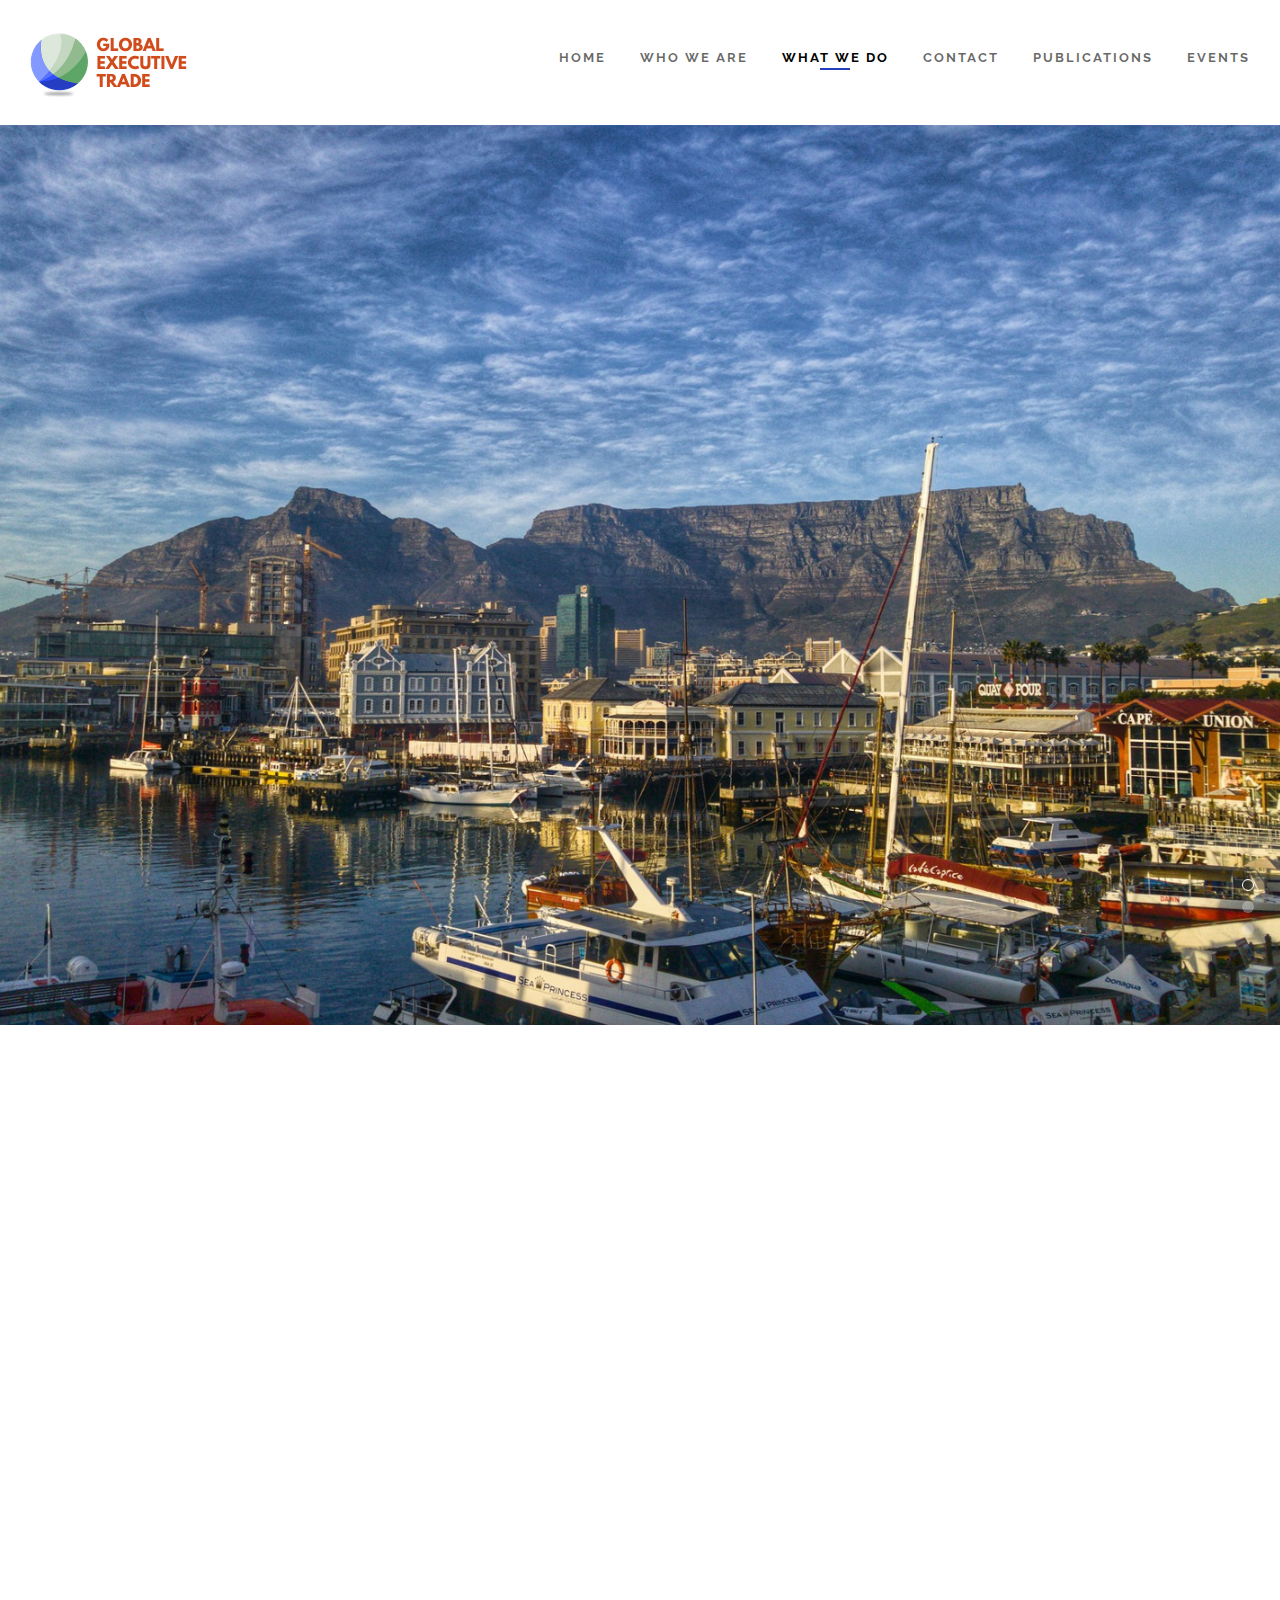
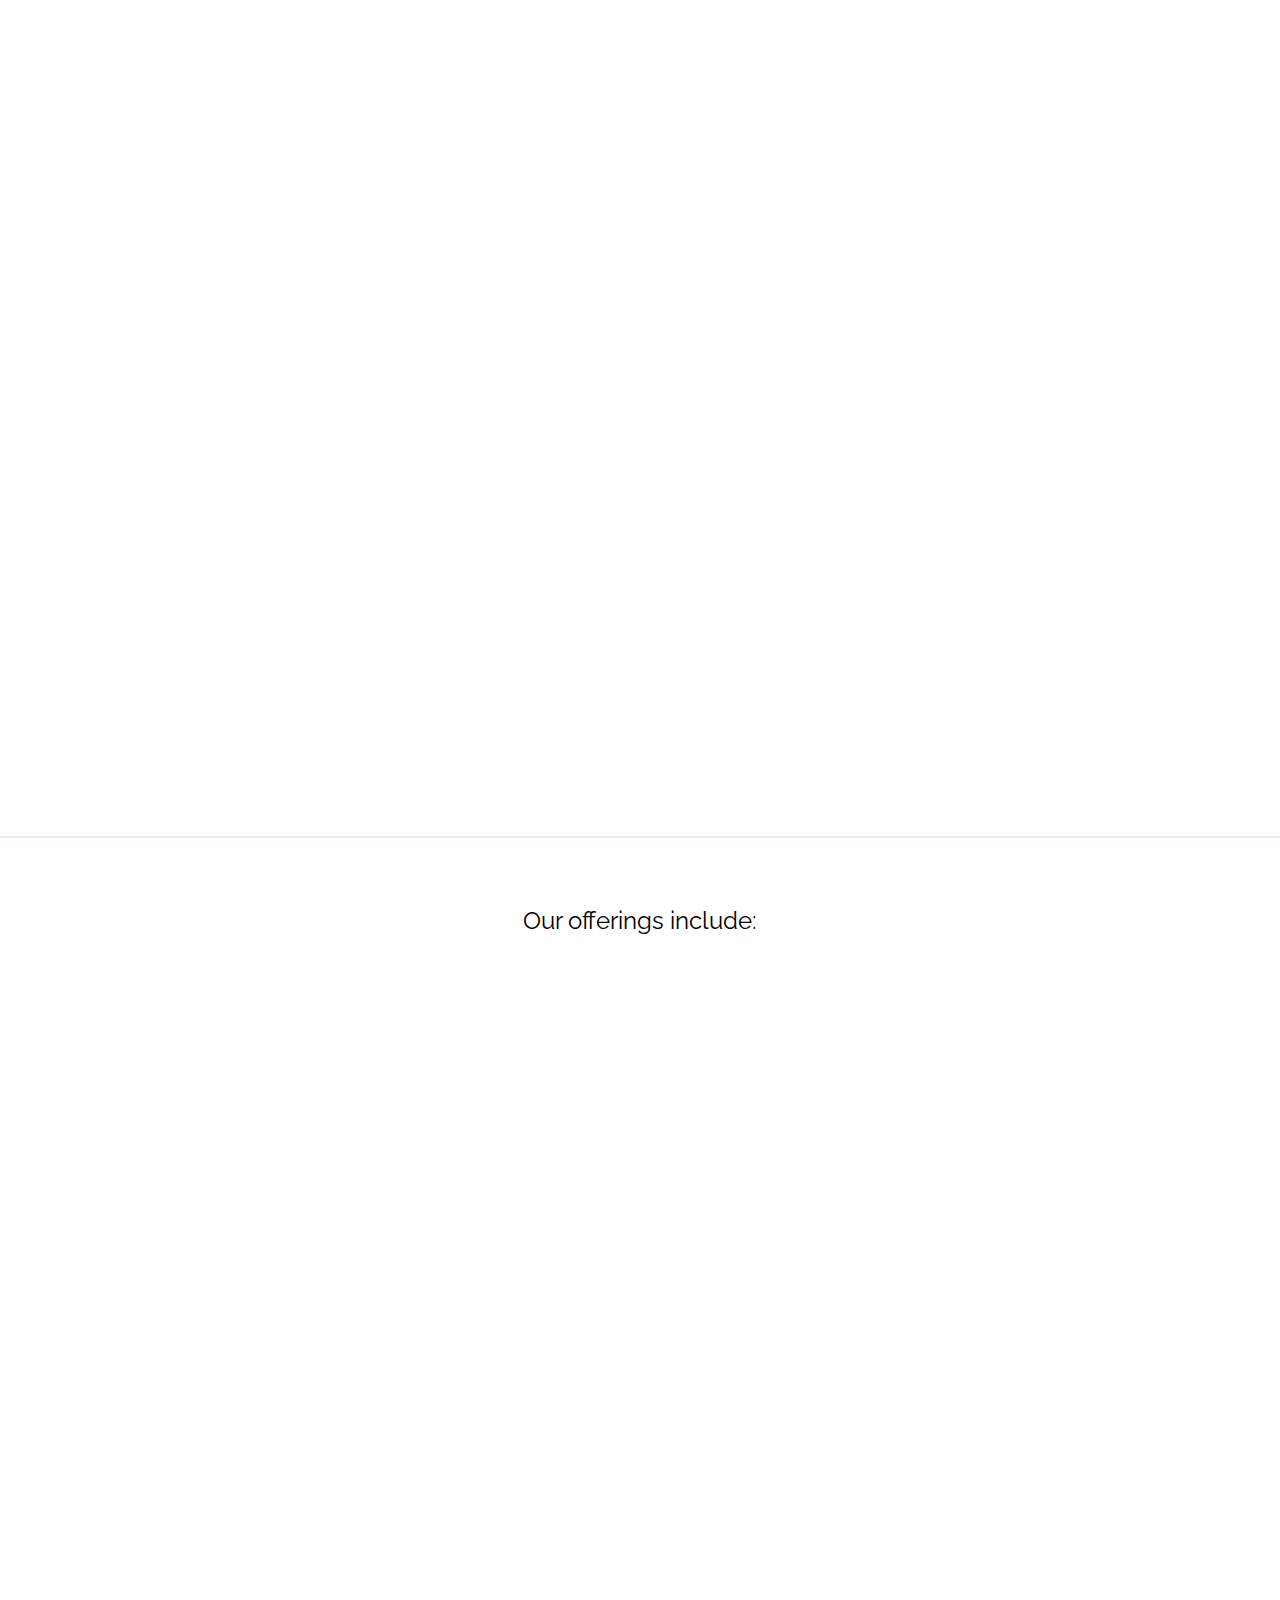
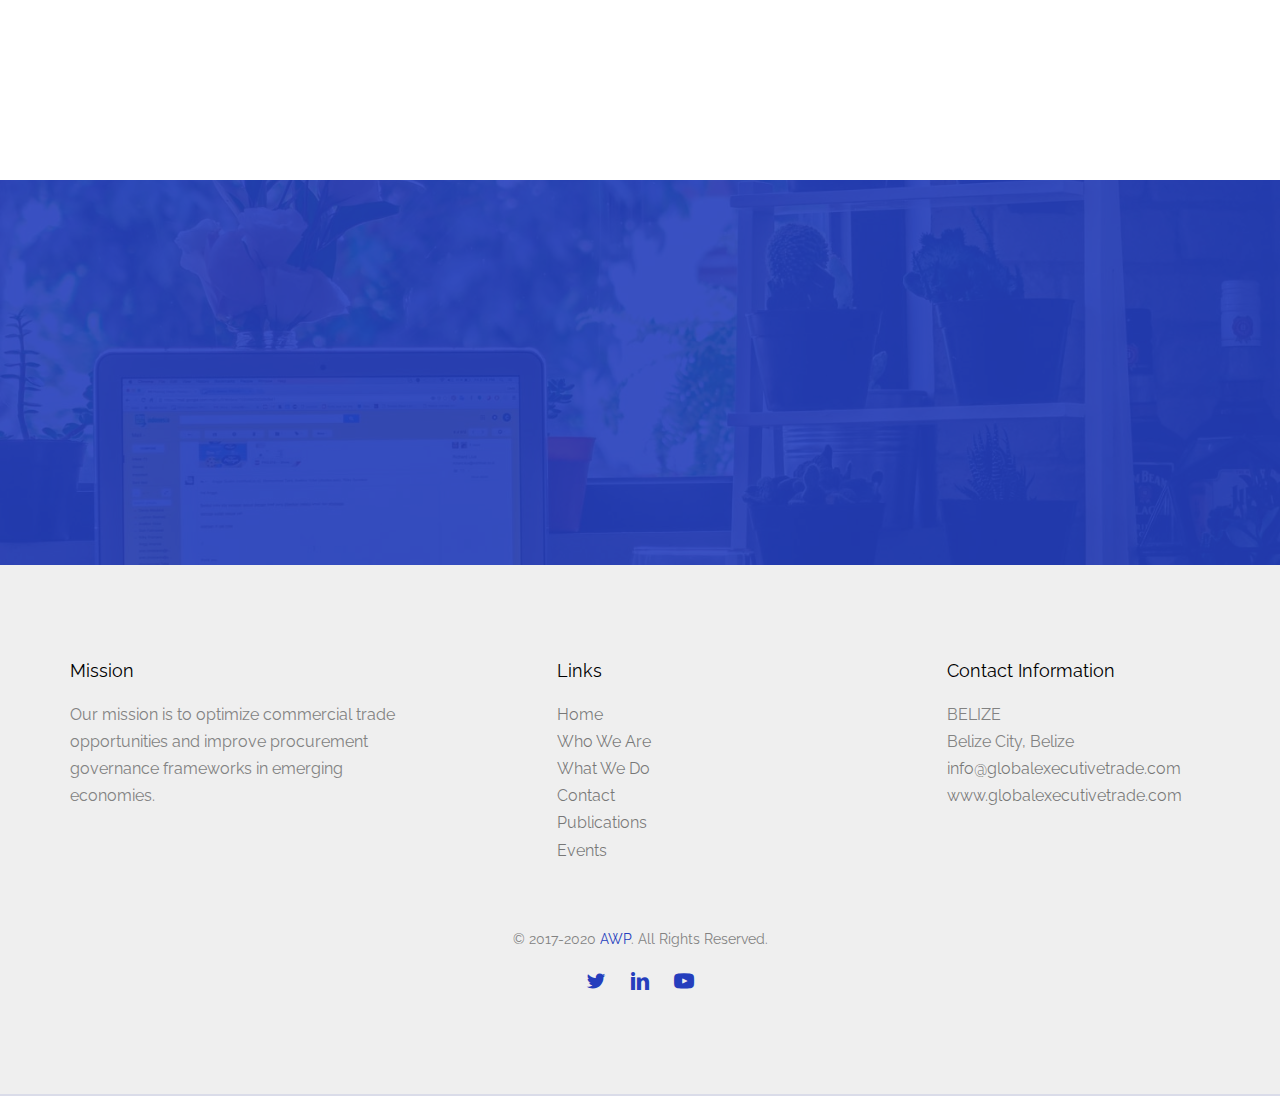
<file: what_we_do.html>
<!DOCTYPE HTML>
<html lang="en">
<head>
	<meta charset="utf-8">
	<meta http-equiv="X-UA-Compatible" content="IE=edge">
	<title>Global Executive Trade, Facilitating SME Trade &amp; Procurement Capabilities </title>  
	<meta name="viewport" content="width=device-width, initial-scale=1">

	<meta name="description" content="Offering international trade and procurement governance expert advisory services and customized training solutions for emerging economies. Our services include advisory services in trade and procurement public sector reforms,  development cooperation initiatives, institutional capacity assessments, project reports, country studies, evaluations, training, capacity building, trade facilitation, public procurement, and trade competitiveness for country development" />

	<meta name="keywords" content="international trade, public procurement, governance, SME export training, senior procurement consultant, senior governance consultant, international development consultant, capacity assessments, country studies, procurement evaluations, procurement training, export capacity building, trade facilitation, public procurement reforms, transparency " />
	<meta name="author" content="VDMK" />


	<link rel="apple-touch-icon" sizes="57x57" href="favicon/apple-icon-57x57.png">
	<link rel="apple-touch-icon" sizes="60x60" href="favicon/apple-icon-60x60.png">
	<link rel="apple-touch-icon" sizes="72x72" href="favicon/apple-icon-72x72.png">
	<link rel="apple-touch-icon" sizes="76x76" href="favicon/apple-icon-76x76.png">
	<link rel="apple-touch-icon" sizes="114x114" href="favicon/apple-icon-114x114.png">
	<link rel="apple-touch-icon" sizes="120x120" href="favicon/apple-icon-120x120.png">
	<link rel="apple-touch-icon" sizes="144x144" href="favicon/apple-icon-144x144.png">
	<link rel="apple-touch-icon" sizes="152x152" href="favicon/apple-icon-152x152.png">
	<link rel="apple-touch-icon" sizes="180x180" href="favicon/apple-icon-180x180.png">
	<link rel="icon" type="image/png" sizes="192x192"  href="/android-icon-192x192.png">
	<link rel="icon" type="image/png" sizes="32x32" href="favicon/favicon-32x32.png">
	<link rel="icon" type="image/png" sizes="96x96" href="favicon/favicon-96x96.png">
	<link rel="icon" type="image/png" sizes="16x16" href="favicon/favicon-16x16.png">
	<link rel="manifest" href="favicon/manifest.json">
	<meta name="msapplication-TileColor" content="#ffffff">
	<meta name="msapplication-TileImage" content="favicon/ms-icon-144x144.png">
	<meta name="theme-color" content="#ffffff">


	<!-- Facebook and Twitter integration -->
	<meta property="og:title" content=""/>
	<meta property="og:image" content=""/>
	<meta property="og:url" content=""/>
	<meta property="og:site_name" content=""/>
	<meta property="og:description" content=""/>
	<meta name="twitter:title" content="" />
	<meta name="twitter:image" content="" />
	<meta name="twitter:url" content="" />
	<meta name="twitter:card" content="" />

	<!-- <link href="https://fonts.googleapis.com/css?family=Work+Sans:300,400,500,700,800" rel="stylesheet">	 -->
	<link href="https://fonts.googleapis.com/css?family=Raleway" rel="stylesheet">

	<!-- Animate.css -->
	<link rel="stylesheet" href="css/animate.css">
	<!-- Icomoon Icon Fonts-->
	<link rel="stylesheet" href="css/icomoon.css">
	<!-- Bootstrap  -->
	<link rel="stylesheet" href="css/bootstrap.css">

	<!-- Magnific Popup -->
	<link rel="stylesheet" href="css/magnific-popup.css">

	<!-- Flexslider  -->
	<link rel="stylesheet" href="css/flexslider.css">

	<!-- Theme style  -->
	<link rel="stylesheet" href="sass/style.css">

	<!-- Modernizr JS -->
	<script src="js/modernizr-2.6.2.min.js"></script>
	<!-- FOR IE9 below -->
		<!--[if lt IE 9]>
		<script src="js/respond.min.js"></script>
		<![endif]-->
	<!-- Global site tag (gtag.js) - Google Analytics -->
	<script async src="https://www.googletagmanager.com/gtag/js?id=UA-108346218-1"></script>
	<script>
	window.dataLayer = window.dataLayer || [];
	function gtag(){dataLayer.push(arguments);}
	gtag('js', new Date());

	gtag('config', 'UA-108346218-1');
	</script>

	</head>
	<body>

		<div class="fh5co-loader"></div>
		
		<div id="page">
			<nav class="fh5co-nav" role="navigation">
				<div class="top-menu">
					<div class="container-fluid">
						<div class="row">
							<div class="col-xs-2">
								<div id="fh5co-logo"><a href="index.html"><img src="images/logo.png" alt="GlobalExecutiveTrade"></a></div>
							</div>
							<div class="col-xs-10 text-right menu-1">
								<ul>
									<li><a href="index.html">home</a></li>
									<li><a href="who_we_are.html">who we are</a></li>
									<li class="active"><a href="what_we_do.html">what we do</a></li>
									<li><a href="contact.html">contact</a></li>
									<li><a href="publications.html">publications</a></li>
									<li><a href="events.html">events</a></li>
								</ul>
							</div>
						</div>

					</div>
				</div>
			</nav>

					<aside id="fh5co-hero" class="js-fullheight">
				<div class="flexslider js-fullheight">
					<ul class="slides">
						<li style="background-image: url(images/slides/img_bg_70.jpg);">
							<div class="overlay-gradient"></div>
							<div class="container-fluid">
								<div class="row">
									<div class="col-md-6 col-md-offset-3 col-md-pull-3 js-fullheight slider-text slider-text-bg">
										<div class="slider-text-inner">
											<h1>International Development and Trade for Today's Economies</h1>
											<h2>Advice you can trust</h2>
											<p class="ct"><a href="who_we_are.html">Learn More <i class="icon-arrow-right"></i></a></p>
										</div>
									</div>
								</div>
							</div>
						</li>
						<li style="background-image: url(images/slides/img_bg_80.jpg);">
							<div class="overlay-gradient"></div>
							<div class="container-fluid">
								<div class="row">
									<div class="col-md-6 col-md-offset-3 col-md-pull-3 js-fullheight slider-text slider-text-bg">
										<div class="slider-text-inner">
											<h1>Vision, Values, Sustainability</h1>
											<h2>Guide everything we do</h2>
											<p class="ct"><a href="who_we_are.html">Learn More <i class="icon-arrow-right"></i></a></p>
										</div>
									</div>
								</div>
							</div>
						</li>
						<li style="background-image: url(images/slides/img_bg_90.jpg);">
							<div class="overlay-gradient"></div>
							<div class="container-fluids">
								<div class="row">
									<div class="col-md-6 col-md-offset-3 col-md-pull-3 js-fullheight slider-text slider-text-bg">
										<div class="slider-text-inner">
											<h1>International Development and Trade for Today's Economies</h1>
											<h2>Advice you can trust</h2>
											<p class="ct"><a href="who_we_are.html">Learn More <i class="icon-arrow-right"></i></a></p>
										</div>
									</div>
								</div>
							</div>
						</li>		   	
					</ul>
				</div>
			</aside>
	<!-- 		<div id="fh5co-mission">
				<div class="container">
					<div class="row">
						<div class="col-md-8 col-md-offset-2 text-center animate-box">
							<h2>Services</h2>

							<p>In any business relationship, mutual trust is key. To establish this trust, it is important that we get to know your needs, and you get to know how we can meet them.</p>

							<p>The Global Executive Trade approach is to seek local experts to partner with international consultants in meeting particular business development challenges, including procurement matters, trade facilitation and Compliance, governance risk evaluations, and more.  We know that no one knows the local environment better than those who live in it. This is particularly important in emerging economies.</p>

							<p>As an agile, multi-cultural, and solution-focused international development consulting practice, our client approach is to provide advisory support,  training, facilitation and practical, timely feedback, as well as respectful interactions that help clients resolve current problems and change long-standing project execution challenges with our full support.</p>


						</div>
					</div>
				</div>
			</div> -->

					<div id="fh5co-mission">
				<div class="container">
					<div class="row">
						<div class="col-md-8 col-md-offset-2 text-left animate-box">

							<h2 style="margin-bottom: 40px;" class="col-md-8 col-md-offset-4 text-left animate-box">Services</h2>
							
							<p>Global Executive Trade offers professional consulting services to facilitate country development in emerging economies. We work with private sector to manage trade compliance matters and support access to market opportunities. We also work with the public sector to ensure successful project implementation. Whether in trade, PPP good governance, project procurement or other areas, you can count on us to deliver solutions to your concerns. </p>
							<br>
			
							<h3>Trade Facilitation and Compliance</h3>

							<p>Implicit in the formalities involved in trade and international business, are challenges that require expert knowledge and solid experience. Collecting, presenting, and communicating trade data on imports/exports, as required for the movement of goods or services in international markets, can make or break the deal. That's why we will work with you to: </p>

							<ul>
								<li>Comply with trade rules &amp; standards</li>
								<li>Promote policies for improved trade environments</li>
								<li>Implement key legislative changes</li>
								<li>Create policies and guidelines, along with training for implementation</li>
							</ul>
							<br>
							<br>

							<h3>Procurement for Development</h3>

							<p>The intricacies of planning and implementing project procurement strategies for goods, works, and consulting services, especially in meeting development aid requirements for country socio-economic development, can be stressful and confusing. We have the capacity and agility needed to improve implementation. Our range of related services include:</p>

							<ul>
								<li>Advice to overcome implementation challenges</li>
								<li>Policies, guidelines and manuals, along with associated training</li>
								<li>Procurement progress tracking and analysis</li>
								<li>Promoting training on international agency procurements</li>
							</ul>

							<br>
							<br>

							<h3>Public Private Partnerships</h3>

							<p>This approach to country development where risks and benefits are shared between private firms and governments to achieve a common development undertaking, requires careful planning. That's why we sharpen our focus on areas such as:</p>

							<ul>
								<li>definition of roles based on synergies and risk management allocation</li>
								<li>corporate registration due diligence</li>
								<li>conflict negotiations</li>
								<li>contract management</li>
							</ul>


						</div>
					</div>
				</div>
			</div>

			<div class="container">
				<div class="row">
					<h3  style="margin-top: 70px;" class="text-center">Our offerings include:
					</h3>
					<div class="col-md-4 text-center animate-box">
						<div class="services">
							<span class="icon">
								<i class="icon-globe"></i>
							</span>
							<div class="desc">
								<h3><a href="#">Institutional capacity assessments
								</a></h3>
							</div>
						</div>
					</div>
					<div class="col-md-4 text-center animate-box">
						<div class="services">
							<span class="icon">
								<i class="icon-head"></i>
							</span>
							<div class="desc">
								<h3><a href="#">Project procurement advisory services
								</a></h3>
							</div>
						</div>
					</div>
					<div class="col-md-4 text-center animate-box">
						<div class="services">
							<span class="icon">
								<i class="icon-document"></i>
							</span>
							<div class="desc">
								<h3><a href="#">Procurement audit issue identification and coordination
								</a></h3>
							</div>
						</div>
					</div>
				</div>
				<div class="row">
	<!--				<h3  style="margin-top: 70px;" class="text-center">
					</h3>-->
					<div class="col-md-4 text-center animate-box">
						<div class="services">
							<span class="icon">
								<i class="icon-hand"></i>
							</span>
							<div class="desc">
								<h3><a href="#">Negotiations 
								</a></h3>
							</div>
						</div>
					</div>
					<div class="col-md-4 text-center animate-box">
						<div class="services">
							<span class="icon">
								<i class="icon-contract"></i>
							</span>
							<div class="desc">
								<h3><a href="#">Contract dispute mediation 
								</a></h3>
							</div>
						</div>
					</div>
					<div class="col-md-4 text-center animate-box">
						<div class="services">
							<span class="icon">
								<i class="icon-drop"></i>
							</span>
							<div class="desc">
								<h3><a href="#">Trade Compliance
								</a></h3>
							</div>
						</div>
					</div>
				</div>
				<div style="margin-bottom: 70px;" class="row">
					<h3  style="margin-top: 70px;" class="text-center">
					</h3>
					<div class="col-md-4 text-center animate-box">
						<div class="services">
							<span class="icon">
								<i class="icon-map"></i>
							</span>
							<div class="desc">
								<h3><a href="#">Local market analysis for project identification, design, and monitoring
								</a></h3>
							</div>
						</div>
					</div>
					<div class="col-md-4 text-center animate-box">
						<div class="services">
							<span class="icon">
								<i class="icon-tools"></i>
							</span>
							<div class="desc">
								<h3><a href="#">Training and capacity building to develop tools and guides for policymakers
								</a></h3>
							</div>
						</div>
					</div>
					<div class="col-md-4 text-center animate-box">
						<div class="services">
							<span class="icon">
								<i class="icon-globe"></i>
							</span>
							<div class="desc">
								<h3><a href="#">Country regulatory assessments
								</a></h3>
							</div>
						</div>
					</div>
				</div>
			</div>

			<div id="fh5co-started" style="background-image:url(images/img_bg_2.jpg);">
				<div class="overlay"></div>
				<div class="container">
					<div class="row animate-box">
						<div class="col-md-8 col-md-offset-2 text-center fh5co-heading">
							<h2>Want To Get In Touch?</h2>
							<p>Please Use The Link Below. We'd love to hear from you!</p>
							<p><a href="contact.html" class="btn btn-default btn-lg">Contact Us</a></p>
						</div>
					</div>
				</div>
			</div>

			<footer id="fh5co-footer" role="contentinfo">
				<div class="container">
					<div class="row row-pb-md">
						<div class="col-md-4 fh5co-widget">
							<h4>Mission</h4>
							<p>Our mission is to optimize commercial trade opportunities and improve procurement governance frameworks in emerging economies.</p>
						</div>
						<div class="col-md-4 col-md-push-1">
							<h4>Links</h4>
							<ul class="fh5co-footer-links">
								<li><a href="index.html">Home</a></li>
								<li><a href="who_we_are.html">Who We Are</a></li>
								<li class="active"><a href="what_we_do.html">What We Do</a></li>
								<li><a href="contact.html">Contact</a></li>
								<li><a href="publications.html">Publications</a></li>
								<li><a href="events.html">Events</a></li>
							</ul>
						</div>

						<div class="col-md-4 col-md-push-1">
							<h4>Contact Information</h4>
							<ul class="fh5co-footer-links">
								<li>BELIZE <br> Belize City, Belize</li>
								<li><a href="mailto:info@globalexecutivetrade.com">info@globalexecutivetrade.com</a></li>
								<li><a href="https://www.globalexecutivetrade.com">www.globalexecutivetrade.com</a></li>
							</ul>
						</div>

					</div>

					<div class="row copyright">
						<div class="col-md-12 text-center">
							<p>
								<small class="block">&copy; 2017-2020 <a href="https://agencewebplus.fr" target="_blank">AWP</a>. All Rights Reserved.</small> 
							</p>
								<ul class="fh5co-social-icons">
									<li><a href="https://twitter.com/globalexectrade" target="blank"><i class="icon-twitter"></i></a></li>
									<li><a href="https://www.linkedin.com/company/global-executive-trade-consulting" target="blank" ><i class="icon-linkedin"></i></a></li>
									<li><a href="https://www.youtube.com/channel/UC1LZBMoAUeoTyn3WIQhWdHA" target="blank" ><i class="icon-youtube"></i></a></li>
								</ul>
						</div>
					</div>

				</div>
			</footer>
		</div>

		<div class="gototop js-top">
			<a href="#" class="js-gotop"><i class="icon-arrow-up"></i></a>
		</div>

		<!-- jQuery -->
		<script src="js/jquery.min.js"></script>
		<!-- jQuery Easing -->
		<script src="js/jquery.easing.1.3.js"></script>
		<!-- Bootstrap -->
		<script src="js/bootstrap.min.js"></script>
		<!-- Waypoints -->
		<script src="js/jquery.waypoints.min.js"></script>
		<!-- Flexslider -->
		<script src="js/jquery.flexslider-min.js"></script>
		<!-- Magnific Popup -->
		<script src="js/jquery.magnific-popup.min.js"></script>
		<script src="js/magnific-popup-options.js"></script>
		<!-- Main -->
		<script src="js/main.js"></script>

	</body>
	</html>
</file>
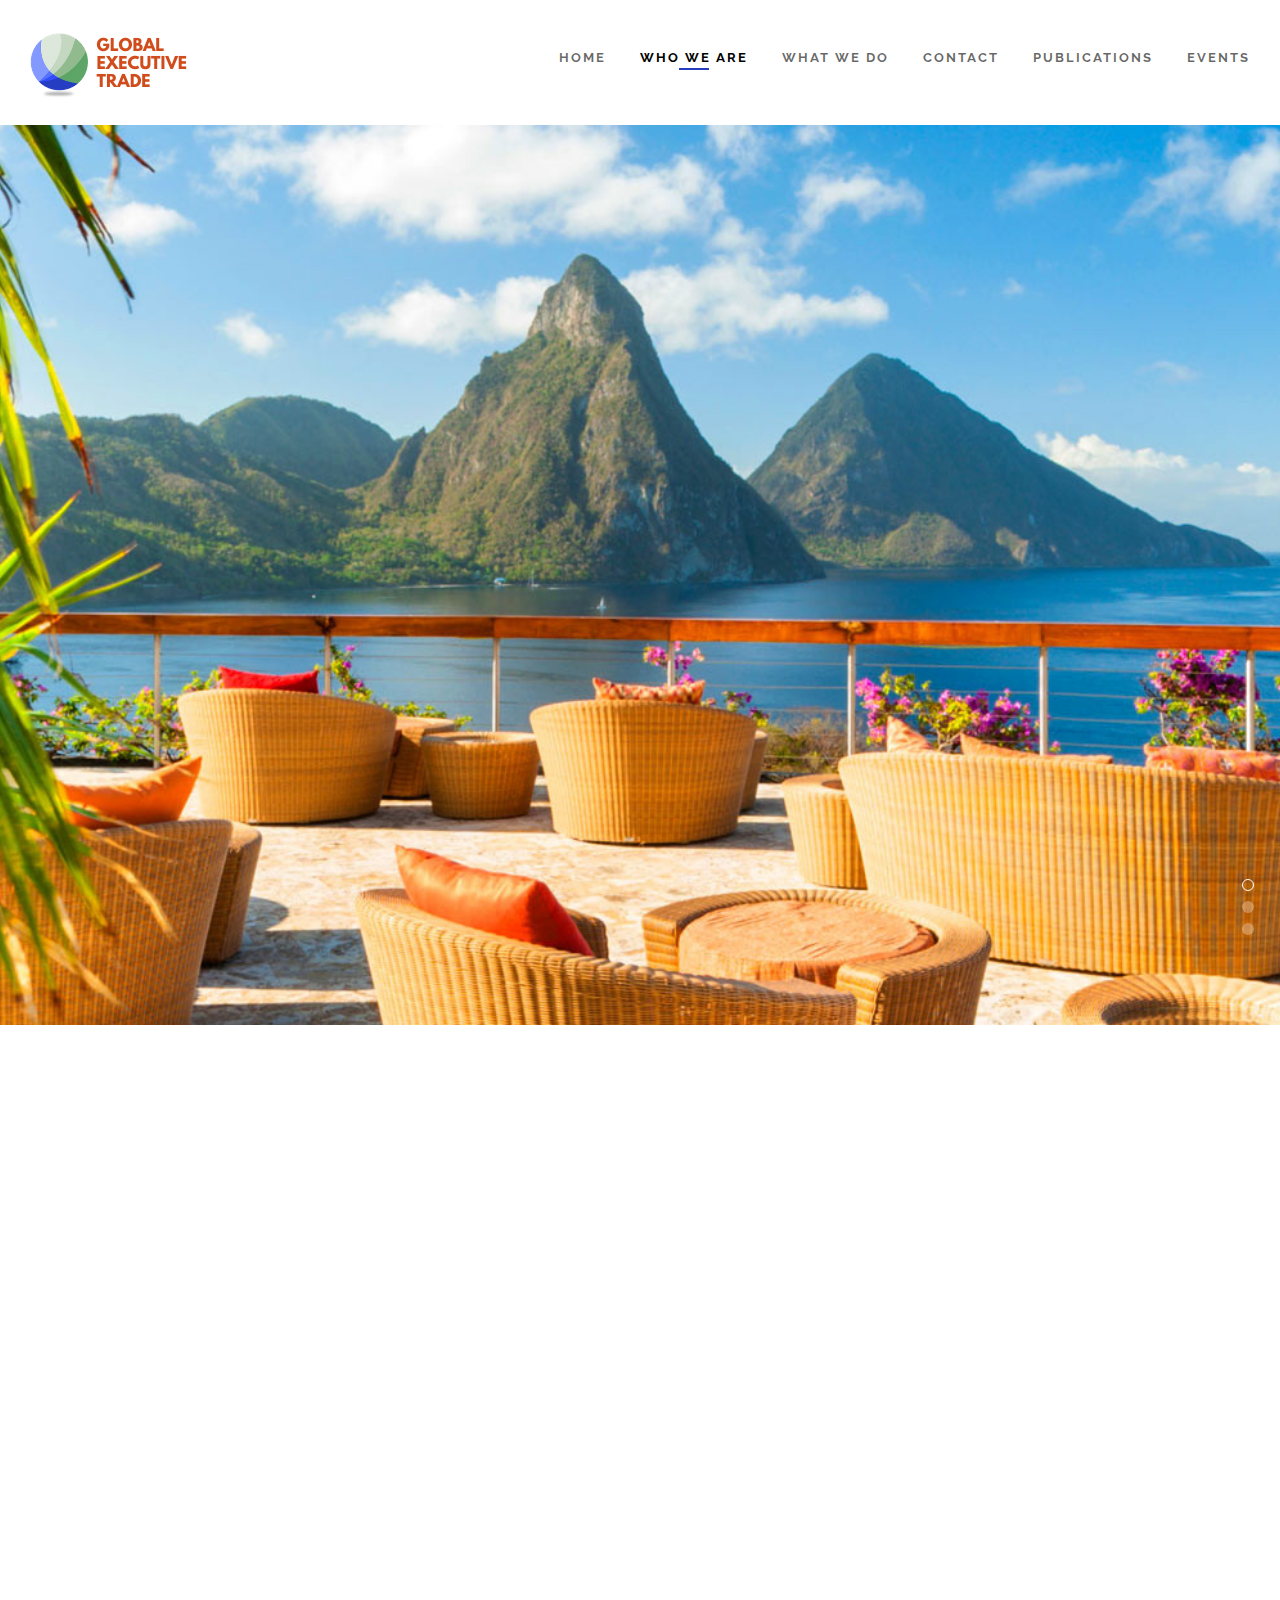
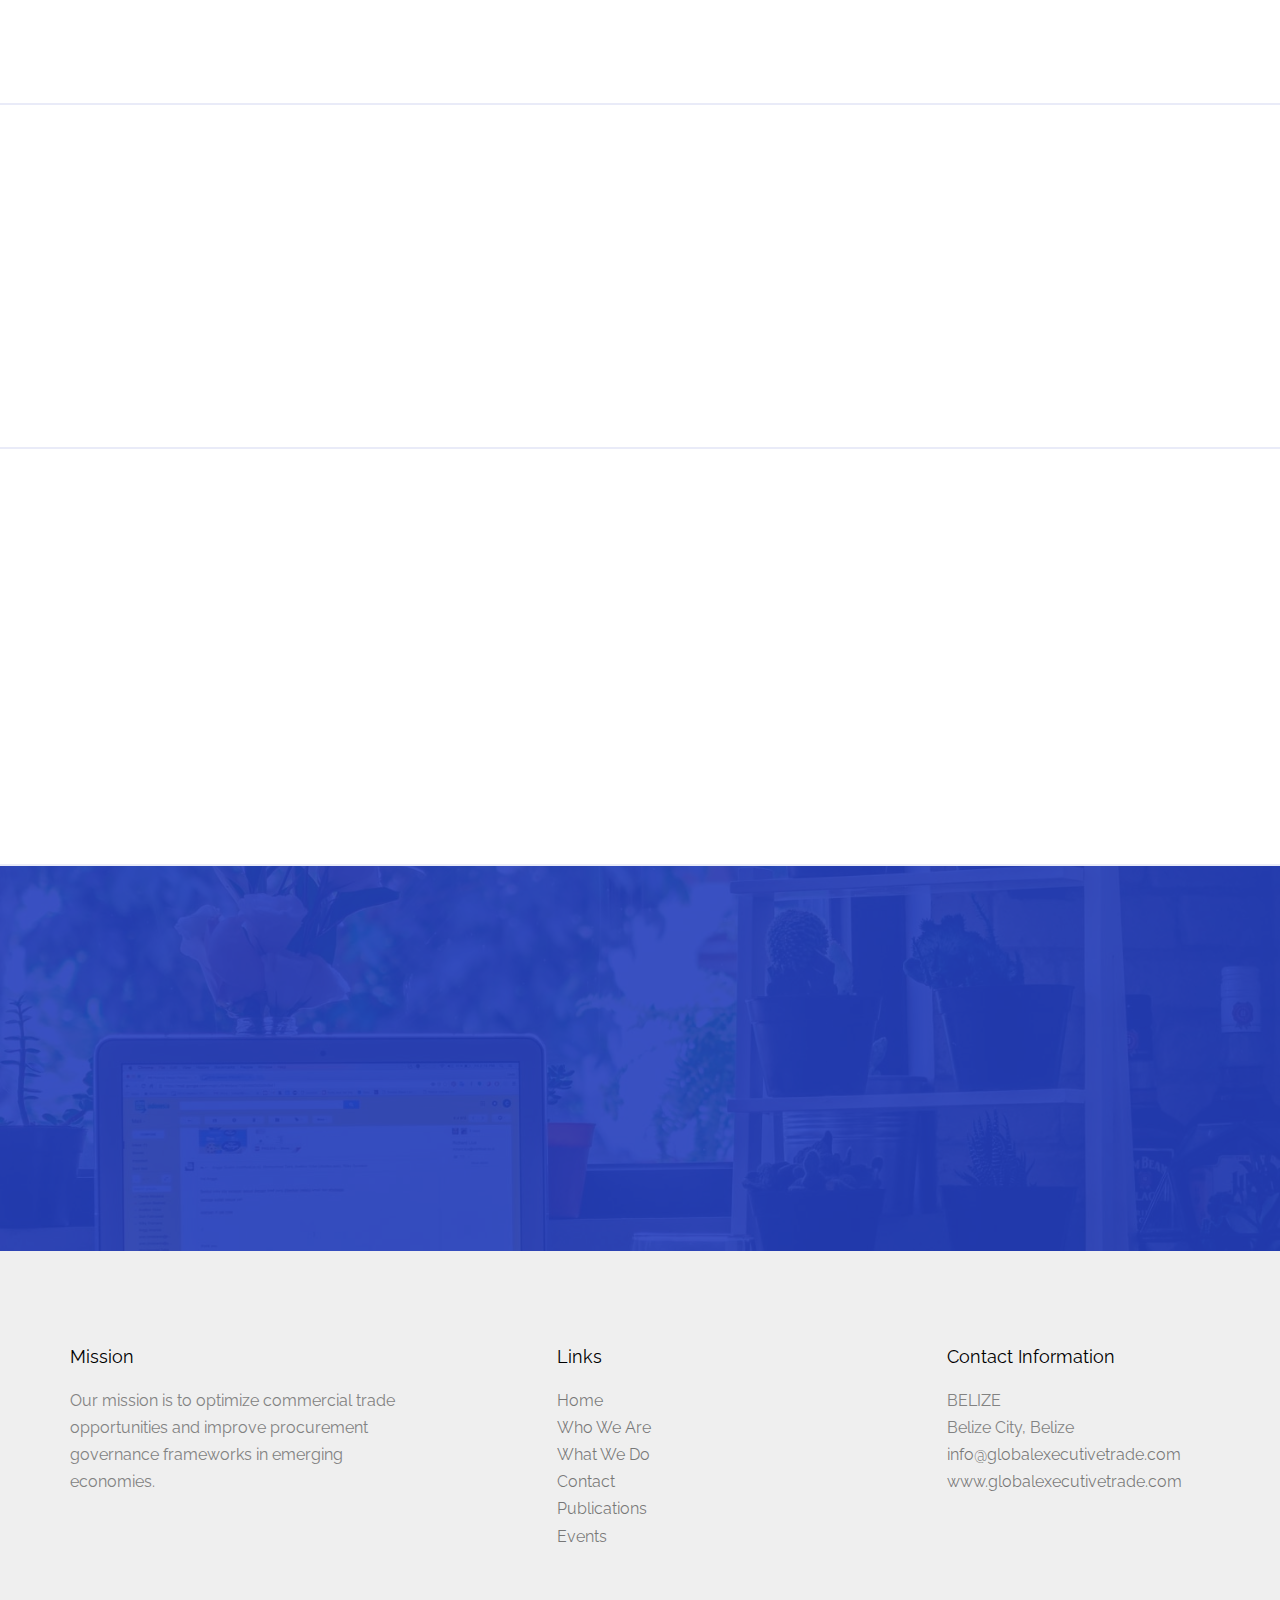
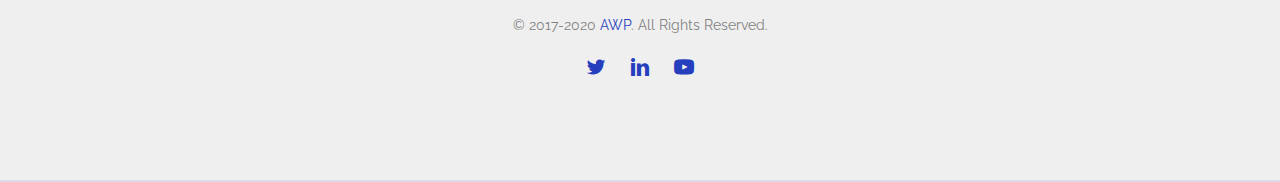
<file: who_we_are.html>
<!DOCTYPE HTML>
<html lang="en">
<head>
    <meta charset="utf-8">
    <meta http-equiv="X-UA-Compatible" content="IE=edge">
    <title>Global Executive Trade, Trade Facilitation, Public Procurement for Development, Public Private Partnerships </title>
    <meta name="viewport" content="width=device-width, initial-scale=1">

    <meta name="description" content="Offering international trade and procurement governance expert advisory services and customized training solutions for emerging economies. Our services include advisory services in trade and procurement public sector reforms,  development cooperation initiatives, institutional capacity assessments, project reports, country studies, evaluations, training, capacity building, trade facilitation, public procurement, and trade competitiveness for country development" />

    <meta name="keywords" content="international trade, public procurement, governance, SME export training, senior procurement consultant, senior governance consultant, international development consultant, capacity assessments, country studies, procurement evaluations, procurement training, export capacity building, trade facilitation, public procurement reforms, transparency " />
    <meta name="author" content="VDMK" />


    <link rel="apple-touch-icon" sizes="57x57" href="favicon/apple-icon-57x57.png">
    <link rel="apple-touch-icon" sizes="60x60" href="favicon/apple-icon-60x60.png">
    <link rel="apple-touch-icon" sizes="72x72" href="favicon/apple-icon-72x72.png">
    <link rel="apple-touch-icon" sizes="76x76" href="favicon/apple-icon-76x76.png">
    <link rel="apple-touch-icon" sizes="114x114" href="favicon/apple-icon-114x114.png">
    <link rel="apple-touch-icon" sizes="120x120" href="favicon/apple-icon-120x120.png">
    <link rel="apple-touch-icon" sizes="144x144" href="favicon/apple-icon-144x144.png">
    <link rel="apple-touch-icon" sizes="152x152" href="favicon/apple-icon-152x152.png">
    <link rel="apple-touch-icon" sizes="180x180" href="favicon/apple-icon-180x180.png">
    <link rel="icon" type="image/png" sizes="192x192" href="/android-icon-192x192.png">
    <link rel="icon" type="image/png" sizes="32x32" href="favicon/favicon-32x32.png">
    <link rel="icon" type="image/png" sizes="96x96" href="favicon/favicon-96x96.png">
    <link rel="icon" type="image/png" sizes="16x16" href="favicon/favicon-16x16.png">
    <link rel="manifest" href="favicon/manifest.json">
    <meta name="msapplication-TileColor" content="#ffffff">
    <meta name="msapplication-TileImage" content="favicon/ms-icon-144x144.png">
    <meta name="theme-color" content="#ffffff">


    <!-- Facebook and Twitter integration -->
    <meta property="og:title" content="" />
    <meta property="og:image" content="" />
    <meta property="og:url" content="" />
    <meta property="og:site_name" content="" />
    <meta property="og:description" content="" />
    <meta name="twitter:title" content="" />
    <meta name="twitter:image" content="" />
    <meta name="twitter:url" content="" />
    <meta name="twitter:card" content="" />

    <!-- <link href="https://fonts.googleapis.com/css?family=Work+Sans:300,400,500,700,800" rel="stylesheet">	 -->
    <link href="https://fonts.googleapis.com/css?family=Raleway" rel="stylesheet">

    <!-- Animate.css -->
    <link rel="stylesheet" href="css/animate.css">
    <!-- Icomoon Icon Fonts-->
    <link rel="stylesheet" href="css/icomoon.css">
    <!-- Bootstrap  -->
    <link rel="stylesheet" href="css/bootstrap.css">

    <!-- Magnific Popup -->
    <link rel="stylesheet" href="css/magnific-popup.css">

    <!-- Flexslider  -->
    <link rel="stylesheet" href="css/flexslider.css">

    <!-- Theme style  -->
    <link rel="stylesheet" href="sass/style.css">

    <!-- Modernizr JS -->
    <script src="js/modernizr-2.6.2.min.js"></script>
    <!-- FOR IE9 below -->
    <!--[if lt IE 9]>
	<script src="js/respond.min.js"></script>
    <![endif]-->
    
    <!-- Global site tag (gtag.js) - Google Analytics -->
    <script async src="https://www.googletagmanager.com/gtag/js?id=UA-108346218-1"></script>
    <script>
    window.dataLayer = window.dataLayer || [];
    function gtag(){dataLayer.push(arguments);}
    gtag('js', new Date());

    gtag('config', 'UA-108346218-1');
    </script>

</head>

<body>

    <div class="fh5co-loader"></div>

    <div id="page">
        <nav class="fh5co-nav">
            <div class="top-menu">
                <div class="container-fluid">
                    <div class="row">
                        <div class="col-xs-2">
                            <div id="fh5co-logo"><a href="index.html"><img src="images/logo.png" alt="GlobalExecutiveTrade"></a></div>
                        </div>
                        <div class="col-xs-10 text-right menu-1">
                            <ul>
                                <li><a href="index.html">Home</a></li>
                                <li class="active"><a href="who_we_are.html">Who we are</a></li>
                                <li><a href="what_we_do.html">what we do</a></li>
                                <li><a href="contact.html">Contact</a></li>
                                <li><a href="publications.html">Publications</a></li>
                                <li><a href="events.html">Events</a></li>
                            </ul>
                        </div>
                    </div>

                </div>
            </div>
        </nav>

        <aside id="fh5co-hero" class="js-fullheight">
            <div class="flexslider js-fullheight">
                <ul class="slides">
                    <li style="background-image: url(images/slides/img_bg_40.jpg);">
                        <div class="overlay-gradient"></div>
                        <div class="container-fluid">
                            <div class="row">
                                <div class="col-md-6 col-md-offset-3 col-md-pull-3 js-fullheight slider-text slider-text-bg">
                                    <div class="slider-text-inner">
                                        <h1>Optimize International Trade &amp; Procurement Capabilities</h1>
                                        <h2>Advice you can trust</h2>
                                    </div>
                                </div>
                            </div>
                        </div>
                    </li>
                    <li style="background-image: url(images/slides/img_bg_50.jpg);">
                        <div class="overlay-gradient"></div>
                        <div class="container-fluid">
                            <div class="row">
                                <div class="col-md-6 col-md-offset-3 col-md-pull-3 js-fullheight slider-text slider-text-bg">
                                    <div class="slider-text-inner">
                                        <h1>Vision, Values, Sustainability</h1>
                                        <h2>Guide everything we do</h2>
                                    </div>
                                </div>
                            </div>
                        </div>
                    </li>
                    <li style="background-image: url(images/slides/img_bg_60.jpg);">
                        <div class="overlay-gradient"></div>
                        <div class="container-fluids">
                            <div class="row">
                                <div class="col-md-6 col-md-offset-3 col-md-pull-3 js-fullheight slider-text slider-text-bg">
                                    <div class="slider-text-inner">
                                        <h1>International Development and Trade for Today's Economies</h1>
                                        <h2>Advice you can trust</h2>
                                    </div>
                                </div>
                            </div>
                        </div>
                    </li>
                </ul>
            </div>
        </aside>

        <div id="fh5co-mission">
            <div class="container">
                <div class="row">
                    <div class="col-md-7 col-md-offset-3 text-left animate-box">
                        <h2>About Us</h2>

                        <p>Global Executive Trade's leadership team brings a wide range of international experience and diverse perspectives to our clients.</p>

                        <p>We specialize in using our legal and business expertise to help clients navigate project development challenges in emerging economies.</p>

                        <p>We also work with international agencies and governments to address trade and procurement development priorities. Whether acting as consultants on trade sector reforms, to drafting procurement strategy briefs, or training on high-impact policy issues, we are committed to making international development more effective in serving emerging economies. We believe doing so requires ensuring quality, client satisfaction and positive impact in all our assignments.</p>

                        <p>Our combined experience brings more than two decades of expertise to our clients. By pooling our specializations, we can help achieve meaningful success, efficiently and cost effectively.</p>

                    </div>
                </div>
            </div>
        </div>

        <div id="fh5co-mission">
            <div class="container">
                <div class="row">
                    <div class="col-md-9 col-md-offset-2 text-center animate-box">
                        <blockquote>
                            <p>“At Global Executive Trade, we believe in the power of international development &amp; trade as catalysts for true and sustainable development.”</p>
                            <p>- Magda Theodate, Management Consultant &amp; Founder, Global Executive Trade Consulting .</p>
                        </blockquote>
                    </div>
                </div>
            </div>
        </div>

        <!-- 		<div id="fh5co-mission">
			<div class="container">
				<div class="row">
					<div class="col-md-12 col-md-offset-0 text-center animate-box">

						<p>"Making a difference is important to me. That's why I'm committed to improving balanced trade opportunities through solid development projects and quality governance for our clients worldwide.
						</p>

						<p>My team and I have expert knowledge of the development challenges faced in emerging markets in Africa, the Caribbean, and Latin America. We've channeled that know-how to provide quality advice to private enterprises seeking business opportunities, governments developing policy initiatives, or agencies trying to facilitate trade exports and create economic opportunities for a more diverse market.</p>

						<p>Now, Global Executive Trade can share that expertise with those who truly care about the impact development can have through trade."
						</p>


					</div>
				</div>
			</div>
		</div> -->



        <div id="fh5co-mission">
            <div class="container">
                <div class="row">
                    <div class="col-md-12 col-md-offset-0 text-center animate-box">

                        <p style="font-style: italic;">" My team and I have expert knowledge of the challenges and opportunities in emerging markets. That's why we've channeled our know-how to provide quality advice to SMEs seeking export opportunities, governments developing policy initiatives, or trade associations that want to facilitate trade, and create economic opportunities for their members." </p>
                        <p>- Magda Theodate -Director</p>

                        <p>Global Executive Trade shares its expertise with those who truly care about the impact commercial trade and quality procurement can have on economic and social development.</p>



                    </div>
                </div>
            </div>
        </div>

        <div id="fh5co-started" style="background-image:url(images/img_bg_2.jpg);">
            <div class="overlay"></div>
            <div class="container">
                <div class="row animate-box">
                    <div class="col-md-8 col-md-offset-2 text-center fh5co-heading">
                        <h2>Want To Get In Touch?</h2>
                        <p>Please Use The Link Below. We'd love to hear from you!</p>
                        <p><a href="contact.html" class="btn btn-default btn-lg">Contact Us</a></p>
                    </div>
                </div>
            </div>
        </div>

        <footer id="fh5co-footer" role="contentinfo">
			<div class="container">
				<div class="row row-pb-md">
					<div class="col-md-4 fh5co-widget">
						<h4>Mission</h4>
						<p>Our mission is to optimize commercial trade opportunities and improve procurement governance frameworks in emerging economies.</p>
					</div>
					<div class="col-md-4 col-md-push-1">
						<h4>Links</h4>
						<ul class="fh5co-footer-links">
                            <li><a href="index.html">Home</a></li>
                            <li><a href="who_we_are.html">Who We Are</a></li>
                            <li><a href="what_we_do.html">What We Do</a></li>
                            <li><a href="contact.html">Contact</a></li>
                            <li><a href="publications.html">Publications</a></li>
                            <li><a href="events.html">Events</a></li>
						</ul>
					</div>

					<div class="col-md-4 col-md-push-1">
						<h4>Contact Information</h4>
						<ul class="fh5co-footer-links">
							<li>BELIZE <br> Belize City, Belize</li>
							<li><a href="mailto:info@globalexecutivetrade.com">info@globalexecutivetrade.com</a></li>
							<li><a href="https://www.globalexecutivetrade.com">www.globalexecutivetrade.com</a></li>
						</ul>
					</div>

				</div>

				<div class="row copyright">
					<div class="col-md-12 text-center">
						<p>
                            <small class="block">&copy; 2017-2020 <a href="https://agencewebplus.fr" target="_blank">AWP</a>. All Rights Reserved.</small> 
						</p>
							<ul class="fh5co-social-icons">
								<li><a href="https://twitter.com/globalexectrade" target="blank"><i class="icon-twitter"></i></a></li>
								<li><a href="https://www.linkedin.com/company/global-executive-trade-consulting" target="blank" ><i class="icon-linkedin"></i></a></li>
								<li><a href="https://www.youtube.com/channel/UC1LZBMoAUeoTyn3WIQhWdHA" target="blank" ><i class="icon-youtube"></i></a></li>
							</ul>
					</div>
				</div>

			</div>
		</footer>    </div>

    <div class="gototop js-top">
        <a href="#" class="js-gotop"><i class="icon-arrow-up"></i></a>
    </div>

    <!-- jQuery -->
    <script src="js/jquery.min.js"></script>
    <!-- jQuery Easing -->
    <script src="js/jquery.easing.1.3.js"></script>
    <!-- Bootstrap -->
    <script src="js/bootstrap.min.js"></script>
    <!-- Waypoints -->
    <script src="js/jquery.waypoints.min.js"></script>
    <!-- Flexslider -->
    <script src="js/jquery.flexslider-min.js"></script>
    <!-- Magnific Popup -->
    <script src="js/jquery.magnific-popup.min.js"></script>
    <script src="js/magnific-popup-options.js"></script>
    <!-- Main -->
    <script src="js/main.js"></script>

</body>

</html>
</file>
<file: css/icomoon.css>
@font-face {
  font-family: 'icomoon';
  src:  url('../fonts/icomoon/icomoon.eot?6iuir');
  src:  url('../fonts/icomoon/icomoon.eot?6iuir#iefix') format('embedded-opentype'),
    url('../fonts/icomoon/icomoon.ttf?6iuir') format('truetype'),
    url('../fonts/icomoon/icomoon.woff?6iuir') format('woff'),
    url('../fonts/icomoon/icomoon.svg?6iuir#icomoon') format('svg');
  font-weight: normal;
  font-style: normal;
}

[class^="icon-"], [class*=" icon-"] {
  /* use !important to prevent issues with browser extensions that change fonts */
  font-family: 'icomoon' !important;
  speak: none;
  font-style: normal;
  font-weight: normal;
  font-variant: normal;
  text-transform: none;
  line-height: 1;

  /* Better Font Rendering =========== */
  -webkit-font-smoothing: antialiased;
  -moz-osx-font-smoothing: grayscale;
}

.icon-eye:before {
  content: "\e000";
}
.icon-paper-clip:before {
  content: "\e001";
}
.icon-mail:before {
  content: "\e002";
}
.icon-toggle:before {
  content: "\e003";
}
.icon-layout:before {
  content: "\e004";
}
.icon-link:before {
  content: "\e005";
}
.icon-bell:before {
  content: "\e006";
}
.icon-lock:before {
  content: "\e007";
}
.icon-unlock:before {
  content: "\e008";
}
.icon-ribbon:before {
  content: "\e009";
}
.icon-image:before {
  content: "\e010";
}
.icon-signal:before {
  content: "\e011";
}
.icon-target:before {
  content: "\e012";
}
.icon-clipboard:before {
  content: "\e013";
}
.icon-clock:before {
  content: "\e014";
}
.icon-watch:before {
  content: "\e015";
}
.icon-air-play:before {
  content: "\e016";
}
.icon-camera:before {
  content: "\e017";
}
.icon-video:before {
  content: "\e018";
}
.icon-disc:before {
  content: "\e019";
}
.icon-printer:before {
  content: "\e020";
}
.icon-monitor:before {
  content: "\e021";
}
.icon-server:before {
  content: "\e022";
}
.icon-cog:before {
  content: "\e023";
}
.icon-heart:before {
  content: "\e024";
}
.icon-paragraph:before {
  content: "\e025";
}
.icon-align-justify:before {
  content: "\e026";
}
.icon-align-left:before {
  content: "\e027";
}
.icon-align-center:before {
  content: "\e028";
}
.icon-align-right:before {
  content: "\e029";
}
.icon-book:before {
  content: "\e030";
}
.icon-layers:before {
  content: "\e031";
}
.icon-stack:before {
  content: "\e032";
}
.icon-stack-2:before {
  content: "\e033";
}
.icon-paper:before {
  content: "\e034";
}
.icon-paper-stack:before {
  content: "\e035";
}
.icon-search:before {
  content: "\e036";
}
.icon-zoom-in:before {
  content: "\e037";
}
.icon-zoom-out:before {
  content: "\e038";
}
.icon-reply:before {
  content: "\e039";
}
.icon-circle-plus:before {
  content: "\e040";
}
.icon-circle-minus:before {
  content: "\e041";
}
.icon-circle-check:before {
  content: "\e042";
}
.icon-circle-cross:before {
  content: "\e043";
}
.icon-square-plus:before {
  content: "\e044";
}
.icon-square-minus:before {
  content: "\e045";
}
.icon-square-check:before {
  content: "\e046";
}
.icon-square-cross:before {
  content: "\e047";
}
.icon-microphone:before {
  content: "\e048";
}
.icon-record:before {
  content: "\e049";
}
.icon-skip-back:before {
  content: "\e050";
}
.icon-rewind:before {
  content: "\e051";
}
.icon-play:before {
  content: "\e052";
}
.icon-pause:before {
  content: "\e053";
}
.icon-stop:before {
  content: "\e054";
}
.icon-fast-forward:before {
  content: "\e055";
}
.icon-skip-forward:before {
  content: "\e056";
}
.icon-shuffle:before {
  content: "\e057";
}
.icon-repeat:before {
  content: "\e058";
}
.icon-folder:before {
  content: "\e059";
}
.icon-umbrella:before {
  content: "\e060";
}
.icon-moon:before {
  content: "\e061";
}
.icon-thermometer:before {
  content: "\e062";
}
.icon-drop:before {
  content: "\e063";
}
.icon-sun:before {
  content: "\e064";
}
.icon-cloud:before {
  content: "\e065";
}
.icon-cloud-upload:before {
  content: "\e066";
}
.icon-cloud-download:before {
  content: "\e067";
}
.icon-upload:before {
  content: "\e068";
}
.icon-download:before {
  content: "\e069";
}
.icon-location:before {
  content: "\e070";
}
.icon-location-2:before {
  content: "\e071";
}
.icon-map:before {
  content: "\e072";
}
.icon-battery:before {
  content: "\e073";
}
.icon-head:before {
  content: "\e074";
}
.icon-briefcase:before {
  content: "\e075";
}
.icon-speech-bubble:before {
  content: "\e076";
}
.icon-anchor:before {
  content: "\e077";
}
.icon-globe:before {
  content: "\e078";
}
.icon-box:before {
  content: "\e079";
}
.icon-reload:before {
  content: "\e080";
}
.icon-share:before {
  content: "\e081";
}
.icon-marquee:before {
  content: "\e082";
}
.icon-marquee-plus:before {
  content: "\e083";
}
.icon-marquee-minus:before {
  content: "\e084";
}
.icon-tag:before {
  content: "\e085";
}
.icon-power:before {
  content: "\e086";
}
.icon-command:before {
  content: "\e087";
}
.icon-alt:before {
  content: "\e088";
}
.icon-esc:before {
  content: "\e089";
}
.icon-bar-graph:before {
  content: "\e090";
}
.icon-bar-graph-2:before {
  content: "\e091";
}
.icon-pie-graph:before {
  content: "\e092";
}
.icon-star:before {
  content: "\e093";
}
.icon-arrow-left:before {
  content: "\e094";
}
.icon-arrow-right:before {
  content: "\e095";
}
.icon-arrow-up:before {
  content: "\e096";
}
.icon-arrow-down:before {
  content: "\e097";
}
.icon-volume:before {
  content: "\e098";
}
.icon-mute:before {
  content: "\e099";
}
.icon-content-right:before {
  content: "\e100";
}
.icon-content-left:before {
  content: "\e101";
}
.icon-grid:before {
  content: "\e102";
}
.icon-grid-2:before {
  content: "\e103";
}
.icon-columns:before {
  content: "\e104";
}
.icon-loader:before {
  content: "\e105";
}
.icon-bag:before {
  content: "\e106";
}
.icon-ban:before {
  content: "\e107";
}
.icon-flag:before {
  content: "\e108";
}
.icon-trash:before {
  content: "\e109";
}
.icon-expand:before {
  content: "\e110";
}
.icon-contract:before {
  content: "\e111";
}
.icon-maximize:before {
  content: "\e112";
}
.icon-minimize:before {
  content: "\e113";
}
.icon-plus:before {
  content: "\e114";
}
.icon-minus:before {
  content: "\e115";
}
.icon-check:before {
  content: "\e116";
}
.icon-cross:before {
  content: "\e117";
}
.icon-move:before {
  content: "\e118";
}
.icon-delete:before {
  content: "\e119";
}
.icon-menu:before {
  content: "\e120";
}
.icon-archive:before {
  content: "\e121";
}
.icon-inbox:before {
  content: "\e122";
}
.icon-outbox:before {
  content: "\e123";
}
.icon-file:before {
  content: "\e124";
}
.icon-file-add:before {
  content: "\e125";
}
.icon-file-subtract:before {
  content: "\e126";
}
.icon-help:before {
  content: "\e127";
}
.icon-open:before {
  content: "\e128";
}
.icon-ellipsis:before {
  content: "\e129";
}
.icon-add-to-list:before {
  content: "\e900";
}
.icon-classic-computer:before {
  content: "\e901";
}
.icon-controller-fast-backward:before {
  content: "\e902";
}
.icon-creative-commons-attribution:before {
  content: "\e903";
}
.icon-creative-commons-noderivs:before {
  content: "\e904";
}
.icon-creative-commons-noncommercial-eu:before {
  content: "\e905";
}
.icon-creative-commons-noncommercial-us:before {
  content: "\e906";
}
.icon-creative-commons-public-domain:before {
  content: "\e907";
}
.icon-creative-commons-remix:before {
  content: "\e908";
}
.icon-creative-commons-share:before {
  content: "\e909";
}
.icon-creative-commons-sharealike:before {
  content: "\e90a";
}
.icon-creative-commons:before {
  content: "\e90b";
}
.icon-document-landscape:before {
  content: "\e90c";
}
.icon-remove-user:before {
  content: "\e90d";
}
.icon-warning:before {
  content: "\e90e";
}
.icon-arrow-bold-down:before {
  content: "\e90f";
}
.icon-arrow-bold-left:before {
  content: "\e910";
}
.icon-arrow-bold-right:before {
  content: "\e911";
}
.icon-arrow-bold-up:before {
  content: "\e912";
}
.icon-arrow-down2:before {
  content: "\e913";
}
.icon-arrow-left2:before {
  content: "\e914";
}
.icon-arrow-long-down:before {
  content: "\e915";
}
.icon-arrow-long-left:before {
  content: "\e916";
}
.icon-arrow-long-right:before {
  content: "\e917";
}
.icon-arrow-long-up:before {
  content: "\e918";
}
.icon-arrow-right2:before {
  content: "\e919";
}
.icon-arrow-up2:before {
  content: "\e91a";
}
.icon-arrow-with-circle-down:before {
  content: "\e91b";
}
.icon-arrow-with-circle-left:before {
  content: "\e91c";
}
.icon-arrow-with-circle-right:before {
  content: "\e91d";
}
.icon-arrow-with-circle-up:before {
  content: "\e91e";
}
.icon-bookmark:before {
  content: "\e91f";
}
.icon-bookmarks:before {
  content: "\e920";
}
.icon-chevron-down:before {
  content: "\e921";
}
.icon-chevron-left:before {
  content: "\e922";
}
.icon-chevron-right:before {
  content: "\e923";
}
.icon-chevron-small-down:before {
  content: "\e924";
}
.icon-chevron-small-left:before {
  content: "\e925";
}
.icon-chevron-small-right:before {
  content: "\e926";
}
.icon-chevron-small-up:before {
  content: "\e927";
}
.icon-chevron-thin-down:before {
  content: "\e928";
}
.icon-chevron-thin-left:before {
  content: "\e929";
}
.icon-chevron-thin-right:before {
  content: "\e92a";
}
.icon-chevron-thin-up:before {
  content: "\e92b";
}
.icon-chevron-up:before {
  content: "\e92c";
}
.icon-chevron-with-circle-down:before {
  content: "\e92d";
}
.icon-chevron-with-circle-left:before {
  content: "\e92e";
}
.icon-chevron-with-circle-right:before {
  content: "\e92f";
}
.icon-chevron-with-circle-up:before {
  content: "\e930";
}
.icon-cloud2:before {
  content: "\e931";
}
.icon-controller-fast-forward:before {
  content: "\e932";
}
.icon-controller-jump-to-start:before {
  content: "\e933";
}
.icon-controller-next:before {
  content: "\e934";
}
.icon-controller-paus:before {
  content: "\e935";
}
.icon-controller-play:before {
  content: "\e936";
}
.icon-controller-record:before {
  content: "\e937";
}
.icon-controller-stop:before {
  content: "\e938";
}
.icon-controller-volume:before {
  content: "\e939";
}
.icon-dot-single:before {
  content: "\e93a";
}
.icon-dots-three-horizontal:before {
  content: "\e93b";
}
.icon-dots-three-vertical:before {
  content: "\e93c";
}
.icon-dots-two-horizontal:before {
  content: "\e93d";
}
.icon-dots-two-vertical:before {
  content: "\e93e";
}
.icon-download2:before {
  content: "\e93f";
}
.icon-emoji-flirt:before {
  content: "\e940";
}
.icon-flow-branch:before {
  content: "\e941";
}
.icon-flow-cascade:before {
  content: "\e942";
}
.icon-flow-line:before {
  content: "\e943";
}
.icon-flow-parallel:before {
  content: "\e944";
}
.icon-flow-tree:before {
  content: "\e945";
}
.icon-install:before {
  content: "\e946";
}
.icon-layers2:before {
  content: "\e947";
}
.icon-open-book:before {
  content: "\e948";
}
.icon-resize-100:before {
  content: "\e949";
}
.icon-resize-full-screen:before {
  content: "\e94a";
}
.icon-save:before {
  content: "\e94b";
}
.icon-select-arrows:before {
  content: "\e94c";
}
.icon-sound-mute:before {
  content: "\e94d";
}
.icon-sound:before {
  content: "\e94e";
}
.icon-trash2:before {
  content: "\e94f";
}
.icon-triangle-down:before {
  content: "\e950";
}
.icon-triangle-left:before {
  content: "\e951";
}
.icon-triangle-right:before {
  content: "\e952";
}
.icon-triangle-up:before {
  content: "\e953";
}
.icon-uninstall:before {
  content: "\e954";
}
.icon-upload-to-cloud:before {
  content: "\e955";
}
.icon-upload2:before {
  content: "\e956";
}
.icon-add-user:before {
  content: "\e957";
}
.icon-address:before {
  content: "\e958";
}
.icon-adjust:before {
  content: "\e959";
}
.icon-air:before {
  content: "\e95a";
}
.icon-aircraft-landing:before {
  content: "\e95b";
}
.icon-aircraft-take-off:before {
  content: "\e95c";
}
.icon-aircraft:before {
  content: "\e95d";
}
.icon-align-bottom:before {
  content: "\e95e";
}
.icon-align-horizontal-middle:before {
  content: "\e95f";
}
.icon-align-left2:before {
  content: "\e960";
}
.icon-align-right2:before {
  content: "\e961";
}
.icon-align-top:before {
  content: "\e962";
}
.icon-align-vertical-middle:before {
  content: "\e963";
}
.icon-archive2:before {
  content: "\e964";
}
.icon-area-graph:before {
  content: "\e965";
}
.icon-attachment:before {
  content: "\e966";
}
.icon-awareness-ribbon:before {
  content: "\e967";
}
.icon-back-in-time:before {
  content: "\e968";
}
.icon-back:before {
  content: "\e969";
}
.icon-bar-graph2:before {
  content: "\e96a";
}
.icon-battery2:before {
  content: "\e96b";
}
.icon-beamed-note:before {
  content: "\e96c";
}
.icon-bell2:before {
  content: "\e96d";
}
.icon-blackboard:before {
  content: "\e96e";
}
.icon-block:before {
  content: "\e96f";
}
.icon-book2:before {
  content: "\e970";
}
.icon-bowl:before {
  content: "\e971";
}
.icon-box2:before {
  content: "\e972";
}
.icon-briefcase2:before {
  content: "\e973";
}
.icon-browser:before {
  content: "\e974";
}
.icon-brush:before {
  content: "\e975";
}
.icon-bucket:before {
  content: "\e976";
}
.icon-cake:before {
  content: "\e977";
}
.icon-calculator:before {
  content: "\e978";
}
.icon-calendar:before {
  content: "\e979";
}
.icon-camera2:before {
  content: "\e97a";
}
.icon-ccw:before {
  content: "\e97b";
}
.icon-chat:before {
  content: "\e97c";
}
.icon-check2:before {
  content: "\e97d";
}
.icon-circle-with-cross:before {
  content: "\e97e";
}
.icon-circle-with-minus:before {
  content: "\e97f";
}
.icon-circle-with-plus:before {
  content: "\e980";
}
.icon-circle:before {
  content: "\e981";
}
.icon-circular-graph:before {
  content: "\e982";
}
.icon-clapperboard:before {
  content: "\e983";
}
.icon-clipboard2:before {
  content: "\e984";
}
.icon-clock2:before {
  content: "\e985";
}
.icon-code:before {
  content: "\e986";
}
.icon-cog2:before {
  content: "\e987";
}
.icon-colours:before {
  content: "\e988";
}
.icon-compass:before {
  content: "\e989";
}
.icon-copy:before {
  content: "\e98a";
}
.icon-credit-card:before {
  content: "\e98b";
}
.icon-credit:before {
  content: "\e98c";
}
.icon-cross2:before {
  content: "\e98d";
}
.icon-cup:before {
  content: "\e98e";
}
.icon-cw:before {
  content: "\e98f";
}
.icon-cycle:before {
  content: "\e990";
}
.icon-database:before {
  content: "\e991";
}
.icon-dial-pad:before {
  content: "\e992";
}
.icon-direction:before {
  content: "\e993";
}
.icon-document:before {
  content: "\e994";
}
.icon-documents:before {
  content: "\e995";
}
.icon-drink:before {
  content: "\e996";
}
.icon-drive:before {
  content: "\e997";
}
.icon-drop2:before {
  content: "\e998";
}
.icon-edit:before {
  content: "\e999";
}
.icon-email:before {
  content: "\e99a";
}
.icon-emoji-happy:before {
  content: "\e99b";
}
.icon-emoji-neutral:before {
  content: "\e99c";
}
.icon-emoji-sad:before {
  content: "\e99d";
}
.icon-erase:before {
  content: "\e99e";
}
.icon-eraser:before {
  content: "\e99f";
}
.icon-export:before {
  content: "\e9a0";
}
.icon-eye2:before {
  content: "\e9a1";
}
.icon-feather:before {
  content: "\e9a2";
}
.icon-flag2:before {
  content: "\e9a3";
}
.icon-flash:before {
  content: "\e9a4";
}
.icon-flashlight:before {
  content: "\e9a5";
}
.icon-flat-brush:before {
  content: "\e9a6";
}
.icon-folder-images:before {
  content: "\e9a7";
}
.icon-folder-music:before {
  content: "\e9a8";
}
.icon-folder-video:before {
  content: "\e9a9";
}
.icon-folder2:before {
  content: "\e9aa";
}
.icon-forward:before {
  content: "\e9ab";
}
.icon-funnel:before {
  content: "\e9ac";
}
.icon-game-controller:before {
  content: "\e9ad";
}
.icon-gauge:before {
  content: "\e9ae";
}
.icon-globe2:before {
  content: "\e9af";
}
.icon-graduation-cap:before {
  content: "\e9b0";
}
.icon-grid2:before {
  content: "\e9b1";
}
.icon-hair-cross:before {
  content: "\e9b2";
}
.icon-hand:before {
  content: "\e9b3";
}
.icon-heart-outlined:before {
  content: "\e9b4";
}
.icon-heart2:before {
  content: "\e9b5";
}
.icon-help-with-circle:before {
  content: "\e9b6";
}
.icon-help2:before {
  content: "\e9b7";
}
.icon-home:before {
  content: "\e9b8";
}
.icon-hour-glass:before {
  content: "\e9b9";
}
.icon-image-inverted:before {
  content: "\e9ba";
}
.icon-image2:before {
  content: "\e9bb";
}
.icon-images:before {
  content: "\e9bc";
}
.icon-inbox2:before {
  content: "\e9bd";
}
.icon-infinity:before {
  content: "\e9be";
}
.icon-info-with-circle:before {
  content: "\e9bf";
}
.icon-info:before {
  content: "\e9c0";
}
.icon-key:before {
  content: "\e9c1";
}
.icon-keyboard:before {
  content: "\e9c2";
}
.icon-lab-flask:before {
  content: "\e9c3";
}
.icon-landline:before {
  content: "\e9c4";
}
.icon-language:before {
  content: "\e9c5";
}
.icon-laptop:before {
  content: "\e9c6";
}
.icon-leaf:before {
  content: "\e9c7";
}
.icon-level-down:before {
  content: "\e9c8";
}
.icon-level-up:before {
  content: "\e9c9";
}
.icon-lifebuoy:before {
  content: "\e9ca";
}
.icon-light-bulb:before {
  content: "\e9cb";
}
.icon-light-down:before {
  content: "\e9cc";
}
.icon-light-up:before {
  content: "\e9cd";
}
.icon-line-graph:before {
  content: "\e9ce";
}
.icon-link2:before {
  content: "\e9cf";
}
.icon-list:before {
  content: "\e9d0";
}
.icon-location-pin:before {
  content: "\e9d1";
}
.icon-location2:before {
  content: "\e9d2";
}
.icon-lock-open:before {
  content: "\e9d3";
}
.icon-lock2:before {
  content: "\e9d4";
}
.icon-log-out:before {
  content: "\e9d5";
}
.icon-login:before {
  content: "\e9d6";
}
.icon-loop:before {
  content: "\e9d7";
}
.icon-magnet:before {
  content: "\e9d8";
}
.icon-magnifying-glass:before {
  content: "\e9d9";
}
.icon-mail2:before {
  content: "\e9da";
}
.icon-man:before {
  content: "\e9db";
}
.icon-map2:before {
  content: "\e9dc";
}
.icon-mask:before {
  content: "\e9dd";
}
.icon-medal:before {
  content: "\e9de";
}
.icon-megaphone:before {
  content: "\e9df";
}
.icon-menu2:before {
  content: "\e9e0";
}
.icon-message:before {
  content: "\e9e1";
}
.icon-mic:before {
  content: "\e9e2";
}
.icon-minus2:before {
  content: "\e9e3";
}
.icon-mobile:before {
  content: "\e9e4";
}
.icon-modern-mic:before {
  content: "\e9e5";
}
.icon-moon2:before {
  content: "\e9e6";
}
.icon-mouse:before {
  content: "\e9e7";
}
.icon-music:before {
  content: "\e9e8";
}
.icon-network:before {
  content: "\e9e9";
}
.icon-new-message:before {
  content: "\e9ea";
}
.icon-new:before {
  content: "\e9eb";
}
.icon-news:before {
  content: "\e9ec";
}
.icon-note:before {
  content: "\e9ed";
}
.icon-notification:before {
  content: "\e9ee";
}
.icon-old-mobile:before {
  content: "\e9ef";
}
.icon-old-phone:before {
  content: "\e9f0";
}
.icon-palette:before {
  content: "\e9f1";
}
.icon-paper-plane:before {
  content: "\e9f2";
}
.icon-pencil:before {
  content: "\e9f3";
}
.icon-phone:before {
  content: "\e9f4";
}
.icon-pie-chart:before {
  content: "\e9f5";
}
.icon-pin:before {
  content: "\e9f6";
}
.icon-plus2:before {
  content: "\e9f7";
}
.icon-popup:before {
  content: "\e9f8";
}
.icon-power-plug:before {
  content: "\e9f9";
}
.icon-price-ribbon:before {
  content: "\e9fa";
}
.icon-price-tag:before {
  content: "\e9fb";
}
.icon-print:before {
  content: "\e9fc";
}
.icon-progress-empty:before {
  content: "\e9fd";
}
.icon-progress-full:before {
  content: "\e9fe";
}
.icon-progress-one:before {
  content: "\e9ff";
}
.icon-progress-two:before {
  content: "\ea00";
}
.icon-publish:before {
  content: "\ea01";
}
.icon-quote:before {
  content: "\ea02";
}
.icon-radio:before {
  content: "\ea03";
}
.icon-reply-all:before {
  content: "\ea04";
}
.icon-reply2:before {
  content: "\ea05";
}
.icon-retweet:before {
  content: "\ea06";
}
.icon-rocket:before {
  content: "\ea07";
}
.icon-round-brush:before {
  content: "\ea08";
}
.icon-rss:before {
  content: "\ea09";
}
.icon-ruler:before {
  content: "\ea0a";
}
.icon-scissors:before {
  content: "\ea0b";
}
.icon-share-alternitive:before {
  content: "\ea0c";
}
.icon-share2:before {
  content: "\ea0d";
}
.icon-shareable:before {
  content: "\ea0e";
}
.icon-shield:before {
  content: "\ea0f";
}
.icon-shop:before {
  content: "\ea10";
}
.icon-shopping-bag:before {
  content: "\ea11";
}
.icon-shopping-basket:before {
  content: "\ea12";
}
.icon-shopping-cart:before {
  content: "\ea13";
}
.icon-shuffle2:before {
  content: "\ea14";
}
.icon-signal2:before {
  content: "\ea15";
}
.icon-sound-mix:before {
  content: "\ea16";
}
.icon-sports-club:before {
  content: "\ea17";
}
.icon-spreadsheet:before {
  content: "\ea18";
}
.icon-squared-cross:before {
  content: "\ea19";
}
.icon-squared-minus:before {
  content: "\ea1a";
}
.icon-squared-plus:before {
  content: "\ea1b";
}
.icon-star-outlined:before {
  content: "\ea1c";
}
.icon-star2:before {
  content: "\ea1d";
}
.icon-stopwatch:before {
  content: "\ea1e";
}
.icon-suitcase:before {
  content: "\ea1f";
}
.icon-swap:before {
  content: "\ea20";
}
.icon-sweden:before {
  content: "\ea21";
}
.icon-switch:before {
  content: "\ea22";
}
.icon-tablet:before {
  content: "\ea23";
}
.icon-tag2:before {
  content: "\ea24";
}
.icon-text-document-inverted:before {
  content: "\ea25";
}
.icon-text-document:before {
  content: "\ea26";
}
.icon-text:before {
  content: "\ea27";
}
.icon-thermometer2:before {
  content: "\ea28";
}
.icon-thumbs-down:before {
  content: "\ea29";
}
.icon-thumbs-up:before {
  content: "\ea2a";
}
.icon-thunder-cloud:before {
  content: "\ea2b";
}
.icon-ticket:before {
  content: "\ea2c";
}
.icon-time-slot:before {
  content: "\ea2d";
}
.icon-tools:before {
  content: "\ea2e";
}
.icon-traffic-cone:before {
  content: "\ea2f";
}
.icon-tree:before {
  content: "\ea30";
}
.icon-trophy:before {
  content: "\ea31";
}
.icon-tv:before {
  content: "\ea32";
}
.icon-typing:before {
  content: "\ea33";
}
.icon-unread:before {
  content: "\ea34";
}
.icon-untag:before {
  content: "\ea35";
}
.icon-user:before {
  content: "\ea36";
}
.icon-users:before {
  content: "\ea37";
}
.icon-v-card:before {
  content: "\ea38";
}
.icon-video2:before {
  content: "\ea39";
}
.icon-vinyl:before {
  content: "\ea3a";
}
.icon-voicemail:before {
  content: "\ea3b";
}
.icon-wallet:before {
  content: "\ea3c";
}
.icon-water:before {
  content: "\ea3d";
}
.icon-px-with-circle:before {
  content: "\ea3e";
}
.icon-px:before {
  content: "\ea3f";
}
.icon-basecamp:before {
  content: "\ea40";
}
.icon-behance:before {
  content: "\ea41";
}
.icon-creative-cloud:before {
  content: "\ea42";
}
.icon-dropbox:before {
  content: "\ea43";
}
.icon-evernote:before {
  content: "\ea44";
}
.icon-flattr:before {
  content: "\ea45";
}
.icon-foursquare:before {
  content: "\ea46";
}
.icon-google-drive:before {
  content: "\ea47";
}
.icon-google-hangouts:before {
  content: "\ea48";
}
.icon-grooveshark:before {
  content: "\ea49";
}
.icon-icloud:before {
  content: "\ea4a";
}
.icon-mixi:before {
  content: "\ea4b";
}
.icon-onedrive:before {
  content: "\ea4c";
}
.icon-paypal:before {
  content: "\ea4d";
}
.icon-picasa:before {
  content: "\ea4e";
}
.icon-qq:before {
  content: "\ea4f";
}
.icon-rdio-with-circle:before {
  content: "\ea50";
}
.icon-renren:before {
  content: "\ea51";
}
.icon-scribd:before {
  content: "\ea52";
}
.icon-sina-weibo:before {
  content: "\ea53";
}
.icon-skype-with-circle:before {
  content: "\ea54";
}
.icon-skype:before {
  content: "\ea55";
}
.icon-slideshare:before {
  content: "\ea56";
}
.icon-smashing:before {
  content: "\ea57";
}
.icon-soundcloud:before {
  content: "\ea58";
}
.icon-spotify-with-circle:before {
  content: "\ea59";
}
.icon-spotify:before {
  content: "\ea5a";
}
.icon-swarm:before {
  content: "\ea5b";
}
.icon-vine-with-circle:before {
  content: "\ea5c";
}
.icon-vine:before {
  content: "\ea5d";
}
.icon-vk-alternitive:before {
  content: "\ea5e";
}
.icon-vk-with-circle:before {
  content: "\ea5f";
}
.icon-vk:before {
  content: "\ea60";
}
.icon-xing-with-circle:before {
  content: "\ea61";
}
.icon-xing:before {
  content: "\ea62";
}
.icon-yelp:before {
  content: "\ea63";
}
.icon-dribbble-with-circle:before {
  content: "\ea64";
}
.icon-dribbble:before {
  content: "\ea65";
}
.icon-facebook-with-circle:before {
  content: "\ea66";
}
.icon-facebook:before {
  content: "\ea67";
}
.icon-flickr-with-circle:before {
  content: "\ea68";
}
.icon-flickr:before {
  content: "\ea69";
}
.icon-github-with-circle:before {
  content: "\ea6a";
}
.icon-github:before {
  content: "\ea6b";
}
.icon-google-with-circle:before {
  content: "\ea6c";
}
.icon-google:before {
  content: "\ea6d";
}
.icon-instagram-with-circle:before {
  content: "\ea6e";
}
.icon-instagram:before {
  content: "\ea6f";
}
.icon-lastfm-with-circle:before {
  content: "\ea70";
}
.icon-lastfm:before {
  content: "\ea71";
}
.icon-linkedin-with-circle:before {
  content: "\ea72";
}
.icon-linkedin:before {
  content: "\ea73";
}
.icon-pinterest-with-circle:before {
  content: "\ea74";
}
.icon-pinterest:before {
  content: "\ea75";
}
.icon-rdio:before {
  content: "\ea76";
}
.icon-stumbleupon-with-circle:before {
  content: "\ea77";
}
.icon-stumbleupon:before {
  content: "\ea78";
}
.icon-tumblr-with-circle:before {
  content: "\ea79";
}
.icon-tumblr:before {
  content: "\ea7a";
}
.icon-twitter-with-circle:before {
  content: "\ea7b";
}
.icon-twitter:before {
  content: "\ea7c";
}
.icon-vimeo-with-circle:before {
  content: "\ea7d";
}
.icon-vimeo:before {
  content: "\ea7e";
}
.icon-youtube-with-circle:before {
  content: "\ea7f";
}
.icon-youtube:before {
  content: "\ea80";
}
</file>
<file: sass/style.css>
@font-face {
  font-family: 'icomoon';
  src: url("../fonts/icomoon/icomoon.eot?srf3rx");
  src: url("../fonts/icomoon/icomoon.eot?srf3rx#iefix") format("embedded-opentype"), url("../fonts/icomoon/icomoon.ttf?srf3rx") format("truetype"), url("../fonts/icomoon/icomoon.woff?srf3rx") format("woff"), url("../fonts/icomoon/icomoon.svg?srf3rx#icomoon") format("svg");
  font-weight: normal;
  font-style: normal; }
/* =======================================================
*
* 	Template Style 
*
* ======================================================= */
body {
  font-family: "Raleway", sans-serif;
  font-weight: 400;
  font-size: 16px;
  line-height: 1.7;
  color: #828282;
  background: #fff; }

#page {
  position: relative;
  overflow-x: hidden;
  width: 100%;
  height: 100%;
  -webkit-transition: 0.5s;
  -o-transition: 0.5s;
  transition: 0.5s; }
  .offcanvas #page {
    overflow: hidden;
    position: absolute; }
    .offcanvas #page:after {
      -webkit-transition: 2s;
      -o-transition: 2s;
      transition: 2s;
      position: absolute;
      top: 0;
      right: 0;
      bottom: 0;
      left: 0;
      z-index: 101;
      background: rgba(0, 0, 0, 0.7);
      content: ""; }

a {
  color: #253ebd;
  -webkit-transition: 0.5s;
  -o-transition: 0.5s;
  transition: 0.5s; }
  a:hover, a:active, a:focus {
    color: #253ebd;
    outline: none;
    text-decoration: none; }

p {
  margin-bottom: 20px; }

h1, h2, h3, h4, h5, h6, figure {
  color: #000;
  font-family: "Raleway", sans-serif;
  font-weight: 400;
  margin: 0 0 20px 0; }

::-webkit-selection {
  color: #fff;
  background: #253ebd; }

::-moz-selection {
  color: #fff;
  background: #253ebd; }

::selection {
  color: #fff;
  background: #253ebd; }

.fh5co-nav .top-menu {
  padding: 28px 0; }
.fh5co-nav #fh5co-logo {
  font-size: 24px;
  margin: 0;
  padding: 0;
  text-transform: uppercase;
  font-weight: 700;
  font-family: "Raleway", sans-serif; }
  .fh5co-nav #fh5co-logo a span {
    color: #253ebd; }
.fh5co-nav a {
  padding: 5px 10px;
  color: #000; }
@media screen and (max-width: 768px) {
  .fh5co-nav .menu-1 {
    display: none; } }
.fh5co-nav ul {
  padding: 0;
  margin: 15px 0 0 0; }
  .fh5co-nav ul li {
    padding: 0;
    margin: 0;
    list-style: none;
    display: inline;
    text-transform: uppercase;
    letter-spacing: 2px; }
    .fh5co-nav ul li a {
      font-weight: bold;
      font-size: 13px;
      padding: 30px 15px;
      color: rgba(0, 0, 0, 0.596);
      -webkit-transition: 0.5s;
      -o-transition: 0.5s;
      transition: 0.5s; }
      .fh5co-nav ul li a:hover, .fh5co-nav ul li a:focus, .fh5co-nav ul li a:active {
        color: black; }
    .fh5co-nav ul li.has-dropdown {
      position: relative; }
      .fh5co-nav ul li.has-dropdown .dropdown {
        width: 140px;
        -webkit-box-shadow: 0px 14px 33px -9px rgba(0, 0, 0, 0.75);
        -moz-box-shadow: 0px 14px 33px -9px rgba(0, 0, 0, 0.75);
        box-shadow: 0px 14px 33px -9px rgba(0, 0, 0, 0.75);
        z-index: 1002;
        visibility: hidden;
        opacity: 0;
        position: absolute;
        top: 40px;
        left: 0;
        text-align: left;
        background: #000;
        padding: 20px;
        -webkit-border-radius: 4px;
        -moz-border-radius: 4px;
        -ms-border-radius: 4px;
        border-radius: 4px;
        -webkit-transition: 0s;
        -o-transition: 0s;
        transition: 0s; }
        .fh5co-nav ul li.has-dropdown .dropdown:before {
          bottom: 100%;
          left: 40px;
          border: solid transparent;
          content: " ";
          height: 0;
          width: 0;
          position: absolute;
          pointer-events: none;
          border-bottom-color: #000;
          border-width: 8px;
          margin-left: -8px; }
        .fh5co-nav ul li.has-dropdown .dropdown li {
          display: block;
          margin-bottom: 7px; }
          .fh5co-nav ul li.has-dropdown .dropdown li:last-child {
            margin-bottom: 0; }
          .fh5co-nav ul li.has-dropdown .dropdown li a {
            padding: 2px 0;
            display: block;
            color: #999999;
            line-height: 1.2;
            text-transform: none;
            font-size: 13px;
            letter-spacing: 0; }
            .fh5co-nav ul li.has-dropdown .dropdown li a:hover {
              color: #fff; }
      .fh5co-nav ul li.has-dropdown:hover a, .fh5co-nav ul li.has-dropdown:focus a {
        color: #000; }
      .fh5co-nav ul li.has-dropdown:hover .dropdown, .fh5co-nav ul li.has-dropdown:focus .dropdown {
        opacity: 1; }
    .fh5co-nav ul li.btn-cta a {
      padding: 30px 0px !important;
      color: #fff; }
      .fh5co-nav ul li.btn-cta a span {
        background: #253ebd;
        padding: 4px 10px;
        display: -moz-inline-stack;
        display: inline-block;
        zoom: 1;
        *display: inline;
        -webkit-transition: 0.3s;
        -o-transition: 0.3s;
        transition: 0.3s;
        -webkit-border-radius: 100px;
        -moz-border-radius: 100px;
        -ms-border-radius: 100px;
        border-radius: 100px; }
      .fh5co-nav ul li.btn-cta a:hover span {
        -webkit-box-shadow: 0px 14px 20px -9px rgba(0, 0, 0, 0.75);
        -moz-box-shadow: 0px 14px 20px -9px rgba(0, 0, 0, 0.75);
        box-shadow: 0px 14px 20px -9px rgba(0, 0, 0, 0.75); }
    .fh5co-nav ul li.active > a {
      color: #000 !important;
      position: relative; }
      .fh5co-nav ul li.active > a:after {
        position: absolute;
        bottom: 25px;
        left: 0;
        right: 0;
        content: '';
        width: 30px;
        height: 2px;
        background: #253ebd;
        margin: 0 auto; }

#fh5co-counter,
.fh5co-bg,
.product {
  background-size: cover;
  background-position: top center;
  background-repeat: no-repeat;
  position: relative; }

.fh5co-video {
  overflow: hidden; }
  @media screen and (max-width: 992px) {
    .fh5co-video {
      height: 450px; } }
  .fh5co-video a {
    z-index: 1001;
    position: absolute;
    top: 50%;
    left: 50%;
    margin-top: -45px;
    margin-left: -45px;
    width: 90px;
    height: 90px;
    display: table;
    text-align: center;
    background: #fff;
    -webkit-box-shadow: 0px 14px 30px -15px rgba(0, 0, 0, 0.75);
    -moz-box-shadow: 0px 14px 30px -15px rgba(0, 0, 0, 0.75);
    -ms-box-shadow: 0px 14px 30px -15px rgba(0, 0, 0, 0.75);
    -o-box-shadow: 0px 14px 30px -15px rgba(0, 0, 0, 0.75);
    box-shadow: 0px 14px 30px -15px rgba(0, 0, 0, 0.75);
    -webkit-border-radius: 50%;
    -moz-border-radius: 50%;
    -ms-border-radius: 50%;
    border-radius: 50%; }
    .fh5co-video a i {
      text-align: center;
      display: table-cell;
      vertical-align: middle;
      font-size: 40px; }
  .fh5co-video .overlay {
    position: absolute;
    top: 0;
    left: 0;
    right: 0;
    bottom: 0;
    background: rgba(0, 0, 0, 0.3);
    -webkit-transition: 0.5s;
    -o-transition: 0.5s;
    transition: 0.5s; }
  .fh5co-video:hover .overlay {
    background: rgba(0, 0, 0, 0.7); }
  .fh5co-video:hover a {
    -webkit-transform: scale(1.1);
    -moz-transform: scale(1.1);
    -ms-transform: scale(1.1);
    -o-transform: scale(1.1);
    transform: scale(1.1); }

#fh5co-hero {
  min-height: 700px;
  background: #fff url(../images/loader.gif) no-repeat center center; }
  #fh5co-hero .btn {
    font-size: 24px; }
    #fh5co-hero .btn.btn-primary {
      padding: 14px 30px !important; }
  #fh5co-hero .flexslider {
    border: none;
    z-index: 1;
    margin-bottom: 0; }
    #fh5co-hero .flexslider .slides {
      position: relative;
      overflow: hidden; }
      #fh5co-hero .flexslider .slides li {
        background-repeat: no-repeat;
        background-size: cover;
        background-position: center center;
        min-height: 700px;
        position: relative; }
      #fh5co-hero .flexslider .slides .holder:after {
        position: absolute;
        top: 0;
        bottom: 0;
        left: 0;
        right: 0;
        content: '';
        background: rgba(0, 0, 0, 0.4);
        z-index: 1; }
    #fh5co-hero .flexslider .flex-control-nav {
      bottom: 80px;
      z-index: 1000;
      right: 20px;
      float: right;
      width: auto; }
      #fh5co-hero .flexslider .flex-control-nav li {
        display: block;
        margin-bottom: 10px; }
        #fh5co-hero .flexslider .flex-control-nav li a {
          background: rgba(255, 255, 255, 0.3);
          box-shadow: none;
          width: 12px;
          height: 12px;
          cursor: pointer; }
          #fh5co-hero .flexslider .flex-control-nav li a.flex-active {
            cursor: pointer;
            background: transparent;
            border: 1px solid #fff; }
    #fh5co-hero .flexslider .flex-direction-nav {
      display: none; }
    #fh5co-hero .flexslider .slider-text-bg {
      background: #253ebd; }
      @media screen and (max-width: 992px) {
        #fh5co-hero .flexslider .slider-text-bg {
          background: rgba(37, 62, 189, 0.8);
          position: absolute;
          width: 100% !important;
          right: 0;
          left: 0;
          bottom: 0; } }
    #fh5co-hero .flexslider .slider-text,
    #fh5co-hero .flexslider .slider-text-bg {
      display: table;
      opacity: 0;
      min-height: 700px;
      z-index: 9; }
      @media screen and (max-width: 992px) {
        #fh5co-hero .flexslider .slider-text,
        #fh5co-hero .flexslider .slider-text-bg {
          min-height: inherit !important;
          display: block;
          height: inherit !important;
          width: 100%; } }
      #fh5co-hero .flexslider .slider-text > .slider-text-inner,
      #fh5co-hero .flexslider .slider-text-bg > .slider-text-inner {
        display: table-cell;
        vertical-align: middle;
        min-height: 700px;
        padding: 3em; }
        @media screen and (max-width: 992px) {
          #fh5co-hero .flexslider .slider-text > .slider-text-inner,
          #fh5co-hero .flexslider .slider-text-bg > .slider-text-inner {
            min-height: inherit !important;
            display: block;
            height: inherit !important;
            padding: 1em .9em;
            width: 100%; } }
        #fh5co-hero .flexslider .slider-text > .slider-text-inner h1, #fh5co-hero .flexslider .slider-text > .slider-text-inner h2,
        #fh5co-hero .flexslider .slider-text-bg > .slider-text-inner h1,
        #fh5co-hero .flexslider .slider-text-bg > .slider-text-inner h2 {
          margin: 0;
          padding: 0;
          color: white; }
        #fh5co-hero .flexslider .slider-text > .slider-text-inner h1,
        #fh5co-hero .flexslider .slider-text-bg > .slider-text-inner h1 {
          margin-bottom: 20px;
          font-size: 50px;
          line-height: 1.3;
          font-weight: 400; }
          @media screen and (max-width: 768px) {
            #fh5co-hero .flexslider .slider-text > .slider-text-inner h1,
            #fh5co-hero .flexslider .slider-text-bg > .slider-text-inner h1 {
              font-size: 30px; } }
        #fh5co-hero .flexslider .slider-text > .slider-text-inner h2,
        #fh5co-hero .flexslider .slider-text-bg > .slider-text-inner h2 {
          font-size: 20px;
          line-height: 1.5;
          margin-bottom: 30px; }
          #fh5co-hero .flexslider .slider-text > .slider-text-inner h2 a,
          #fh5co-hero .flexslider .slider-text-bg > .slider-text-inner h2 a {
            color: rgba(255, 255, 255, 0.6);
            border-bottom: 1px solid rgba(255, 255, 255, 0.3); }
        #fh5co-hero .flexslider .slider-text > .slider-text-inner .heading-section,
        #fh5co-hero .flexslider .slider-text-bg > .slider-text-inner .heading-section {
          font-size: 50px; }
          @media screen and (max-width: 768px) {
            #fh5co-hero .flexslider .slider-text > .slider-text-inner .heading-section,
            #fh5co-hero .flexslider .slider-text-bg > .slider-text-inner .heading-section {
              font-size: 30px; } }
        #fh5co-hero .flexslider .slider-text > .slider-text-inner .ct a,
        #fh5co-hero .flexslider .slider-text-bg > .slider-text-inner .ct a {
          color: #fff; }
        #fh5co-hero .flexslider .slider-text > .slider-text-inner .form-inline .form-group,
        #fh5co-hero .flexslider .slider-text-bg > .slider-text-inner .form-inline .form-group {
          width: 100% !important;
          margin-bottom: 10px; }
          #fh5co-hero .flexslider .slider-text > .slider-text-inner .form-inline .form-group .form-control,
          #fh5co-hero .flexslider .slider-text-bg > .slider-text-inner .form-inline .form-group .form-control {
            width: 100%;
            background: #fff;
            border: none; }
        #fh5co-hero .flexslider .slider-text > .slider-text-inner .fh5co-lead,
        #fh5co-hero .flexslider .slider-text-bg > .slider-text-inner .fh5co-lead {
          font-size: 20px;
          color: #fff; }
          #fh5co-hero .flexslider .slider-text > .slider-text-inner .fh5co-lead .icon-heart,
          #fh5co-hero .flexslider .slider-text-bg > .slider-text-inner .fh5co-lead .icon-heart {
            color: #d9534f; }

.fh5co-bg-section {
  background: rgba(37, 62, 189, 0.03); }

#fh5co-mission,
#fh5co-about,
#fh5co-services,
#fh5co-started,
#fh5co-product,
#fh5co-blog,
#fh5co-footer {
  padding: 6em 0;
  clear: both;
  border-bottom: 2px solid rgba(37, 62, 189, 0.1); }
  @media screen and (max-width: 768px) {
    #fh5co-mission,
    #fh5co-about,
    #fh5co-services,
    #fh5co-started,
    #fh5co-product,
    #fh5co-blog,
    #fh5co-footer {
      padding: 3em 0; } }

#fh5co-content {
  border-bottom: 2px solid rgba(37, 62, 189, 0.1); }

#fh5co-started {
  border-bottom: none; }

#fh5co-content, #fh6co-content {
  display: -webkit-box;
  display: -moz-box;
  display: -ms-flexbox;
  display: -webkit-flex;
  display: flex;
  flex-wrap: wrap;
  -webkit-flex-wrap: wrap;
  -moz-flex-wrap: wrap;
  width: 100%;
  float: left; }
  #fh5co-content .video, #fh5co-content .choose, #fh6co-content .video, #fh6co-content .choose {
    display: inline-block; }
    @media screen and (max-width: 768px) {
      #fh5co-content .video, #fh5co-content .choose, #fh6co-content .video, #fh6co-content .choose {
        width: 100% !important; } }
  #fh5co-content .video, #fh6co-content .video {
    display: table;
    width: 50%;
    background-size: cover;
    background-position: center center;
    background-repeat: no-repeat;
    position: relative;
    display: -webkit-box;
    display: -moz-box;
    display: -ms-flexbox;
    display: -webkit-flex;
    display: flex;
    flex-wrap: wrap;
    -webkit-flex-wrap: wrap;
    -moz-flex-wrap: wrap; }
  #fh5co-content .choose, #fh6co-content .choose {
    width: 50%;
    padding: 4em;
    padding: 2em; }
    #fh5co-content .choose .list-nav, #fh6co-content .choose .list-nav {
      margin: 50px 0 30px 0;
      padding: 0; }
      #fh5co-content .choose .list-nav li, #fh6co-content .choose .list-nav li {
        list-style: none;
        margin: 0;
        padding: 0;
        font-size: 16px;
        padding-left: 30px;
        margin-bottom: 10px;
        position: relative; }
        #fh5co-content .choose .list-nav li i, #fh6co-content .choose .list-nav li i {
          position: absolute;
          left: 0;
          top: 0;
          font-size: 18px;
          color: #253ebd; }

.services {
  position: relative;
  padding: 20px;
  background: #fff;
  -webkit-transition: 0.3s;
  -o-transition: 0.3s;
  transition: 0.3s;
  -webkit-border-radius: 4px;
  -moz-border-radius: 4px;
  -ms-border-radius: 4px;
  border-radius: 4px; }
  .services h3 {
    font-size: 22px; }
    .services h3 a {
      color: #000; }
  .services .icon {
    width: 90px;
    height: 90px;
    background: #fff;
    display: table;
    text-align: center;
    margin: 0 auto;
    margin-bottom: 30px;
    -webkit-box-shadow: 0px 5px 22px -11px rgba(0, 0, 0, 0.46);
    -moz-box-shadow: 0px 5px 22px -11px rgba(0, 0, 0, 0.46);
    box-shadow: 0px 5px 22px -11px rgba(0, 0, 0, 0.46);
    -webkit-border-radius: 50%;
    -moz-border-radius: 50%;
    -ms-border-radius: 50%;
    border-radius: 50%;
    -webkit-transition: 0.3s;
    -o-transition: 0.3s;
    transition: 0.3s; }
    @media screen and (max-width: 992px) {
      .services .icon {
        margin: 0 auto 30px auto; } }
    .services .icon i {
      display: table-cell;
      vertical-align: middle;
      height: 90px;
      font-size: 40px;
      line-height: 40px;
      color: #253ebd; }

.product {
  margin-bottom: 0;
  height: 350px;
  width: 90%;
  margin: 0 auto; }
  .product .view {
    width: 100%;
    height: 350px;
    display: table;
    opacity: 0;
    padding: 0;
    margin: 0;
    text-decoration: none;
    color: #fff;
    background: rgba(37, 62, 189, 0.5); }
    @media screen and (max-width: 768px) {
      .product .view {
        opacity: 1; } }
    .product .view span, .product .view i {
      height: 350px;
      display: table-cell;
      vertical-align: middle;
      font-size: 20px;
      color: #fff;
      text-transform: uppercase;
      letter-spacing: 4px; }
  .product h3 {
    margin-top: 30px; }
    .product h3 a {
      color: #000; }
  .product:hover .view, .product:focus .view {
    opacity: 1; }

.prod {
  margin-bottom: 40px; }
  .prod h3 {
    margin-top: 30px;
    margin-bottom: 10px;
    font-size: 20px; }
    .prod h3 a {
      color: #000; }

.fh5co-social-icons {
  margin: 0;
  padding: 0; }
  .fh5co-social-icons li {
    margin: 0;
    padding: 0;
    list-style: none;
    display: -moz-inline-stack;
    display: inline-block;
    zoom: 1;
    *display: inline; }
    .fh5co-social-icons li a {
      display: -moz-inline-stack;
      display: inline-block;
      zoom: 1;
      *display: inline;
      color: #253ebd;
      padding-left: 10px;
      padding-right: 10px; }
      .fh5co-social-icons li a i {
        font-size: 20px; }

.fh5co-heading {
  margin-bottom: 5em; }
  .fh5co-heading.fh5co-heading-sm {
    margin-bottom: 2em; }
  .fh5co-heading h2 {
    font-size: 32px;
    margin-bottom: 20px;
    line-height: 1.5;
    color: #000; }
  .fh5co-heading p {
    font-size: 18px;
    line-height: 1.5;
    color: #828282; }
  .fh5co-heading span {
    display: block;
    margin-bottom: 10px;
    text-transform: uppercase;
    font-size: 12px;
    letter-spacing: 2px; }

#fh5co-started {
  background-size: cover;
  background-position: center center;
  background-repeat: no-repeat;
  position: relative;
  float: left;
  width: 100%; }
  #fh5co-started .overlay {
    z-index: 0;
    position: absolute;
    bottom: 0;
    top: 0;
    left: 0;
    right: 0;
    background: rgba(37, 62, 189, 0.9); }
  #fh5co-started .fh5co-heading {
    margin-bottom: 0; }
    #fh5co-started .fh5co-heading h2 {
      color: #fff;
      margin-bottom: 20px !important; }
    #fh5co-started .fh5co-heading p {
      color: rgba(255, 255, 255, 0.5); }
  #fh5co-started .btn {
    height: 54px;
    border: none !important;
    background: #fff;
    color: #253ebd;
    font-size: 16px;
    text-transform: uppercase;
    font-weight: 400;
    padding-left: 50px;
    padding-right: 50px; }

.member {
  width: 100%;
  float: left; }
  .member .author {
    background-size: cover;
    background-position: center center;
    background-repeat: no-repeat;
    position: relative;
    height: 400px; }
  .member .desc {
    width: 80%;
    margin: 0 auto;
    margin-top: 4em; }
    .member .desc h3 {
      margin-bottom: 10px; }
    .member .desc span {
      display: block;
      margin-bottom: 20px;
      font-size: 14px;
      color: rgba(0, 0, 0, 0.3); }

.fh5co-blog {
  margin-bottom: 60px; }
  .fh5co-blog > a {
    display: block;
    position: relative;
    -webkit-transition: 0.5s;
    -o-transition: 0.5s;
    transition: 0.5s; }
    .fh5co-blog > a img {
      width: 100%; }
  @media screen and (max-width: 768px) {
    .fh5co-blog {
      width: 100%; } }
  .fh5co-blog .blog-text {
    margin-bottom: 30px;
    position: relative;
    width: 100%;
    padding: 30px;
    float: left;
    background: #fff;
    border: 1px solid rgbs(#000, 0.2);
    -webkit-box-shadow: 0px 2px 5px 0px rgba(0, 0, 0, 0.06);
    -moz-box-shadow: 0px 2px 5px 0px rgba(0, 0, 0, 0.06);
    box-shadow: 0px 2px 5px 0px rgba(0, 0, 0, 0.06);
    -webkit-transition: 0.3s;
    -o-transition: 0.3s;
    transition: 0.3s; }
    .fh5co-blog .blog-text span {
      display: inline-block;
      margin-bottom: 20px; }
      .fh5co-blog .blog-text span.comment {
        float: right; }
        .fh5co-blog .blog-text span.comment a {
          color: rgba(0, 0, 0, 0.3); }
          .fh5co-blog .blog-text span.comment a i {
            color: #253ebd;
            padding-left: 7px; }
    .fh5co-blog .blog-text h3 {
      font-size: 20px;
      margin-bottom: 20px;
      line-height: 1.5; }
      .fh5co-blog .blog-text h3 a {
        color: black; }

#fh5co-footer {
  background: #efefef; }
  #fh5co-footer .fh5co-footer-links {
    padding: 0;
    margin: 0; }
    @media screen and (max-width: 768px) {
      #fh5co-footer .fh5co-footer-links {
        margin-bottom: 30px; } }
    #fh5co-footer .fh5co-footer-links li {
      padding: 0;
      margin: 0;
      list-style: none; }
      #fh5co-footer .fh5co-footer-links li a {
        color: rgba(0, 0, 0, 0.5);
        text-decoration: none; }
        #fh5co-footer .fh5co-footer-links li a:hover {
          text-decoration: underline; }
  #fh5co-footer .fh5co-widget {
    margin-bottom: 30px; }
    @media screen and (max-width: 768px) {
      #fh5co-footer .fh5co-widget {
        text-align: left; } }
    #fh5co-footer .fh5co-widget h3 {
      margin-bottom: 15px;
      font-weight: bold;
      font-size: 15px;
      letter-spacing: 2px;
      text-transform: uppercase; }
  #fh5co-footer .copyright .block {
    display: block; }

#map {
  width: 100%;
  height: 500px;
  position: relative; }
  @media screen and (max-width: 768px) {
    #map {
      height: 200px; } }

#fh5co-offcanvas {
  position: absolute;
  z-index: 1901;
  width: 270px;
  background: #253ebd;
  top: 0;
  right: 0;
  top: 0;
  bottom: 0;
  padding: 75px 40px 40px 40px;
  overflow-y: auto;
  display: none;
  -moz-transform: translateX(270px);
  -webkit-transform: translateX(270px);
  -ms-transform: translateX(270px);
  -o-transform: translateX(270px);
  transform: translateX(270px);
  -webkit-transition: 0.5s;
  -o-transition: 0.5s;
  transition: 0.5s; }
  @media screen and (max-width: 768px) {
    #fh5co-offcanvas {
      display: block; } }
  .offcanvas #fh5co-offcanvas {
    -moz-transform: translateX(0px);
    -webkit-transform: translateX(0px);
    -ms-transform: translateX(0px);
    -o-transform: translateX(0px);
    transform: translateX(0px); }
  #fh5co-offcanvas a {
    color: rgba(255, 255, 255, 0.5); }
    #fh5co-offcanvas a:hover {
      color: rgba(255, 255, 255, 0.8); }
  #fh5co-offcanvas ul {
    padding: 0;
    margin: 0; }
    #fh5co-offcanvas ul li {
      padding: 0;
      margin: 0;
      list-style: none; }
      #fh5co-offcanvas ul li > ul {
        padding-left: 20px;
        display: none; }
      #fh5co-offcanvas ul li.offcanvas-has-dropdown > a {
        display: block;
        position: relative; }
        #fh5co-offcanvas ul li.offcanvas-has-dropdown > a:after {
          position: absolute;
          right: 0px;
          font-family: 'icomoon';
          speak: none;
          font-style: normal;
          font-weight: normal;
          font-variant: normal;
          text-transform: none;
          line-height: 1;
          /* Better Font Rendering =========== */
          -webkit-font-smoothing: antialiased;
          -moz-osx-font-smoothing: grayscale;
          content: "\e921";
          font-size: 20px;
          color: rgba(255, 255, 255, 0.2);
          -webkit-transition: 0.5s;
          -o-transition: 0.5s;
          transition: 0.5s; }
      #fh5co-offcanvas ul li.offcanvas-has-dropdown.active a:after {
        -webkit-transform: rotate(-180deg);
        -moz-transform: rotate(-180deg);
        -ms-transform: rotate(-180deg);
        -o-transform: rotate(-180deg);
        transform: rotate(-180deg); }

.uppercase {
  font-size: 14px;
  color: #000;
  margin-bottom: 10px;
  font-weight: 700;
  text-transform: uppercase; }

.gototop {
  position: fixed;
  bottom: 20px;
  right: 20px;
  z-index: 999;
  opacity: 0;
  visibility: hidden;
  -webkit-transition: 0.5s;
  -o-transition: 0.5s;
  transition: 0.5s; }
  .gototop.active {
    opacity: 1;
    visibility: visible; }
  .gototop a {
    width: 50px;
    height: 50px;
    display: table;
    background: rgba(0, 0, 0, 0.5);
    color: #fff;
    text-align: center;
    -webkit-border-radius: 4px;
    -moz-border-radius: 4px;
    -ms-border-radius: 4px;
    border-radius: 4px; }
    .gototop a i {
      height: 50px;
      display: table-cell;
      vertical-align: middle; }
    .gototop a:hover, .gototop a:active, .gototop a:focus {
      text-decoration: none;
      outline: none; }

.fh5co-nav-toggle {
  width: 25px;
  height: 25px;
  cursor: pointer;
  text-decoration: none;
  top: 25px !important; }
  .fh5co-nav-toggle.active i::before, .fh5co-nav-toggle.active i::after {
    background: #444; }
  .fh5co-nav-toggle:hover, .fh5co-nav-toggle:focus, .fh5co-nav-toggle:active {
    outline: none;
    border-bottom: none !important; }
  .fh5co-nav-toggle i {
    position: relative;
    display: inline-block;
    width: 25px;
    height: 2px;
    color: #252525;
    font: bold 14px/.4 Helvetica;
    text-transform: uppercase;
    text-indent: -55px;
    background: #252525;
    transition: all .2s ease-out; }
    .fh5co-nav-toggle i::before, .fh5co-nav-toggle i::after {
      content: '';
      width: 25px;
      height: 2px;
      background: #252525;
      position: absolute;
      left: 0;
      transition: all .2s ease-out; }
  .fh5co-nav-toggle.fh5co-nav-white > i {
    color: #fff;
    background: #000; }
    .fh5co-nav-toggle.fh5co-nav-white > i::before, .fh5co-nav-toggle.fh5co-nav-white > i::after {
      background: #000; }

.fh5co-nav-toggle i::before {
  top: -7px; }

.fh5co-nav-toggle i::after {
  bottom: -7px; }

.fh5co-nav-toggle:hover i::before {
  top: -10px; }

.fh5co-nav-toggle:hover i::after {
  bottom: -10px; }

.fh5co-nav-toggle.active i {
  background: transparent; }

.fh5co-nav-toggle.active i::before {
  top: 0;
  -webkit-transform: rotateZ(45deg);
  -moz-transform: rotateZ(45deg);
  -ms-transform: rotateZ(45deg);
  -o-transform: rotateZ(45deg);
  transform: rotateZ(45deg);
  background: #fff; }

.fh5co-nav-toggle.active i::after {
  bottom: 0;
  -webkit-transform: rotateZ(-45deg);
  -moz-transform: rotateZ(-45deg);
  -ms-transform: rotateZ(-45deg);
  -o-transform: rotateZ(-45deg);
  transform: rotateZ(-45deg);
  background: #fff; }

.fh5co-nav-toggle {
  position: absolute;
  right: 0px;
  top: 65px;
  z-index: 21;
  padding: 6px 0 0 0;
  display: block;
  margin: 0 auto;
  display: none;
  height: 44px;
  width: 44px;
  z-index: 2001;
  border-bottom: none !important; }
  @media screen and (max-width: 768px) {
    .fh5co-nav-toggle {
      display: block; } }

.btn {
  margin-right: 4px;
  margin-bottom: 4px;
  font-family: "Raleway", sans-serif;
  font-size: 16px;
  font-weight: 400;
  -webkit-border-radius: 30px;
  -moz-border-radius: 30px;
  -ms-border-radius: 30px;
  border-radius: 30px;
  -webkit-transition: 0.5s;
  -o-transition: 0.5s;
  transition: 0.5s;
  padding: 8px 20px; }
  .btn.btn-md {
    padding: 8px 20px !important; }
  .btn.btn-lg {
    padding: 18px 36px !important; }
  .btn:hover, .btn:active, .btn:focus {
    box-shadow: none !important;
    outline: none !important; }

.btn-primary {
  background: #253ebd;
  color: #fff;
  border: 2px solid #253ebd; }
  .btn-primary:hover, .btn-primary:focus, .btn-primary:active {
    background: #2945d2 !important;
    border-color: #2945d2 !important; }
  .btn-primary.btn-outline {
    background: transparent;
    color: #253ebd;
    border: 2px solid #253ebd; }
    .btn-primary.btn-outline:hover, .btn-primary.btn-outline:focus, .btn-primary.btn-outline:active {
      background: #253ebd;
      color: #fff; }

.btn-success {
  background: #5cb85c;
  color: #fff;
  border: 2px solid #5cb85c; }
  .btn-success:hover, .btn-success:focus, .btn-success:active {
    background: #4cae4c !important;
    border-color: #4cae4c !important; }
  .btn-success.btn-outline {
    background: transparent;
    color: #5cb85c;
    border: 2px solid #5cb85c; }
    .btn-success.btn-outline:hover, .btn-success.btn-outline:focus, .btn-success.btn-outline:active {
      background: #5cb85c;
      color: #fff; }

.btn-info {
  background: #5bc0de;
  color: #fff;
  border: 2px solid #5bc0de; }
  .btn-info:hover, .btn-info:focus, .btn-info:active {
    background: #46b8da !important;
    border-color: #46b8da !important; }
  .btn-info.btn-outline {
    background: transparent;
    color: #5bc0de;
    border: 2px solid #5bc0de; }
    .btn-info.btn-outline:hover, .btn-info.btn-outline:focus, .btn-info.btn-outline:active {
      background: #5bc0de;
      color: #fff; }

.btn-warning {
  background: #f0ad4e;
  color: #fff;
  border: 2px solid #f0ad4e; }
  .btn-warning:hover, .btn-warning:focus, .btn-warning:active {
    background: #eea236 !important;
    border-color: #eea236 !important; }
  .btn-warning.btn-outline {
    background: transparent;
    color: #f0ad4e;
    border: 2px solid #f0ad4e; }
    .btn-warning.btn-outline:hover, .btn-warning.btn-outline:focus, .btn-warning.btn-outline:active {
      background: #f0ad4e;
      color: #fff; }

.btn-danger {
  background: #d9534f;
  color: #fff;
  border: 2px solid #d9534f; }
  .btn-danger:hover, .btn-danger:focus, .btn-danger:active {
    background: #d43f3a !important;
    border-color: #d43f3a !important; }
  .btn-danger.btn-outline {
    background: transparent;
    color: #d9534f;
    border: 2px solid #d9534f; }
    .btn-danger.btn-outline:hover, .btn-danger.btn-outline:focus, .btn-danger.btn-outline:active {
      background: #d9534f;
      color: #fff; }

.btn-outline {
  background: none;
  border: 2px solid gray;
  font-size: 16px;
  -webkit-transition: 0.3s;
  -o-transition: 0.3s;
  transition: 0.3s; }
  .btn-outline:hover, .btn-outline:focus, .btn-outline:active {
    box-shadow: none; }

.btn.with-arrow {
  position: relative;
  -webkit-transition: 0.3s;
  -o-transition: 0.3s;
  transition: 0.3s; }
  .btn.with-arrow i {
    visibility: hidden;
    opacity: 0;
    position: absolute;
    right: 0px;
    top: 50%;
    margin-top: -8px;
    -webkit-transition: 0.2s;
    -o-transition: 0.2s;
    transition: 0.2s; }
  .btn.with-arrow:hover {
    padding-right: 50px; }
    .btn.with-arrow:hover i {
      color: #fff;
      right: 18px;
      visibility: visible;
      opacity: 1; }

.form-control {
  box-shadow: none;
  background: transparent;
  border: 2px solid rgba(0, 0, 0, 0.1);
  height: 54px;
  font-size: 18px;
  font-weight: 300; }
  .form-control:active, .form-control:focus {
    outline: none;
    box-shadow: none;
    border-color: #253ebd; }

.row-pb-md {
  padding-bottom: 4em !important; }

.row-pb-sm {
  padding-bottom: 2em !important; }

.nopadding {
  padding: 0 !important;
  margin: 0 !important; }

.fh5co-loader {
  position: fixed;
  left: 0px;
  top: 0px;
  width: 100%;
  height: 100%;
  z-index: 9999;
  background: url(../images/loader.gif) center no-repeat #fff; }

.js .animate-box {
  opacity: 0; }

#fh5co-hero .flexslider .slider-text-bg {
  background: #253ebdbf; }

/*# sourceMappingURL=style.css.map */
</file>
